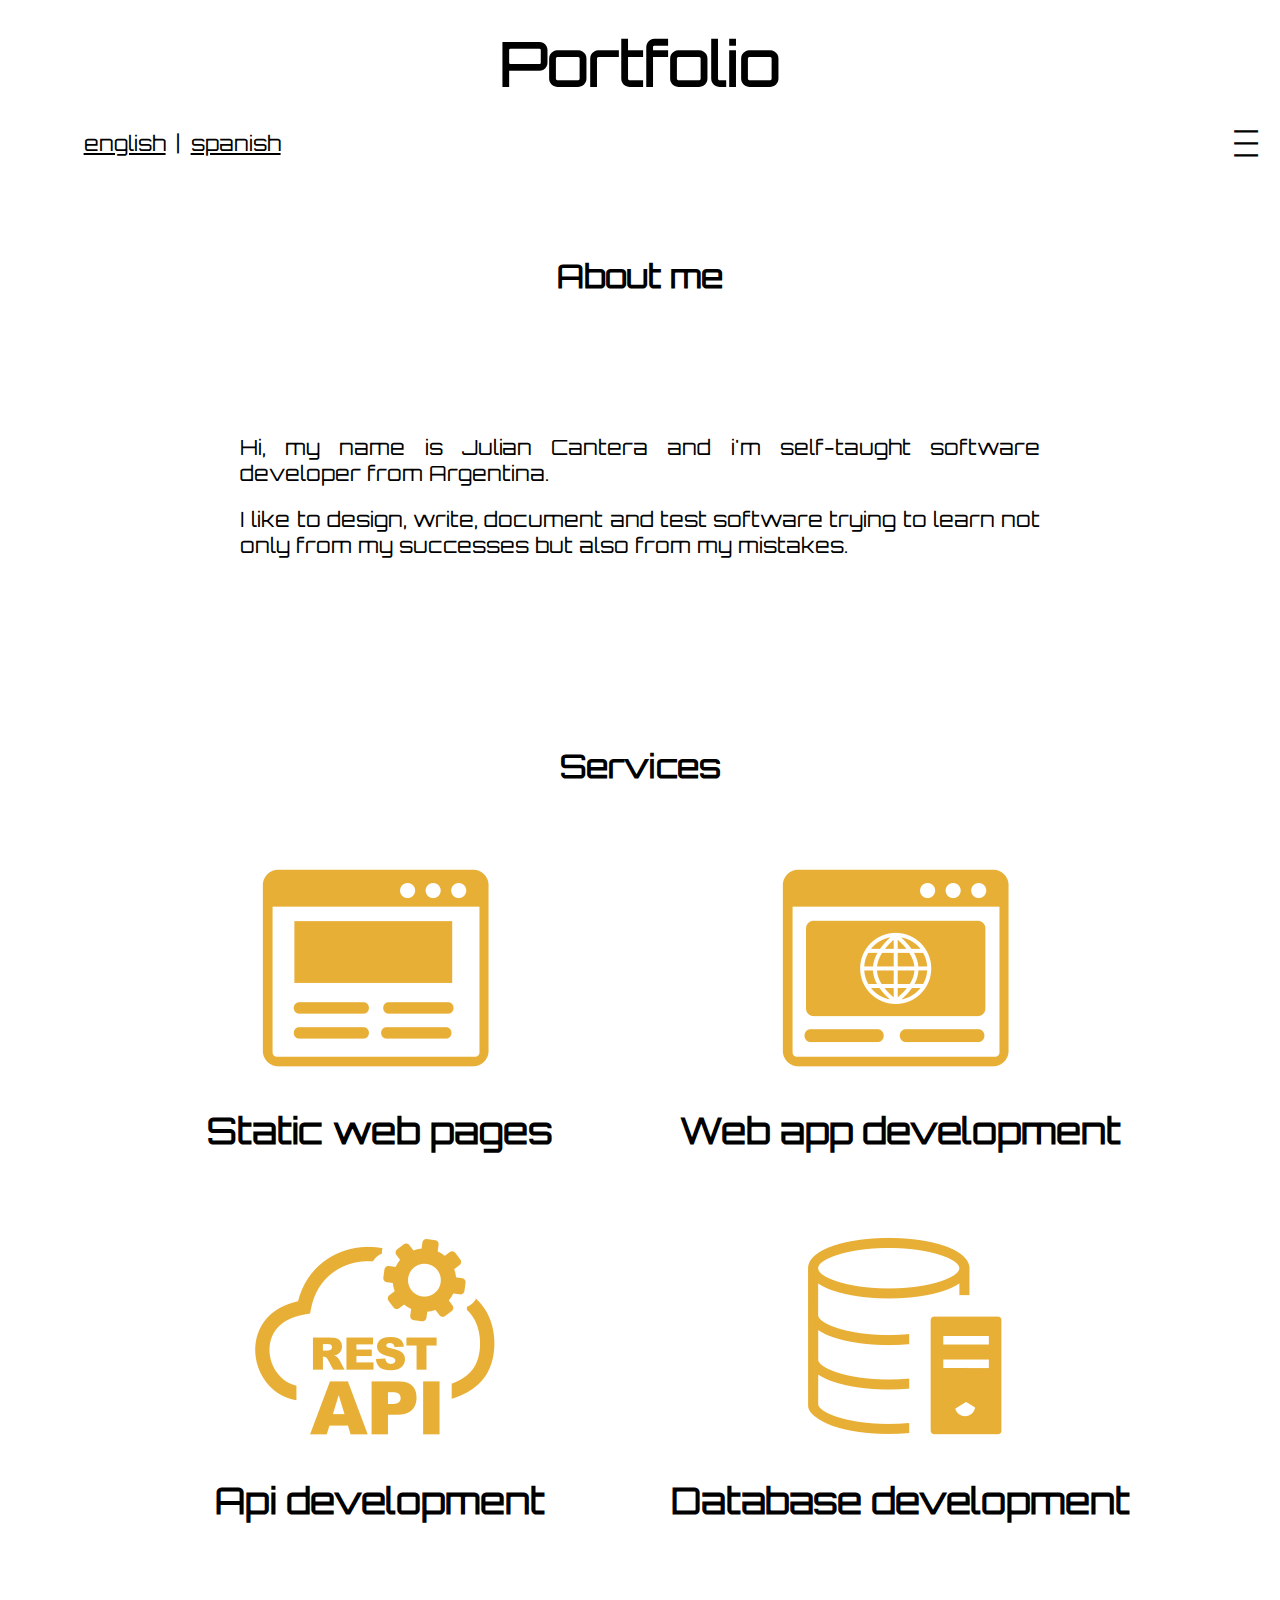
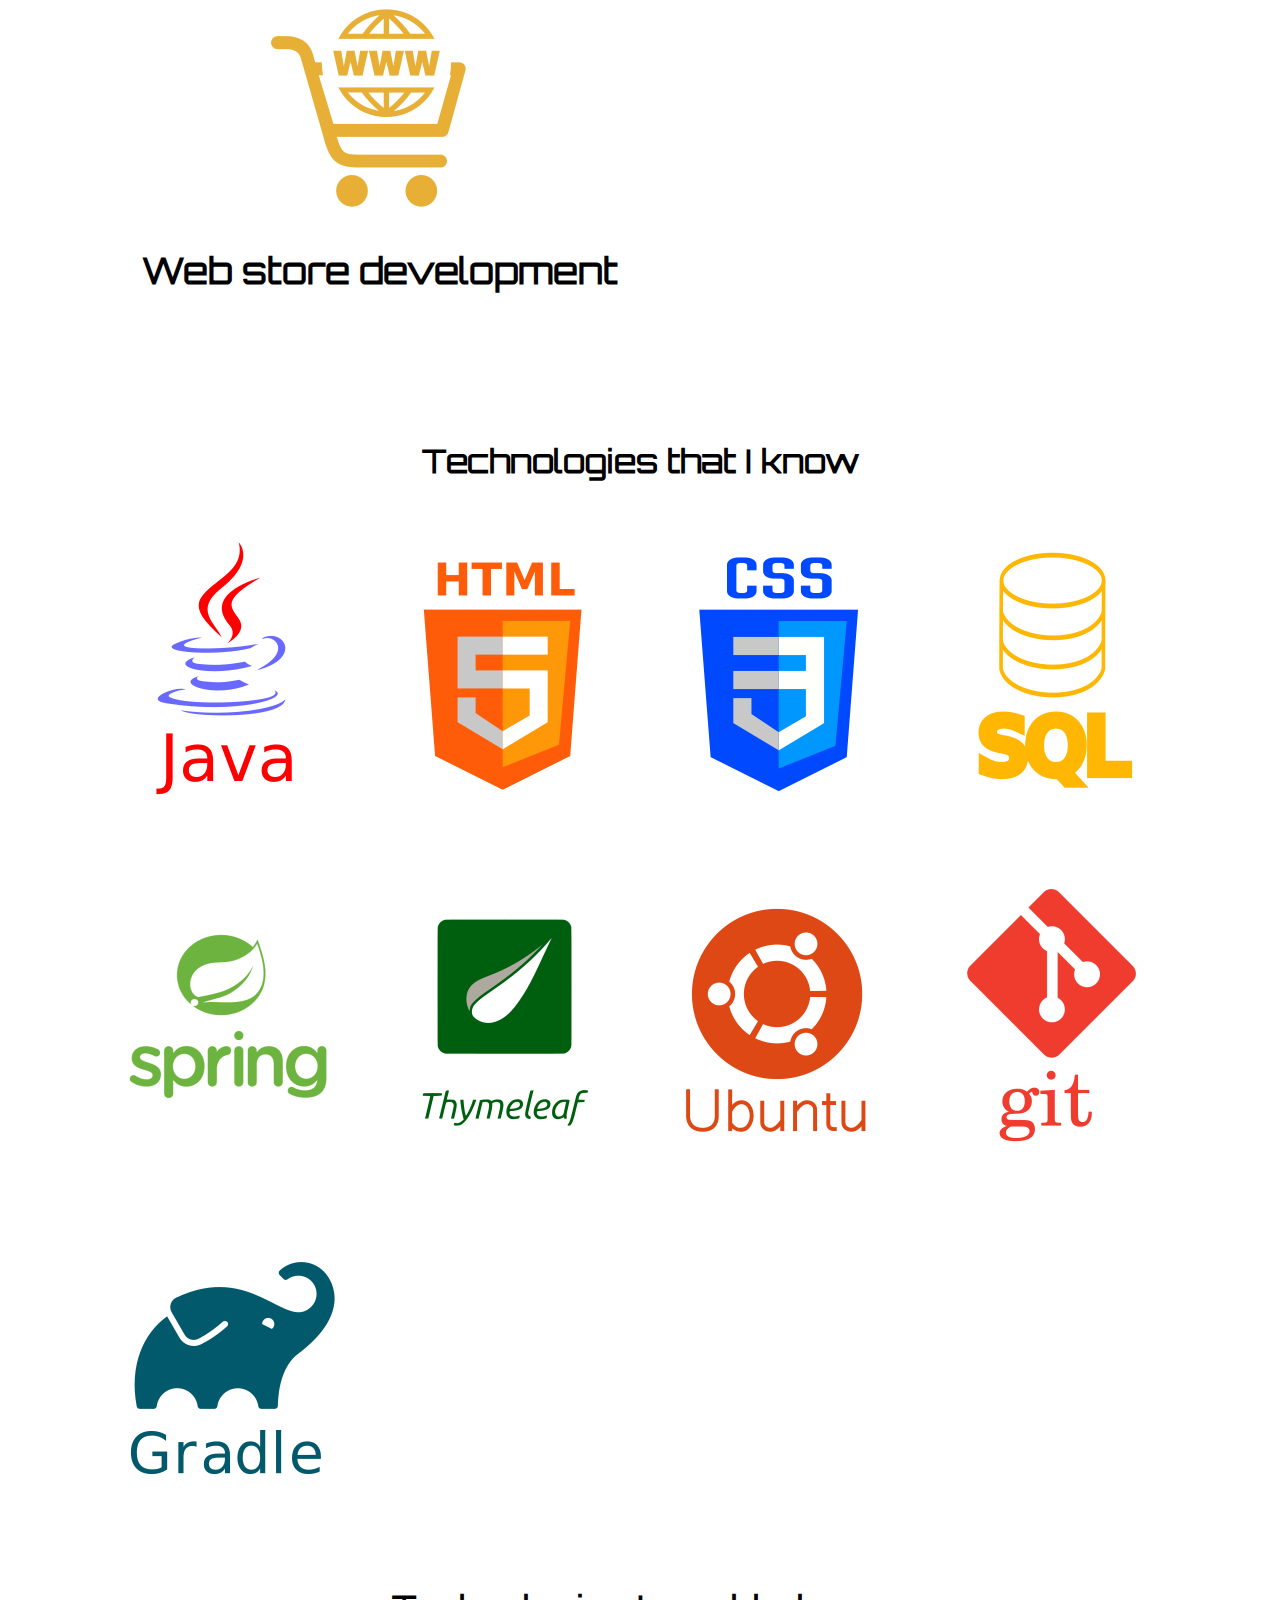
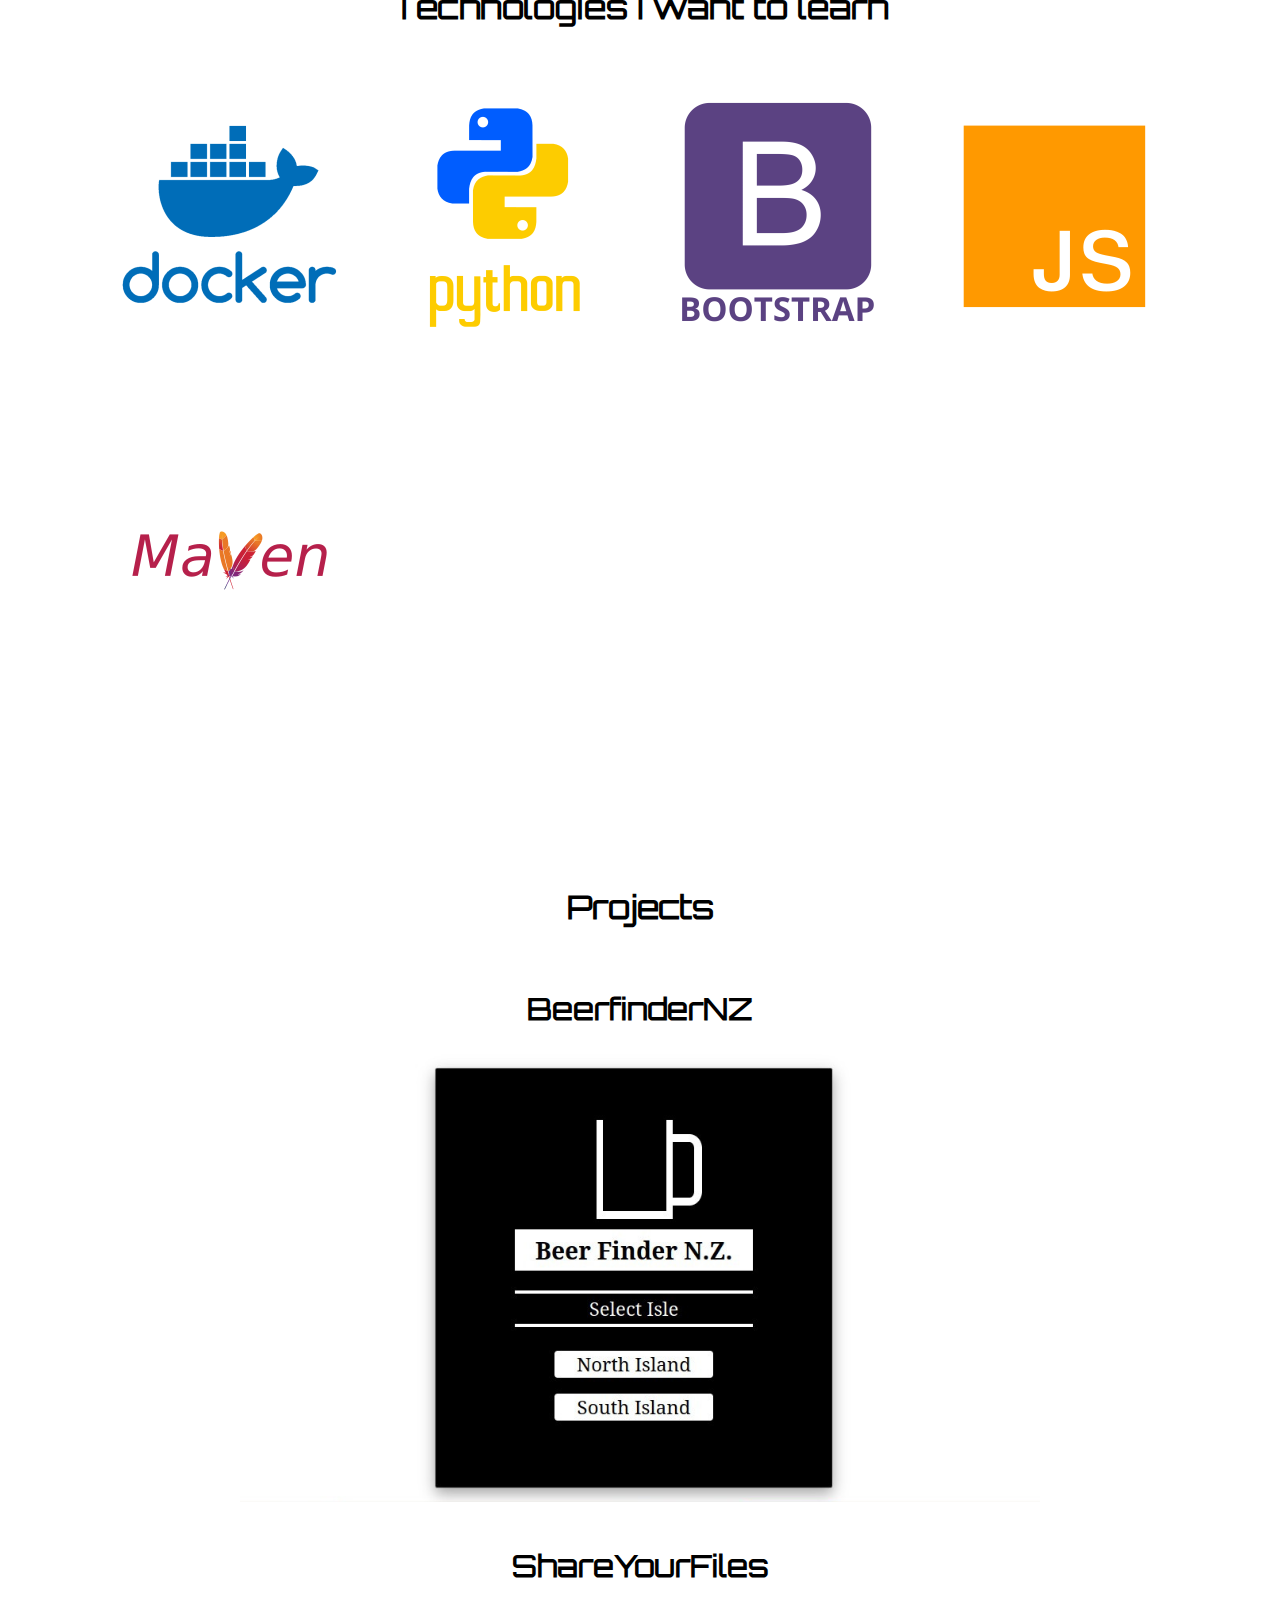
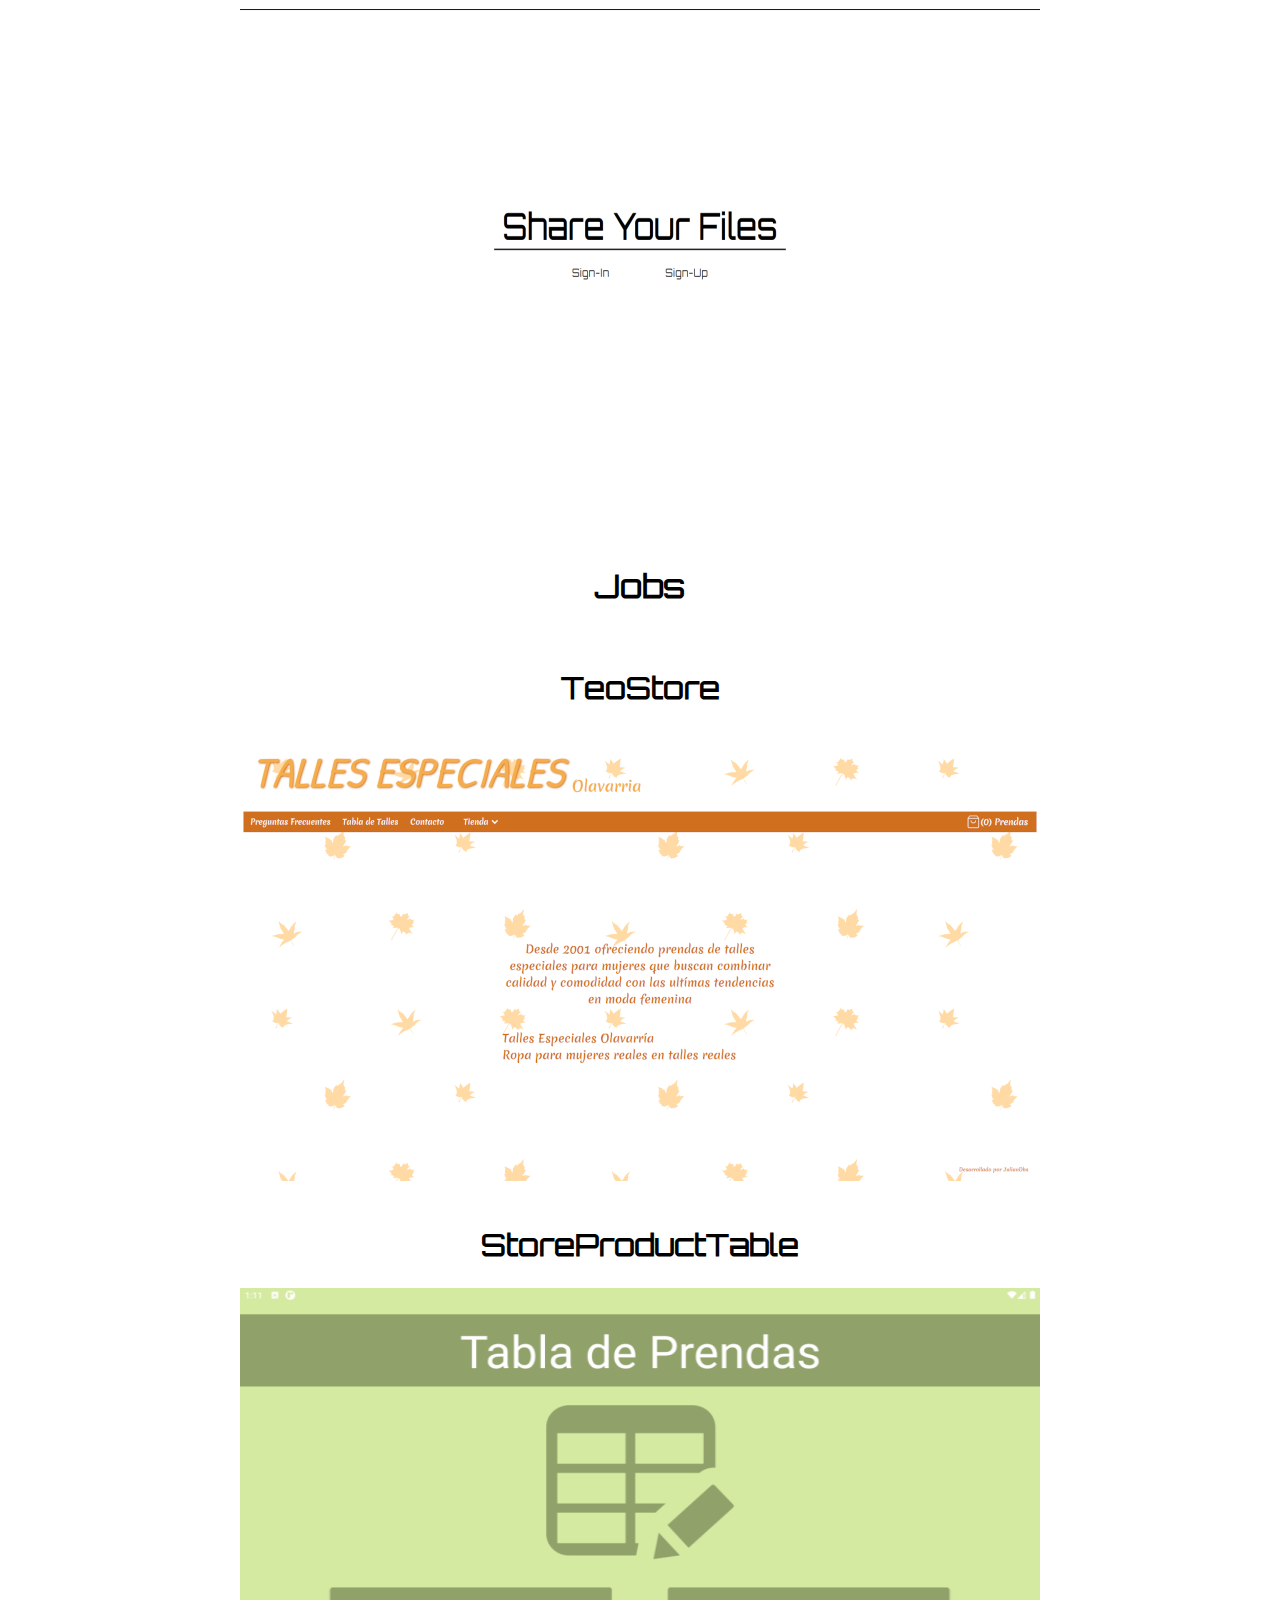
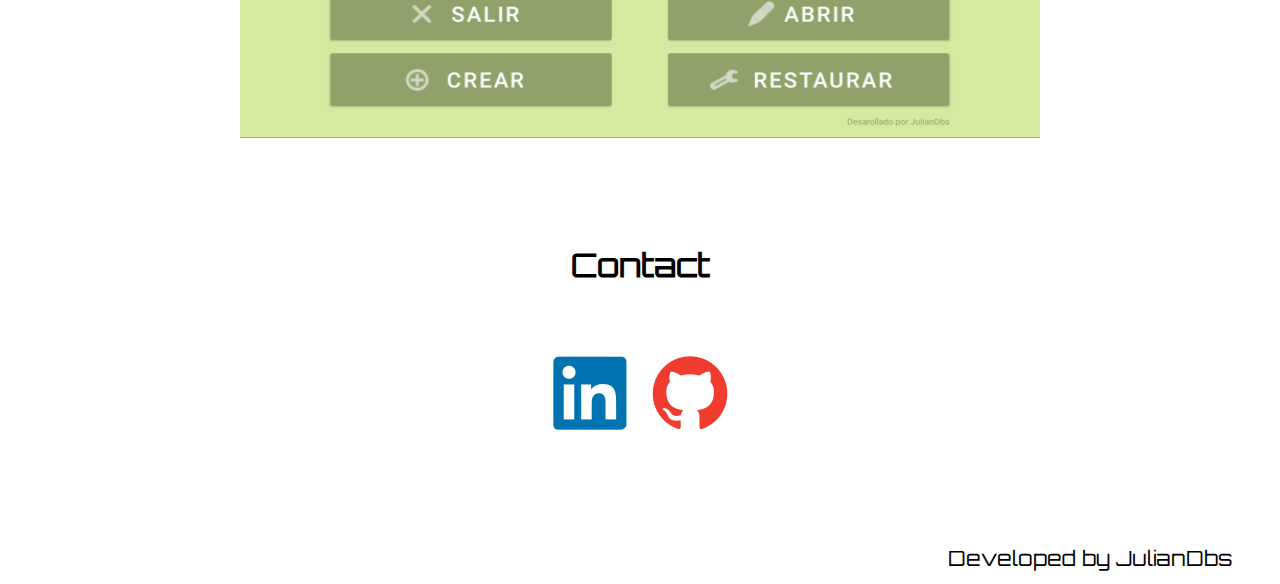
<file: index.html>
<!DOCTYPE html>
<html lang="en">
<heade>
    <meta name="viewport" content="width=device-width, initial-scale=1.0">
    <meta name="color-scheme" content="light dark"></meta>
    <link href="/styles/style.css" rel="stylesheet" type="text/css">
    <link href="/icons/icon.png" rel="icon" type="image/png">
    <title>Loading</title>
</heade>
<body>
    <hader></hader>
    <nav></nav>
    <main class="start__main">
        <div class="start-loading-div">
            <div class="start-loading-div-circle-a"></div>
            <div class="start-loading-div-circle-b"></div>
        </div>
    </main>
    <footer></footer>
    <script>
        window.onload = function() {
            const currentTheme = localStorage.getItem("theme");
            if (currentTheme == null ||  currentTheme != "dark" && currentTheme != "light") {
                localStorage.setItem("theme", "light");
            }
            switch (localStorage.getItem("theme")) {
                case "dark":
                    document.body.classList.toggle("dark-theme");
                    break;
                case "light":
                    document.body.classList.toggle("light-theme");
                    break;
                default:
                    document.body.classList.toggle("dark-theme");
                    break;                        
            }
        };
    </script>
    <script>
        window.onload = ()=> {
            const lang = navigator.language.toLowerCase();
            if (lang.startsWith("es")) {
                window.location.replace("/es/");
            } else {
                window.location.replace("/en/");
            }
        };
    </script>
</body>
</html>
</file>
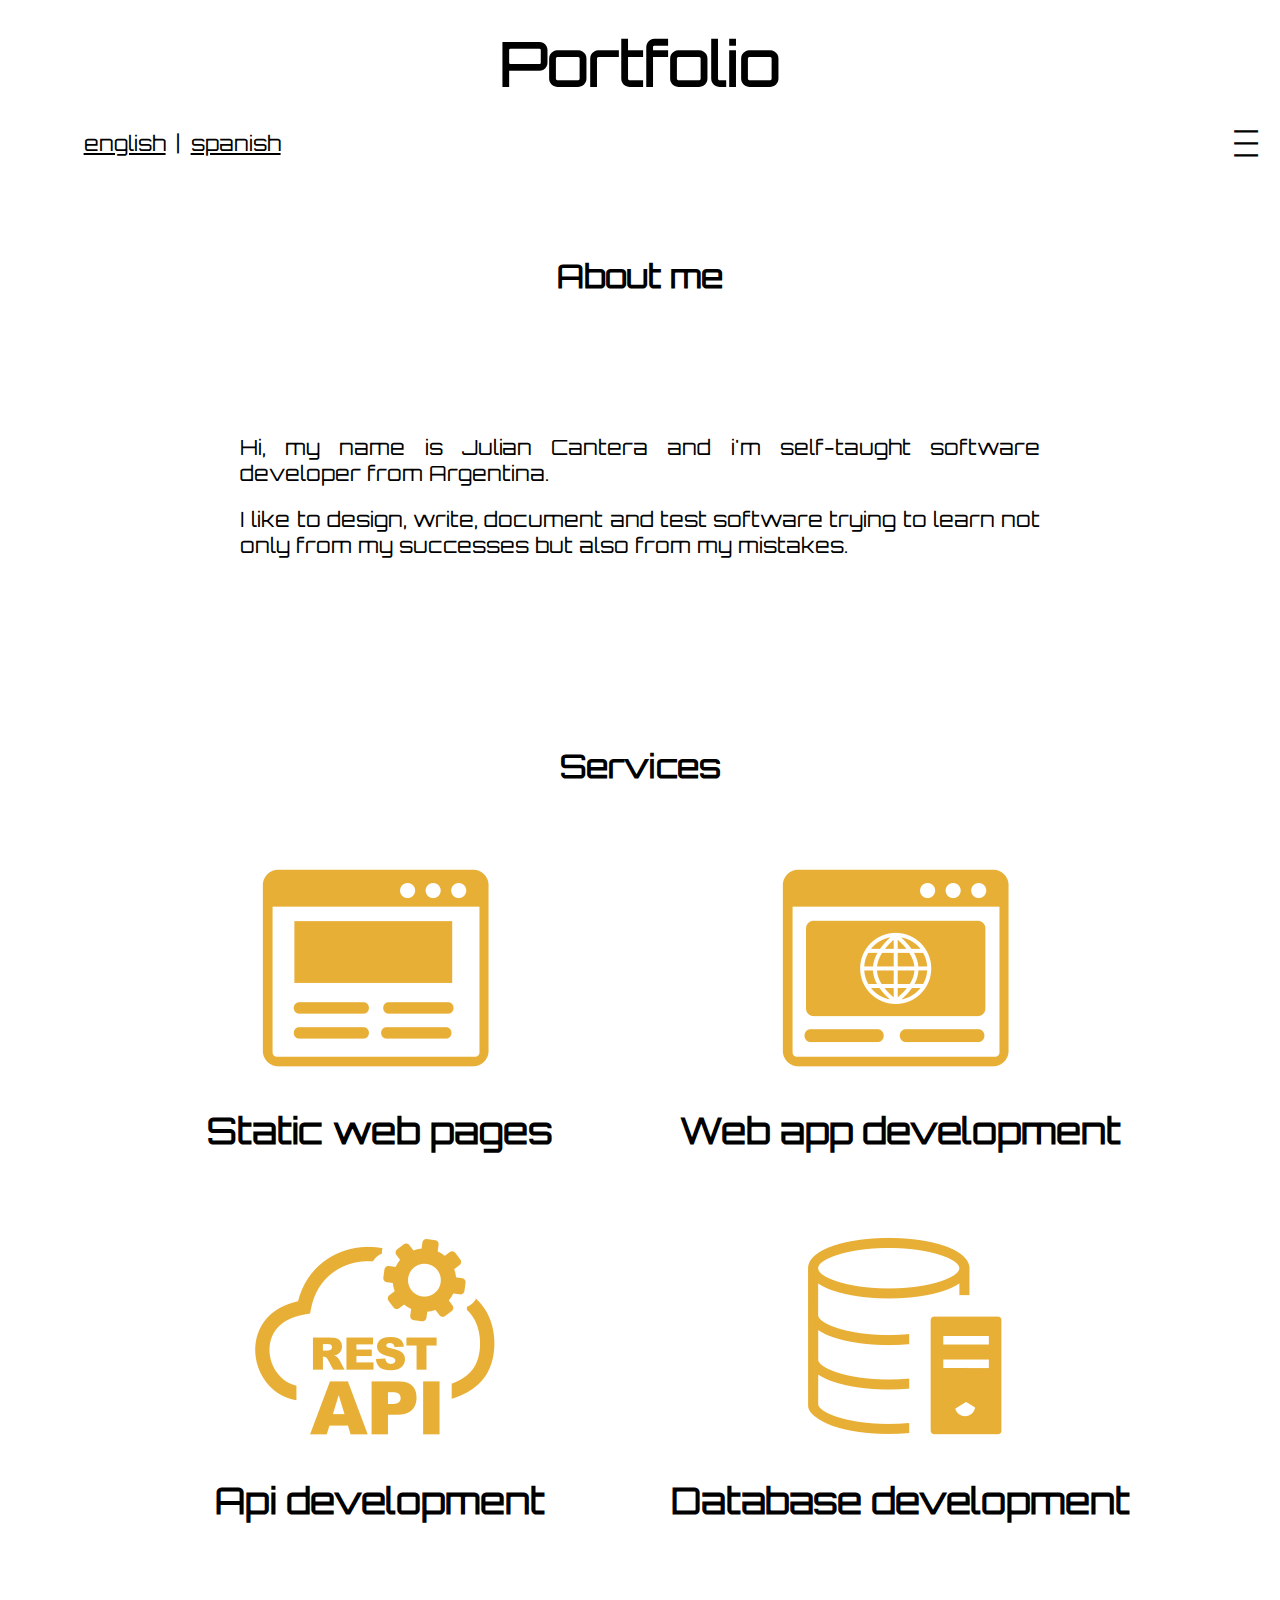
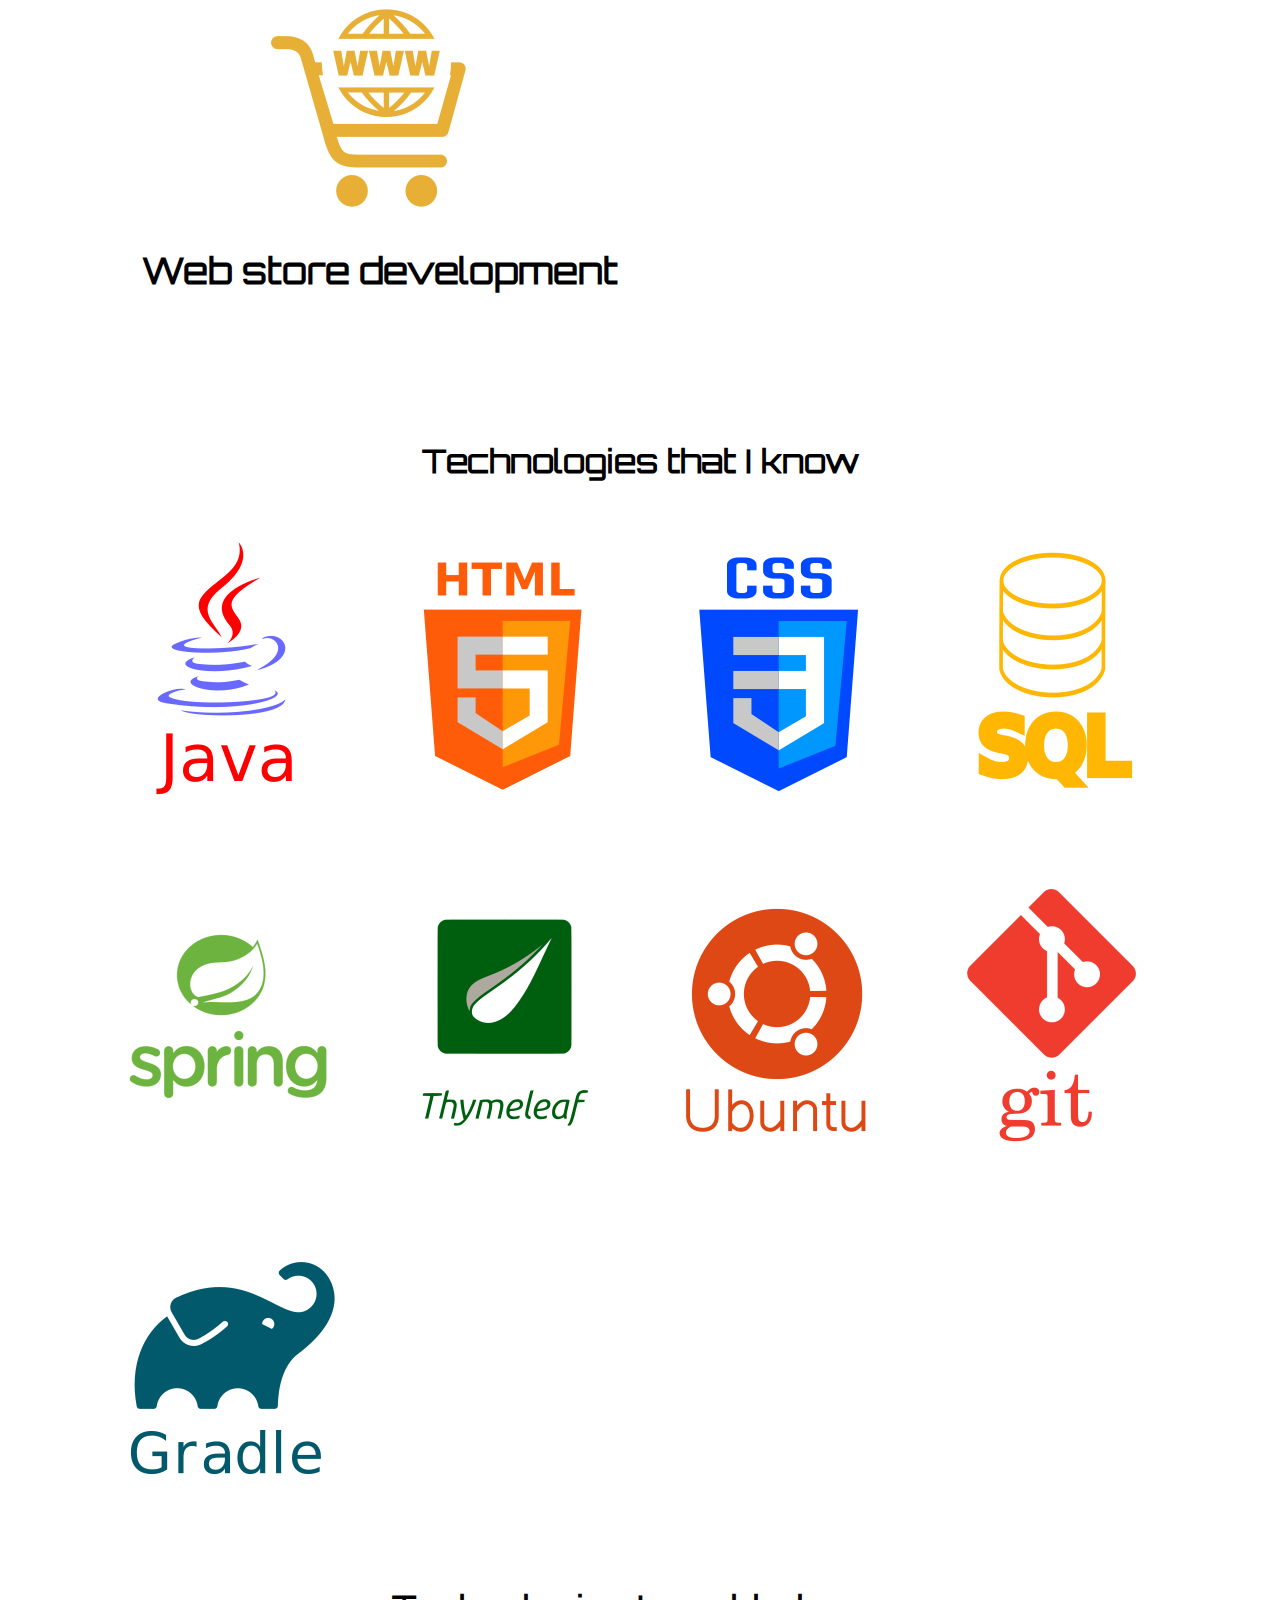
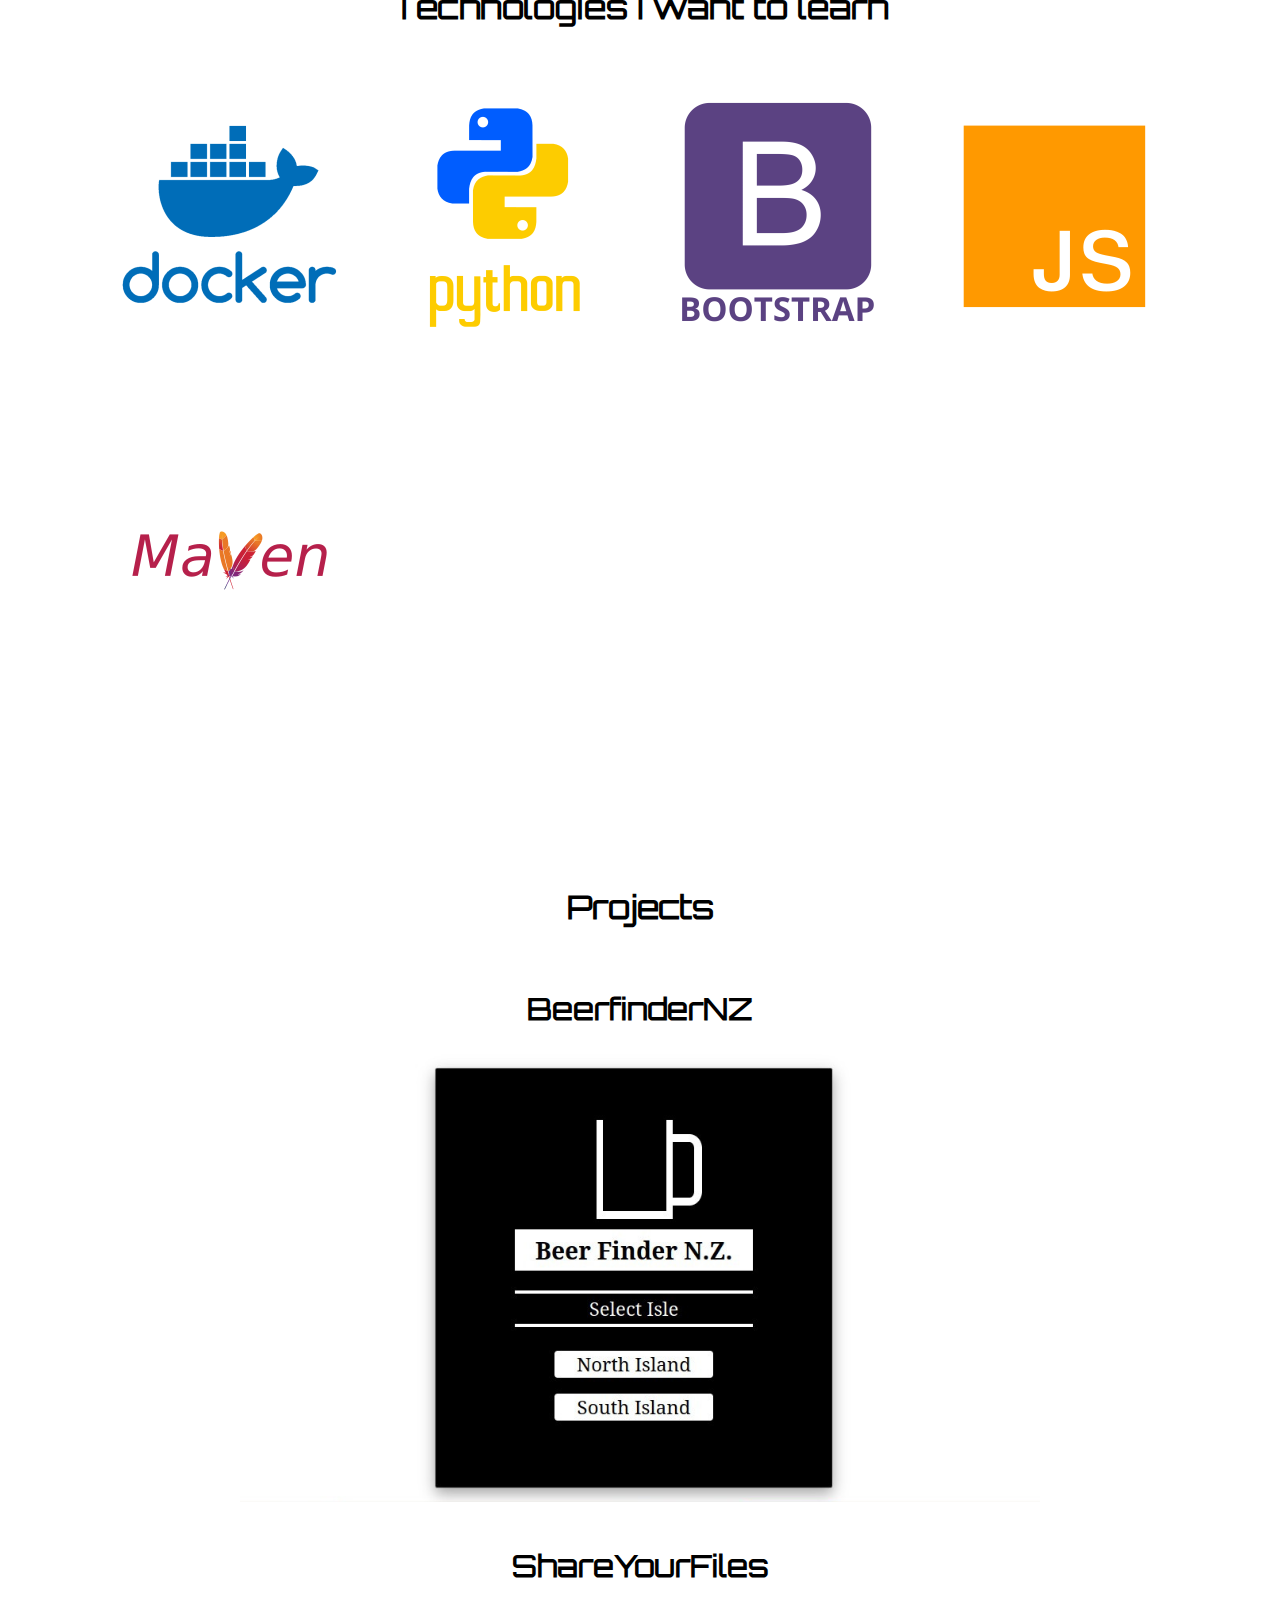
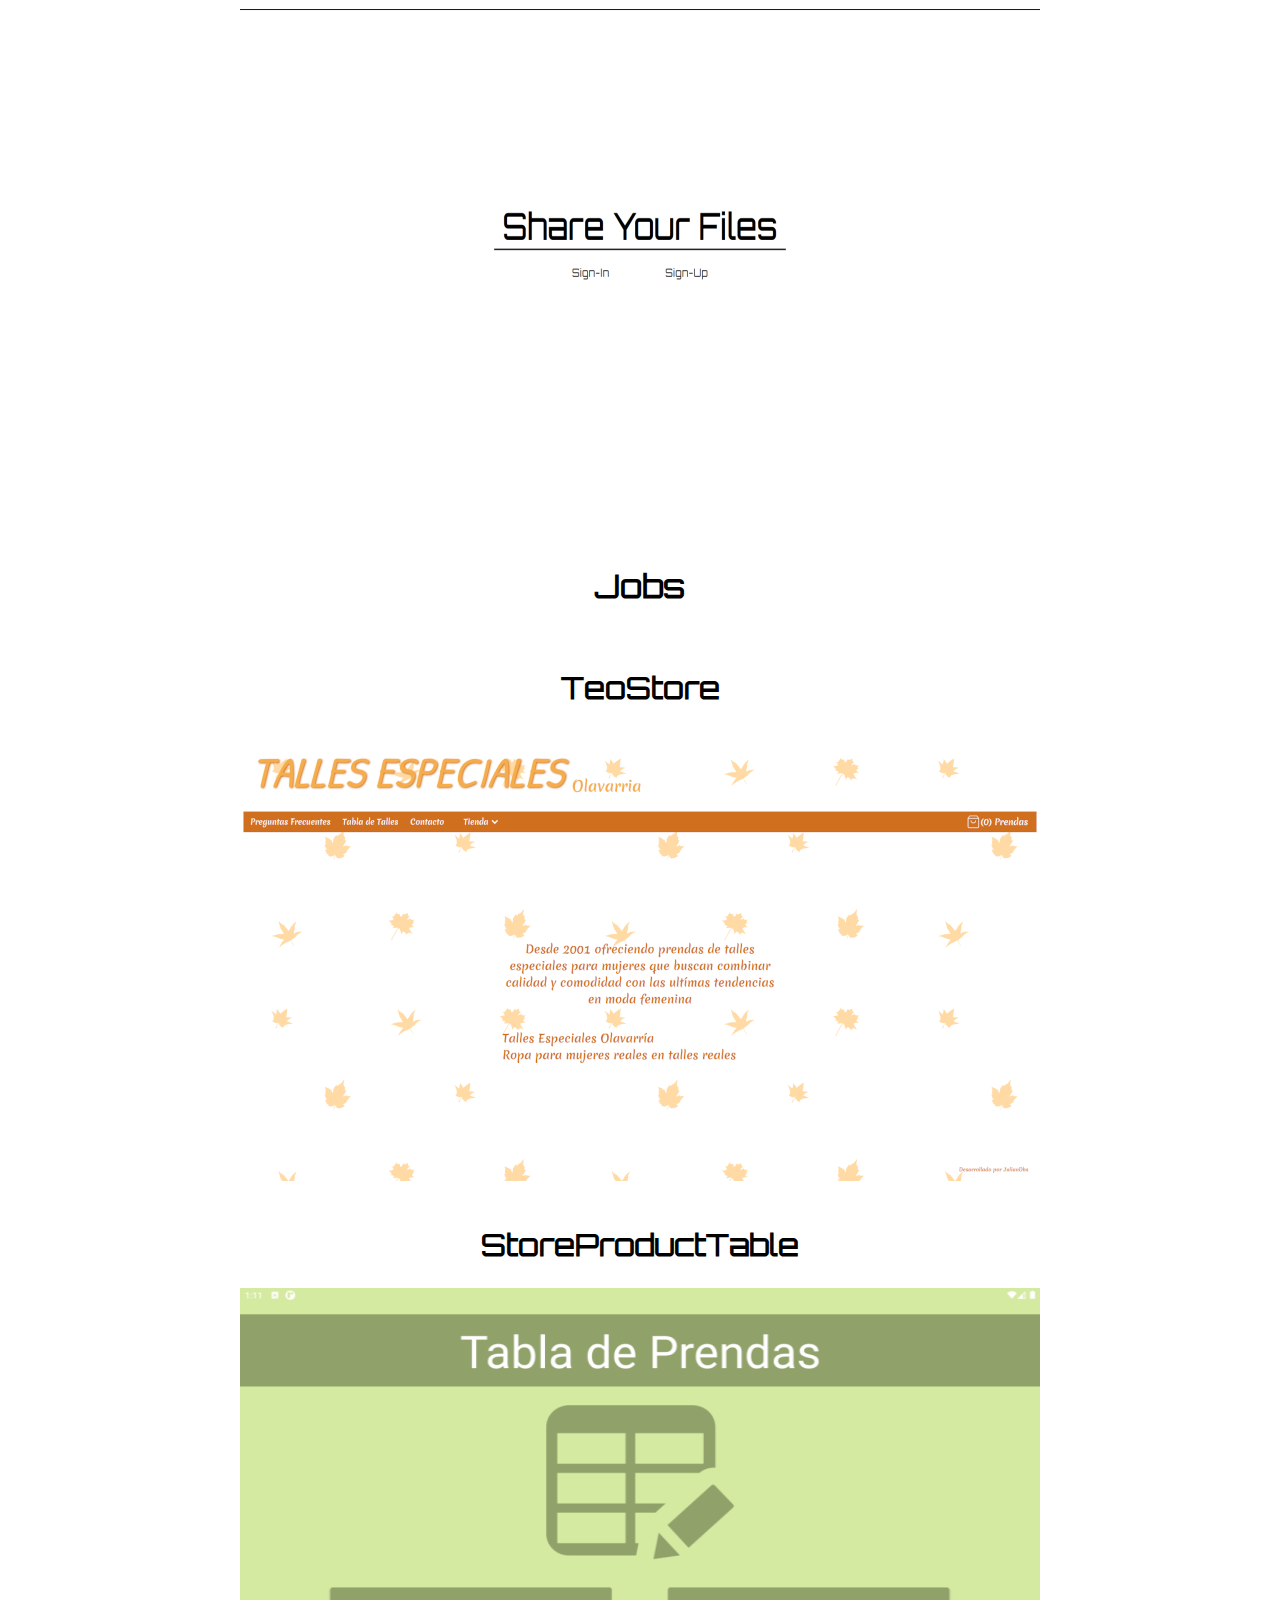
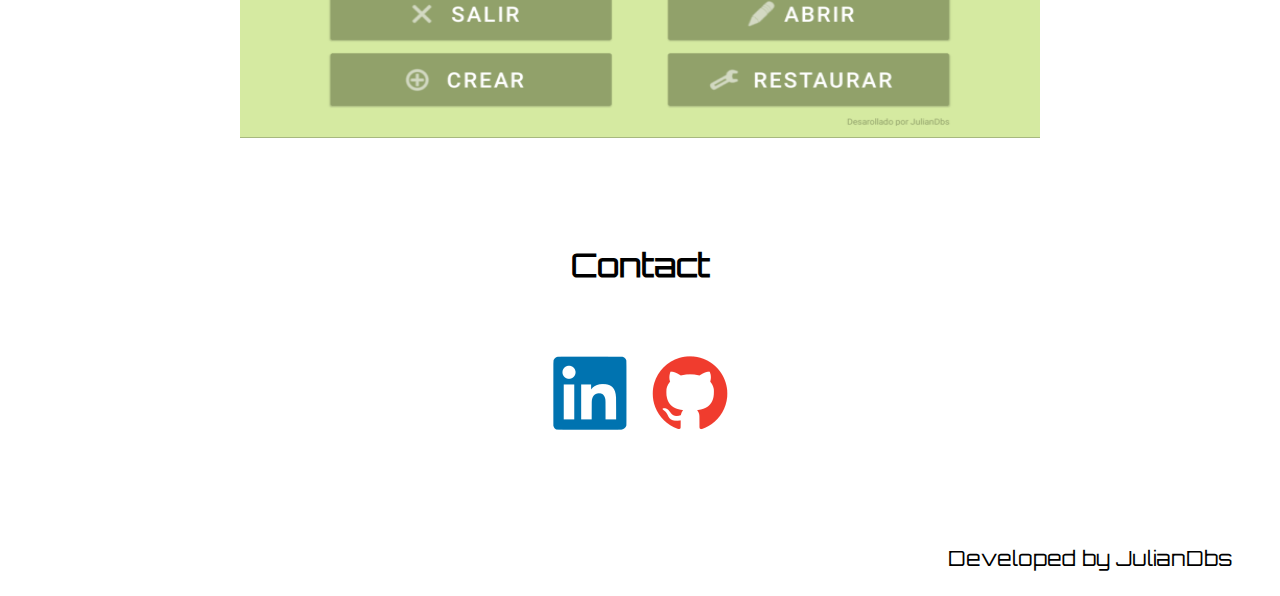
<file: en/index.html>
<!DOCTYPE html>
<html lang="en">
    <head>
        <meta name="viewport" content="width=device-width, initial-scale=1.0">
        <meta name="color-scheme" content="light dark"></meta>
        <link href="/styles/style.css" rel="stylesheet" type="text/css">
        <link href="/icons/icon.png" rel="icon" type="image/png">
        <title>Portfolio</title>
    </head>
    <body>
        <header class="home__header" id="header-bar">
            <h1 class="home-header__h1" >Portfolio</h1>
        </header>
        <nav class="home__nav" id="nav-bar">
            <ul class="home-nav__ul">
                <button class="home-nav__b" style="width:40px; height:40px;" id="home-nav-theme-button"></button>
                <hr class="home-nav__hr"/>
                <a href="#about-me" class="home-nav__a">About me</a>
                <hr class="home-nav__hr"/>
                <a href="#services" class="home-nav__a">Services</a>
                <hr class="home-nav__hr"/>
                <a href="#tech" class="home-nav__a">Technologies</a>
                <hr class="home-nav__hr"/>
                <a href="#projects" class="home-nav__a">Projects</a>
                <hr class="home-nav__hr"/>
                <a href="#jobs" class="home-nav__a">Jobs</a>
                <hr class="home-nav__hr"/>
                <a href="#contact" class="home-nav__a">Contact</a>
                <hr class="home-nav__hr"/>
                <div class="home-nav__div-lang">
                    <a class="home-nav__a-lang" href="/en/">english</a>
                    <p class="home-nav__p-lang"> | </p>
                    <a class="home-nav__a-lang" href="/es/">spanish</a>
                </div>
            </ul>        
            <ul class="home-nav__ul-mobile" style="display: none;">
                <button class="home-nav-mobile__b" style="width:40px; height:40px;" id="home-nav-mobile-theme-button"></button>
                <div class="home-nav-mobile__div-lang">
                    <a class="home-nav-mobile__a-lang" href="/en/">english</a>
                    <p class="home-nav-mobile__p-lang"> | </p>
                    <a class="home-nav-mobile__a-lang" href="/es/">spanish</a>
                </div>
                <div class="home-nav-ul-mobile__div-b" id="home-nav-bar-ul-mobile-button">
                    <p class="home-nav-ul-mobile__p">| | |</p>
                </div>
                <div class="home-nav-ul-mobile__div-background" style="display: none;" id="home-nav-ul-mobile-menu-background" onclick="closeMobileMenu()"></div>
                <div class="home-nav-ul-mobile__div" style="display: none;" id="home-nav-ul-mobile-menu">
                    <a href="#about-me" class="home-nav-ul-mobile__a" onclick="closeMobileMenu()">About me</a>
                    <a href="#services" class="home-nav-ul-mobile__a" onclick="closeMobileMenu()">Services</a>
                    <a href="#tech" class="home-nav-ul-mobile__a" onclick="closeMobileMenu()">Technologies</a>
                    <a href="#projects" class="home-nav-ul-mobile__a" onclick="closeMobileMenu()">Projects</a>
                    <a href="#jobs" class="home-nav-ul-mobile__a" onclick="closeMobileMenu()">Jobs</a>
                    <a href="#contact" class="home-nav-ul-mobile__a" onclick="closeMobileMenu()">Contact</a>
                </div>
                <script>
                    const navBar = document.getElementById("nav-bar");
                    const navBarOffset = navBar.offsetTop;
                    window.onscroll = function() {
                        if (window.pageYOffset >  navBarOffset) {
                            navBar.classList.add("sticky-nav-bar");
                        } else {
                            navBar.classList.remove("sticky-nav-bar");
                        }
                    };
                    const themeButton = document.getElementById("home-nav-theme-button");
                    themeButton.addEventListener("click", function() {
                        let currentTheme = localStorage.getItem("theme");
                        switch (currentTheme) {
                            case "dark":
                                localStorage.setItem("theme", "light");
                                location.reload();
                                break;
                            case "light":
                                localStorage.setItem("theme", "dark");
                                location.reload();
                                break;
                        }
                    });
                    const mobileThemeButton = document.getElementById("home-nav-mobile-theme-button");
                    mobileThemeButton.addEventListener("click", function() {
                        let currentTheme = localStorage.getItem("theme");
                        switch (currentTheme) {
                            case "dark":
                                localStorage.setItem("theme", "light");
                                location.reload();
                                break;
                            case "light":
                                localStorage.setItem("theme", "dark");
                                location.reload();
                                break;
                        }
                    });
                </script>

            </ul>
        </nav>
        <main class="home__main">
            
            <section class="home__section about-me__section" id="about-me">
                <div class="home-section__div-t">
                    <h1 class="home-section__h1">About me</h1>
                </div>
                <article class="home-section__article home-about-me__article">
                    <p class="about-me-article__p">
                        Hi, my name is Julian Cantera and i'm self-taught software developer from Argentina.
                    </p>
                    <p class="about-me-article__p">
                        I like to design, write, document and test software trying to learn not only from my successes but also from my mistakes.
                    </p>
                </article>
            </section>

            <section class="home__section home-services__section" id="services">
                <div class="home-section__div-t">
                    <h1 class="home-section__h1">Services</h1>
                </div>
                <article class="home-section__article home-services__article">
                    <div class="services-article__div">
                        <img class="services-article__img" src="/logos/static-web-page-logo.png"></img>
                        <h1 class="services_article__h1">Static web pages</h1>
                    </div>
                    <div class="services-article__div">
                        <img class="services-article__img" src="/logos/web-app-development-logo.png"></img>
                        <h1 class="services_article__h1">Web app development</h1>
                    </div>
                    <div class="services-article__div">
                        <img class="services-article__img" src="/logos/api-development-logo.png"></img>
                        <h1 class="services_article__h1">Api development</h1>
                    </div>
                    <div class="services-article__div">
                        <img class="services-article__img" src="/logos/database-development-logo.png"></img>
                        <h1 class="services_article__h1">Database development</h1>
                    </div>
                    <div class="services-article__div">
                        <img class="services-article__img" src="/logos/web-store-development-logo.png"></img>
                        <h1 class="services_article__h1">Web store development</h1>
                    </div>
                </article>
            </section>

            <section class="home__section" id="tech">
                <article class="home-section__article home-tech__article">
                    <div class="tech-article__div-h1">
                        <h1 class="tech-article__h1">Technologies that I know</h1>
                    </div>
                    <div class="tech-article__div">
                        <picture class="tech-article__picture">
                            <img src="/logos/java-logo.png" style="width: 250px; height: 300px;" class="tech-article__img">
                        </picture>
                        <picture class="tech-article__picture">
                            <img src="/logos/html-logo.png" style="width: 250px; height: 300px;" class="tech-article__img">
                        </picture>
                        <picture class="tech-article__picture">
                            <img src="/logos/css-logo.png" style="width: 250px; height: 300px;" class="tech-article__img">
                        </picture>
                        <picture class="tech-article__picture">
                            <img src="/logos/sql-logo.png" style="width: 250px; height: 300px;" class="tech-article__img">
                        </picture>
                        <picture class="tech-article__picture">
                            <img src="/logos/spring-logo.png" style="width: 250px; height: 300px;" class="tech-article__img">
                        </picture>
                        <picture class="tech-article__picture">
                            <img src="/logos/thymeleaf-logo.png" style="width: 250px; height: 300px;" class="tech-article__img">
                        </picture>
                        <picture class="tech-article__picture">
                            <img src="/logos/ubuntu-logo.png" style="width: 250px; height: 300px;" class="tech-article__img">
                        </picture>
                        <picture class="tech-article__picture">
                            <img src="/logos/git-logo.png" style="width: 250px; height: 300px;" class="tech-article__img">
                        </picture>
                        <picture class="tech-article__picture">
                            <img src="/logos/gradle-logo.png" style="width: 250px; height: 300px;" class="tech-article__img">
                        </picture>
                    </div>
                    <div class="tech-article__div-h1">
                        <h1 class="tech-article__h1">Technologies I want to learn</h1>
                    </div>
                    <div class="tech-article__div">
                        <picture class="tech-article__picture">
                            <img src="/logos/docker-logo.png" style="width: 250px; height: 300px;" class="tech-article__img">
                        </picture>
                        <picture class="tech-article__picture">
                            <img src="/logos/python-logo.png" style="width: 250px; height: 300px;" class="tech-article__img">
                        </picture>
                        <picture class="tech-article__picture">
                            <img src="/logos/bootstrap-logo.png" style="width: 250px; height: 300px;" class="tech-article__img">
                        </picture>
                        <picture class="tech-article__picture">
                            <img src="/logos/javascript-logo.png" style="width: 250px; height: 300px;" class="tech-article__img">
                        </picture>
                        <picture class="tech-article__picture">
                            <img src="/logos/maven-logo.png" style="width: 250px; height: 300px;" class="tech-article__img">
                        </picture>
                    </div>
                </article>
            </section>
    
            <section class="home__section" id="projects">
                <div class="home-section__div-t">
                    <h1 class="home-section__h1">Projects</h1>
                </div>
                <div class="projects-section__div">
                    <article class="home-section__article home-projects__article">
                        <a href="/en/project/beerfindernz/" class="home-projects-article__a">
                            <h1 class="projects-article__h1" >BeerfinderNZ</h1>
                            <picture class="projects-article__picture">
                                <img class="projects-article__img" src="/logos/beerfindernz-logo.png" style="width: 800px; height: auto;">
                            </picture>
                        </a>
                    </article>
                    <article class="home-section__article home-projects__article">
                        <a href="/en/project/shareyourfiles/" class="home-projects-article__a">
                            <h1 class="projects-article__h1">ShareYourFiles</h1>
                            <picture class="projects-article__picture">
                                <img class="projects-article__img" src="/logos/share-your-files-logo.png" style="width: 800px; height: auto;">
                            </picture>
                        </a>
                    </article>
                </div>
            </section>
    
            <section class="home__section home-jobs__section" id="jobs">
                <div class="home-section__div-t">
                    <h1 class="home-section__h1">Jobs</h1>
                </div>
                <div class="jobs-section__div">
                    <article class="home-section__article home-jobs__article">
                        <a href="/en/job/teostore/" class="home-jobs-article__a">
                            <h1 class="jobs-article__h1">TeoStore</h1>
                            <picture class="jobs-article__picture">
                                <img class="projects-article__img" src="/logos/teostore-logo.png" style="width: 800px; height: auto;">
                            </picture>
                        </a>
                    </article>
                    <article class="home-section__article home-jobs__article">
                        <a href="/en/job/storeproducttable/" class="home-jobs-article__a">
                            <h1 class="jobs-article__h1">StoreProductTable</h1>
                            <picture class="jobs-article__picture">
                                <img class="projects-article__img" src="/logos/store-product-table-logo.png" style="width: 800px; max-height: 450px; height: auto;">
                            </picture>
                        </a>
                    </article>
                </div>
            </section>

            <section class="home__section contact__section" id="contact">
                <div class="home-section__div-t">
                    <h1 class="home-section__h1">Contact</h1>
                </div>
                <article class="home-section__article social-links__article">
                    <div class="social-links-article__div">
                        <a class="social-links-article__a" href="https://www.linkedin.com/in/julian-cantera">
                            <img class="social-links-article__img" src="/logos/linkedin-logo.png" style="width: 80px; height: 80px;">
                        </a>
                        <a class="social-links-article__a" href="https://github.com/JulianDbs">
                            <img class="social-links-article__img" src="/logos/github-logo.png" style="width: 80px; height: 80px;">
                        </a>
                    </div>
                </article>
            </section>
        </main>
        <footer class="home__footer">
            <div class="home-footer__div">
                <p class="home-footer__p">Developed by JulianDbs</p>
            </div>
        </footer>
        <script>
            const button = document.getElementById("home-nav-bar-ul-mobile-button");
            const menuMobile = document.getElementById("home-nav-ul-mobile-menu");
            const menuMobileBackground = document.getElementById("home-nav-ul-mobile-menu-background");
            button.addEventListener("click", function() {
                button.classList.toggle("ul-mobile__pressed");
                menuMobile.classList.toggle("show-mobile-menu");
                menuMobileBackground.classList.toggle("show-mobile-menu");
            });
            function closeMobileMenu() {
                button.classList.toggle("ul-mobile__pressed");
                menuMobile.classList.toggle("show-mobile-menu");
                menuMobileBackground.classList.toggle("show-mobile-menu");
            }
        </script>

        <script>
            window.onload = function() {
                const currentTheme = localStorage.getItem("theme");
                if (currentTheme == null ||  currentTheme != "dark" && currentTheme != "light") {
                    localStorage.setItem("theme", "light");
                }
                switch (localStorage.getItem("theme")) {
                    case "dark":
                        document.body.classList.toggle("dark-theme");
                        break;
                    case "light":
                        document.body.classList.toggle("light-theme");
                        break;
                    default:
                        document.body.classList.toggle("dark-theme");
                        break;                        
                }
            };
        </script>
    </body>
</html>
</file>
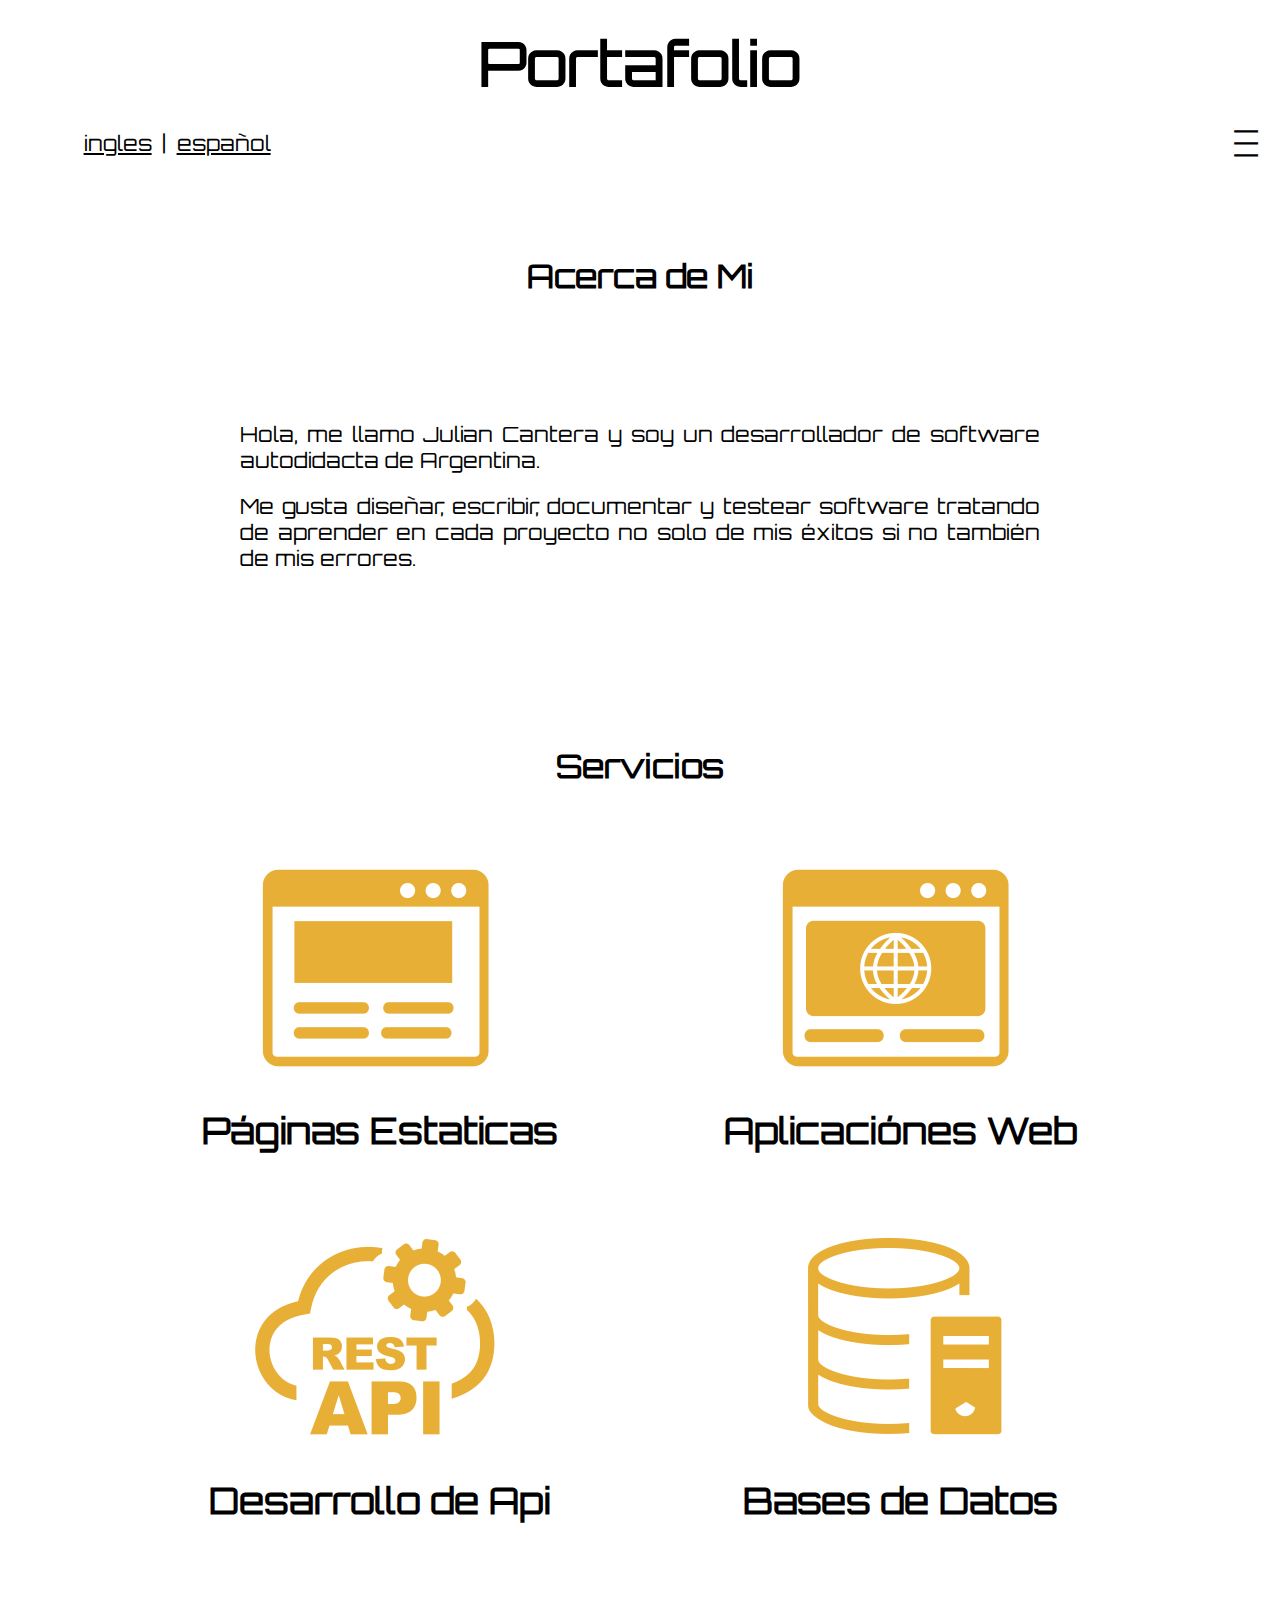
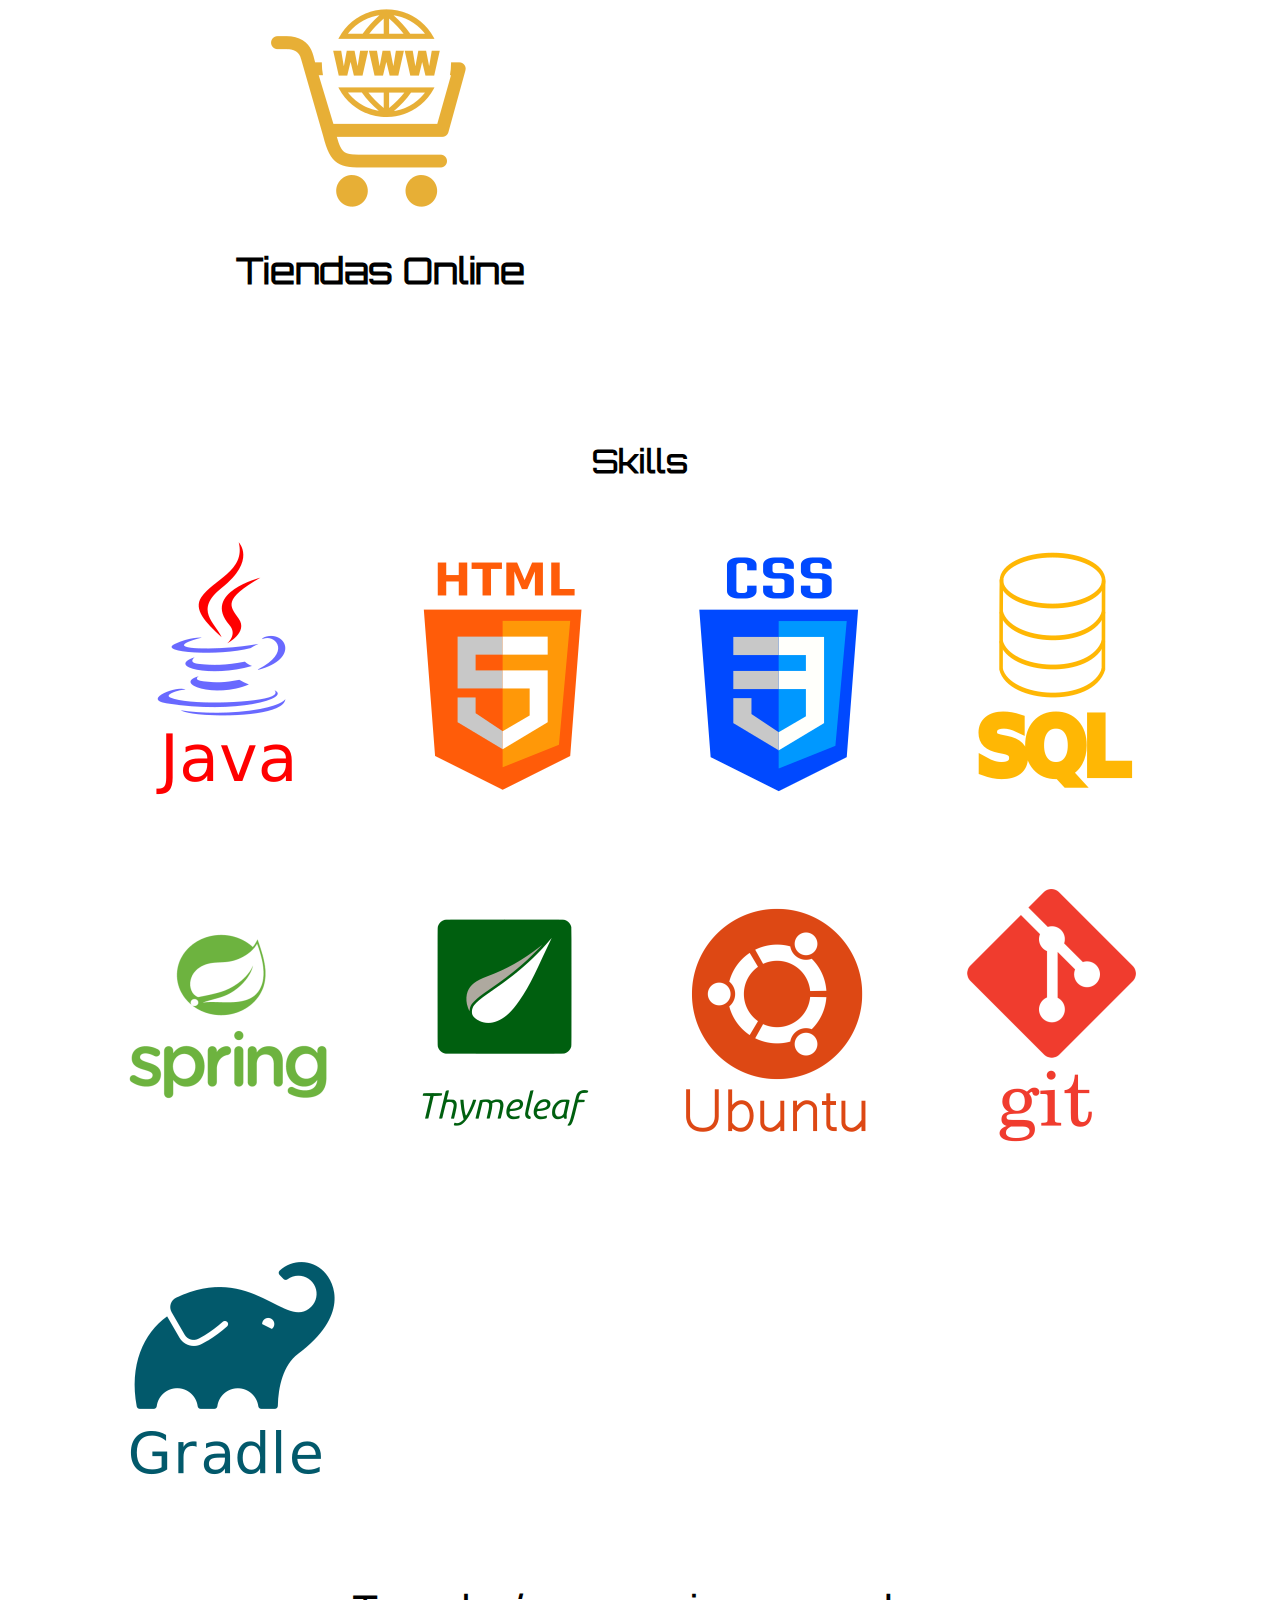
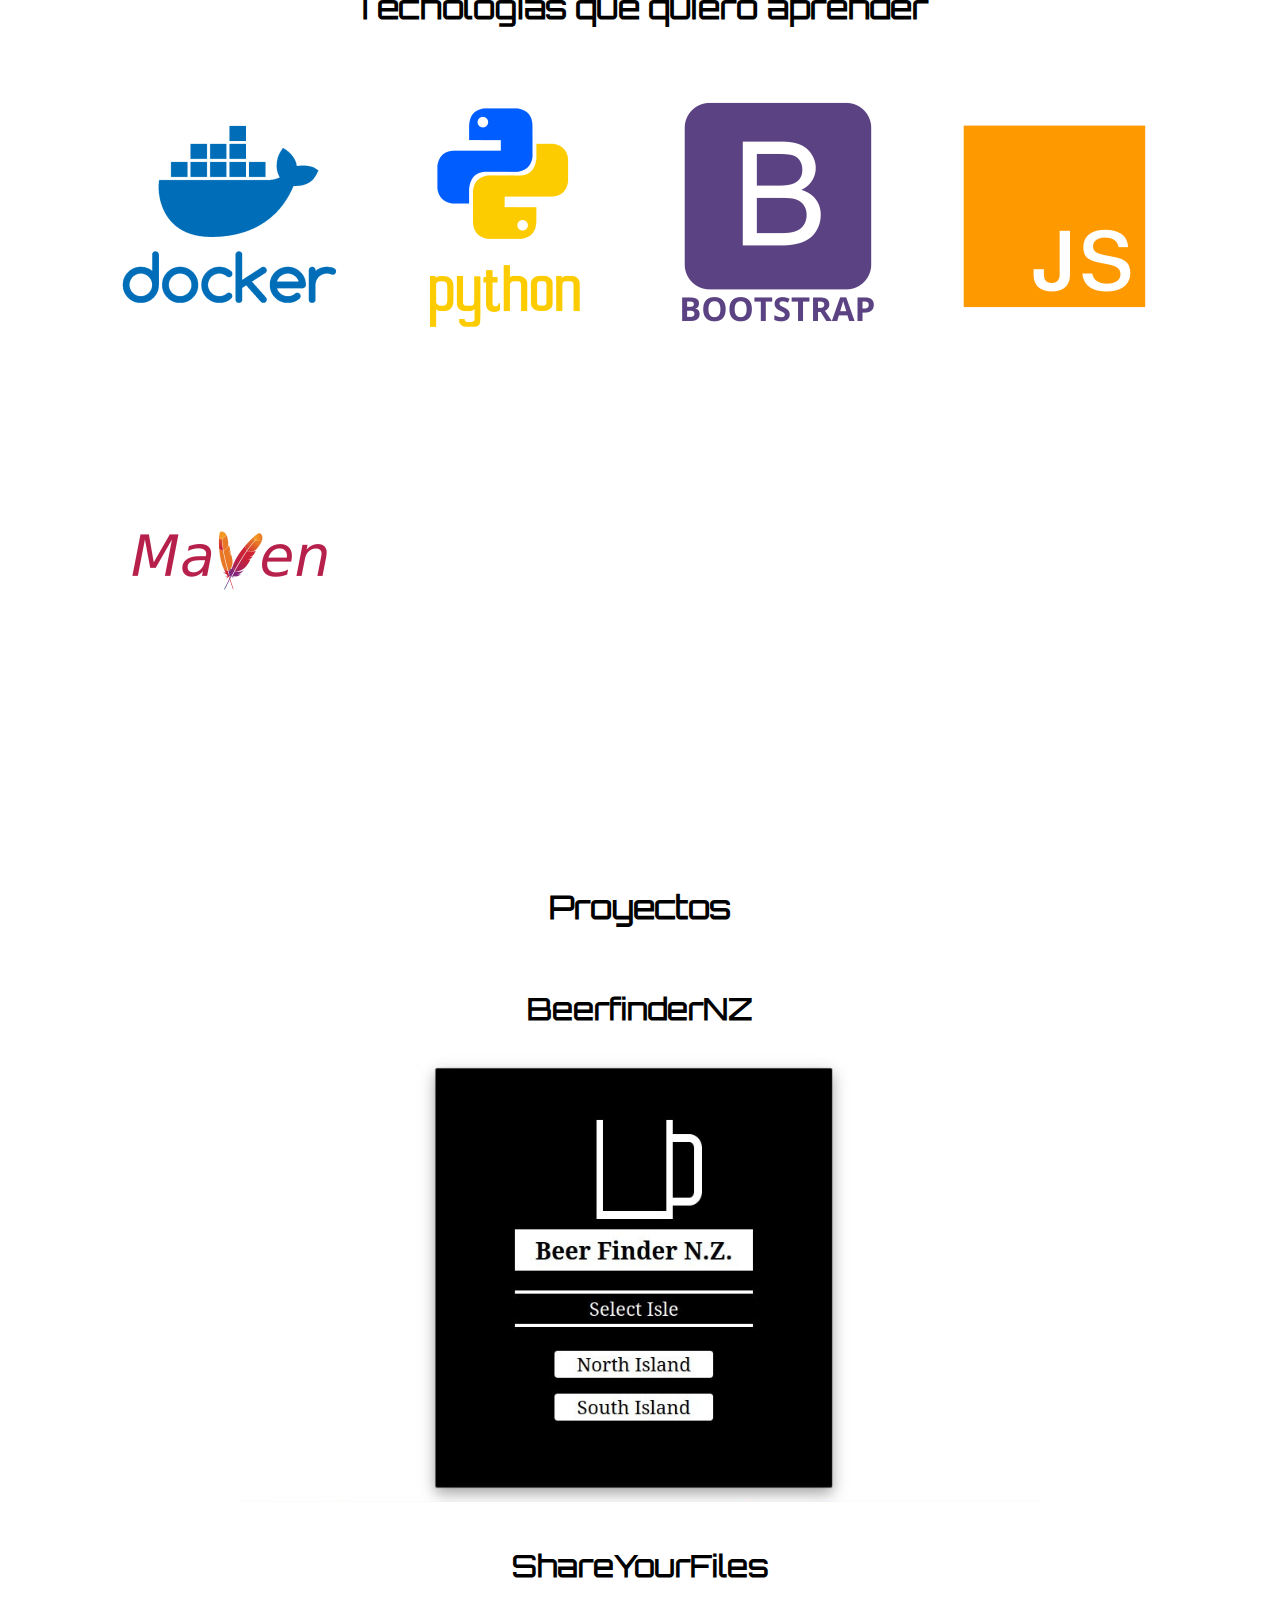
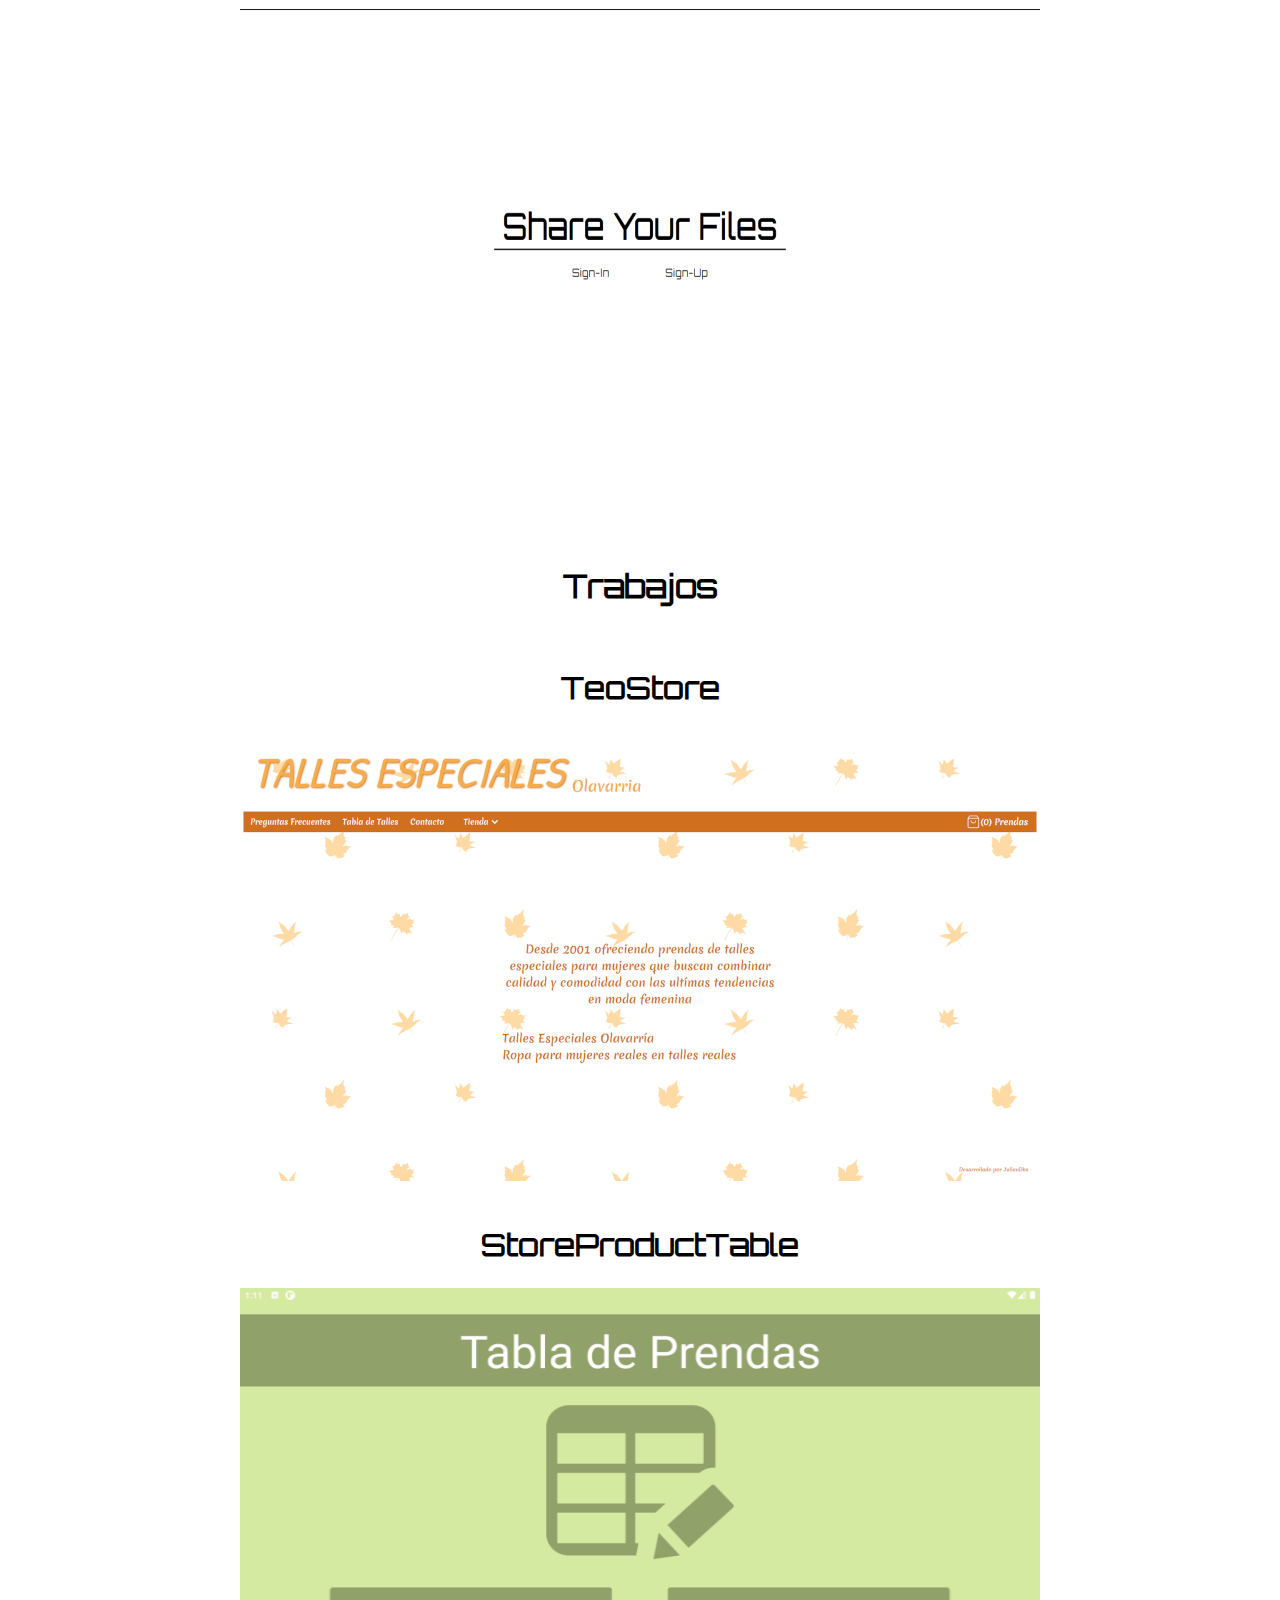
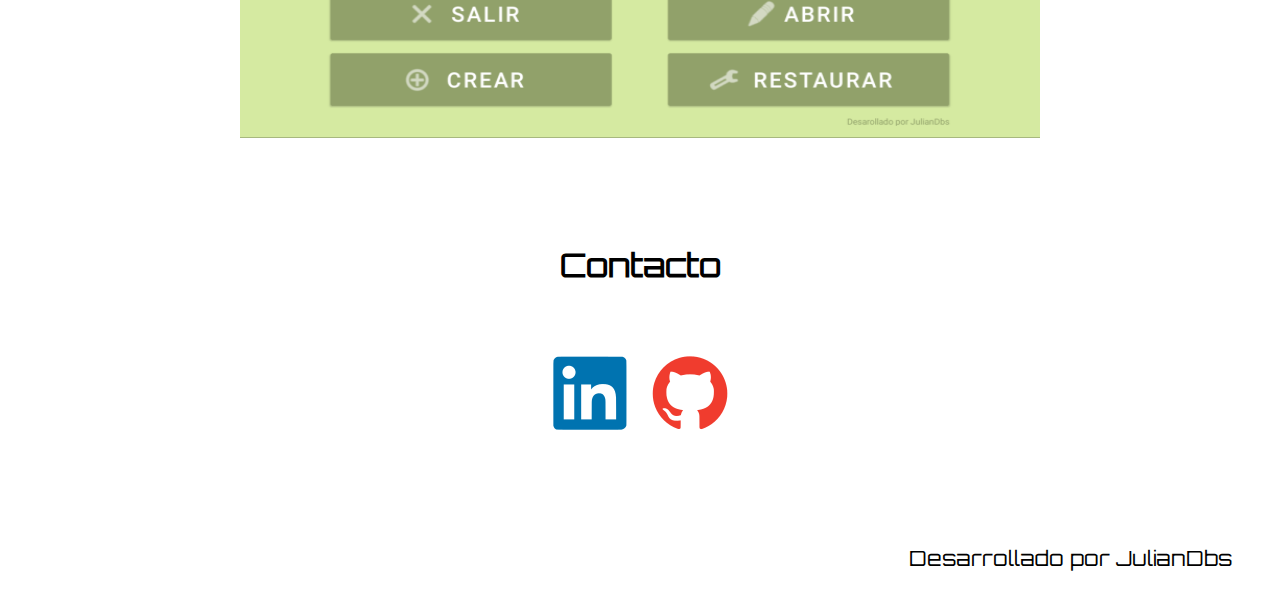
<file: es/index.html>
<!DOCTYPE html>
<html lang="en">
    <head>
        <meta name="viewport" content="width=device-width, initial-scale=1.0">
        <meta name="color-scheme" content="light dark"></meta>
        <link href="/styles/style.css" rel="stylesheet" type="text/css">
        <link href="/icons/icon.png" rel="icon" type="image/png">
        <title>Portafolio</title>
    </head>
    <body>
        <header class="home__header" id="header-bar">
            <h1 class="home-header__h1" >Portafolio</h1>
        </header>
        <nav class="home__nav" id="nav-bar">
            <ul class="home-nav__ul">
                <button class="home-nav__b" style="width:40px; height:40px;" id="home-nav-theme-button"></button>
                <hr class="home-nav__hr"/>
                <a href="#about-me" class="home-nav__a">Acerca de Mi</a>
                <hr class="home-nav__hr"/>
                <a href="#services" class="home-nav__a">Servicios</a>
                <hr class="home-nav__hr"/>
                <a href="#tech" class="home-nav__a">Skills</a>
                <hr class="home-nav__hr"/>
                <a href="#projects" class="home-nav__a">Proyectos</a>
                <hr class="home-nav__hr"/>
                <a href="#jobs" class="home-nav__a">Trabajos</a>
                <hr class="home-nav__hr"/>
                <a href="#contact" class="home-nav__a">Contacto</a>
                <hr class="home-nav__hr"/>
                <div class="home-nav__div-lang">
                    <a class="home-nav__a-lang" href="/en/">ingles</a>
                    <p class="home-nav__p-lang"> | </p>
                    <a class="home-nav__a-lang" href="/es/">español</a>
                </div>
            </ul>        
            <ul class="home-nav__ul-mobile" style="display: none;">
                <button class="home-nav-mobile__b" style="width:40px; height:40px;" id="home-nav-mobile-theme-button"></button>
                <div class="home-nav-mobile__div-lang">
                    <a class="home-nav-mobile__a-lang" href="/en/">ingles</a>
                    <p class="home-nav-mobile__p-lang"> | </p>
                    <a class="home-nav-mobile__a-lang" href="/es/">español</a>
                </div>
                <div class="home-nav-ul-mobile__div-b" id="home-nav-bar-ul-mobile-button">
                    <p class="home-nav-ul-mobile__p">| | |</p>
                </div>
                <div class="home-nav-ul-mobile__div-background" style="display: none;" id="home-nav-ul-mobile-menu-background" onclick="closeMobileMenu()"></div>
                <div class="home-nav-ul-mobile__div" style="display: none;" id="home-nav-ul-mobile-menu">
                    <a href="#about-me" class="home-nav-ul-mobile__a" onclick="closeMobileMenu()">Acerca de Mi</a>
                    <a href="#services" class="home-nav-ul-mobile__a" onclick="closeMobileMenu()">Servicios</a>
                    <a href="#tech" class="home-nav-ul-mobile__a" onclick="closeMobileMenu()">Skills</a>
                    <a href="#projects" class="home-nav-ul-mobile__a" onclick="closeMobileMenu()">Proyectos</a>
                    <a href="#jobs" class="home-nav-ul-mobile__a" onclick="closeMobileMenu()">Trabajos</a>
                    <a href="#contact" class="home-nav-ul-mobile__a" onclick="closeMobileMenu()">Contacto</a>
                </div>
                <script>
                    const navBar = document.getElementById("nav-bar");
                    const navBarOffset = navBar.offsetTop;
                    window.onscroll = function() {
                        if (window.pageYOffset >  navBarOffset) {
                            navBar.classList.add("sticky-nav-bar");
                        } else {
                            navBar.classList.remove("sticky-nav-bar");
                        }
                    };
                    const themeButton = document.getElementById("home-nav-theme-button");
                    themeButton.addEventListener("click", function() {
                        let currentTheme = localStorage.getItem("theme");
                        switch (currentTheme) {
                            case "dark":
                                localStorage.setItem("theme", "light");
                                location.reload();
                                break;
                            case "light":
                                localStorage.setItem("theme", "dark");
                                location.reload();
                                break;
                        }
                    });
                    const mobileThemeButton = document.getElementById("home-nav-mobile-theme-button");
                    mobileThemeButton.addEventListener("click", function() {
                        let currentTheme = localStorage.getItem("theme");
                        switch (currentTheme) {
                            case "dark":
                                localStorage.setItem("theme", "light");
                                location.reload();
                                break;
                            case "light":
                                localStorage.setItem("theme", "dark");
                                location.reload();
                                break;
                        }
                    });
                </script>

            </ul>
        </nav>
        <main class="home__main">
            
            <section class="home__section about-me__section" id="about-me">
                <div class="home-section__div-t">
                    <h1 class="home-section__h1">Acerca de Mi</h1>
                </div>
                <article class="home-section__article home-about-me__article">
                    <p class="about-me-article__p">
                        Hola, me llamo Julian Cantera y soy un desarrollador de software autodidacta de Argentina.
                    </h1>
                    <p class="about-me-article__p">
                        Me gusta diseñar, escribir, documentar y testear software tratando de aprender en cada proyecto no solo de mis éxitos si no también de mis errores.     
                    </p>
                </article>
            </section>

            <section class="home__section home-services__section" id="services">
                <div class="home-section__div-t">
                    <h1 class="home-section__h1">Servicios</h1>
                </div>
                <article class="home-section__article home-services__article">
                    <div class="services-article__div">
                        <img class="services-article__img" src="/logos/static-web-page-logo.png"></img>
                        <h1 class="services_article__h1">Páginas Estaticas</h1>
                    </div>
                    <div class="services-article__div">
                        <img class="services-article__img" src="/logos/web-app-development-logo.png"></img>
                        <h1 class="services_article__h1">Aplicaciónes Web</h1>
                    </div>
                    <div class="services-article__div">
                        <img class="services-article__img" src="/logos/api-development-logo.png"></img>
                        <h1 class="services_article__h1">Desarrollo de Api</h1>
                    </div>
                    <div class="services-article__div">
                        <img class="services-article__img" src="/logos/database-development-logo.png"></img>
                        <h1 class="services_article__h1">Bases de Datos</h1>
                    </div>
                    <div class="services-article__div">
                        <img class="services-article__img" src="/logos/web-store-development-logo.png"></img>
                        <h1 class="services_article__h1">Tiendas Online</h1>
                    </div>
                </article>
            </section>

            <section class="home__section" id="tech">
                <article class="home-section__article home-tech__article">
                    <div class="tech-article__div-h1">
                        <h1 class="tech-article__h1">Skills</h1>
                    </div>
                    <div class="tech-article__div">
                        <picture class="tech-article__picture">
                            <img src="/logos/java-logo.png" style="width: 250px; height: 300px;" class="tech-article__img">
                        </picture>
                        <picture class="tech-article__picture">
                            <img src="/logos/html-logo.png" style="width: 250px; height: 300px;" class="tech-article__img">
                        </picture>
                        <picture class="tech-article__picture">
                            <img src="/logos/css-logo.png" style="width: 250px; height: 300px;" class="tech-article__img">
                        </picture>
                        <picture class="tech-article__picture">
                            <img src="/logos/sql-logo.png" style="width: 250px; height: 300px;" class="tech-article__img">
                        </picture>
                        <picture class="tech-article__picture">
                            <img src="/logos/spring-logo.png" style="width: 250px; height: 300px;" class="tech-article__img">
                        </picture>
                        <picture class="tech-article__picture">
                            <img src="/logos/thymeleaf-logo.png" style="width: 250px; height: 300px;" class="tech-article__img">
                        </picture>
                        <picture class="tech-article__picture">
                            <img src="/logos/ubuntu-logo.png" style="width: 250px; height: 300px;" class="tech-article__img">
                        </picture>
                        <picture class="tech-article__picture">
                            <img src="/logos/git-logo.png" style="width: 250px; height: 300px;" class="tech-article__img">
                        </picture>
                        <picture class="tech-article__picture">
                            <img src="/logos/gradle-logo.png" style="width: 250px; height: 300px;" class="tech-article__img">
                        </picture>
                    </div>
                    <div class="tech-article__div-h1">
                        <h1 class="tech-article__h1">Tecnologías que quiero aprender</h1>
                    </div>
                    <div class="tech-article__div">
                        <picture class="tech-article__picture">
                            <img src="/logos/docker-logo.png" style="width: 250px; height: 300px;" class="tech-article__img">
                        </picture>
                        <picture class="tech-article__picture">
                            <img src="/logos/python-logo.png" style="width: 250px; height: 300px;" class="tech-article__img">
                        </picture>
                        <picture class="tech-article__picture">
                            <img src="/logos/bootstrap-logo.png" style="width: 250px; height: 300px;" class="tech-article__img">
                        </picture>
                        <picture class="tech-article__picture">
                            <img src="/logos/javascript-logo.png" style="width: 250px; height: 300px;" class="tech-article__img">
                        </picture>
                        <picture class="tech-article__picture">
                            <img src="/logos/maven-logo.png" style="width: 250px; height: 300px;" class="tech-article__img">
                        </picture>
                    </div>
                </article>
            </section>
    
            <section class="home__section" id="projects">
                <div class="home-section__div-t">
                    <h1 class="home-section__h1">Proyectos</h1>
                </div>
                <div class="projects-section__div">
                    <article class="home-section__article home-projects__article">
                        <a href="/es/project/beerfindernz/" class="home-projects-article__a">
                            <h1 class="projects-article__h1" >BeerfinderNZ</h1>
                            <picture class="projects-article__picture">
                                <img class="projects-article__img" src="/logos/beerfindernz-logo.png" style="width: 800px; height: auto;">
                            </picture>
                        </a>
                    </article>
                    <article class="home-section__article home-projects__article">
                        <a href="/es/project/shareyourfiles/" class="home-projects-article__a">
                            <h1 class="projects-article__h1">ShareYourFiles</h1>
                            <picture class="projects-article__picture">
                                <img class="projects-article__img" src="/logos/share-your-files-logo.png" style="width: 800px; height: auto;">
                            </picture>
                        </a>
                    </article>
                </div>
            </section>
    
            <section class="home__section home-jobs__section" id="jobs">
                <div class="home-section__div-t">
                    <h1 class="home-section__h1">Trabajos</h1>
                </div>
                <div class="jobs-section__div">
                    <article class="home-section__article home-jobs__article">
                        <a href="/es/job/teostore/" class="home-jobs-article__a">
                            <h1 class="jobs-article__h1">TeoStore</h1>
                            <picture class="jobs-article__picture">
                                <img class="projects-article__img" src="/logos/teostore-logo.png" style="width: 800px; height: auto;">
                            </picture>
                        </a>
                    </article>
                    <article class="home-section__article home-jobs__article">
                        <a href="/es/job/storeproducttable/" class="home-jobs-article__a">
                            <h1 class="jobs-article__h1">StoreProductTable</h1>
                            <picture class="jobs-article__picture">
                                <img class="projects-article__img" src="/logos/store-product-table-logo.png" style="width: 800px; max-height: 450px; height: auto;">
                            </picture>
                        </a>
                    </article>
                </div>
            </section>

            <section class="home__section contact__section" id="contact">
                <div class="home-section__div-t">
                    <h1 class="home-section__h1">Contacto</h1>
                </div>
                <article class="home-section__article social-links__article">
                    <div class="social-links-article__div">
                        <a class="social-links-article__a" href="https://www.linkedin.com/in/julian-cantera">
                            <img class="social-links-article__img" src="/logos/linkedin-logo.png" style="width: 80px; height: 80px;">
                        </a>
                        <a class="social-links-article__a" href="https://github.com/JulianDbs">
                            <img class="social-links-article__img" src="/logos/github-logo.png" style="width: 80px; height: 80px;">
                        </a>
                    </div>
                </article>
            </section>
        </main>
        <footer class="home__footer">
            <div class="home-footer__div">
                <p class="home-footer__p">Desarrollado por JulianDbs</p>
            </div>
        </footer>
        <script>
            const button = document.getElementById("home-nav-bar-ul-mobile-button");
            const menuMobile = document.getElementById("home-nav-ul-mobile-menu");
            const menuMobileBackground = document.getElementById("home-nav-ul-mobile-menu-background");
            button.addEventListener("click", function() {
                button.classList.toggle("ul-mobile__pressed");
                menuMobile.classList.toggle("show-mobile-menu");
                menuMobileBackground.classList.toggle("show-mobile-menu");
            });
            function closeMobileMenu() {
                button.classList.toggle("ul-mobile__pressed");
                menuMobile.classList.toggle("show-mobile-menu");
                menuMobileBackground.classList.toggle("show-mobile-menu");
            }
        </script>

        <script>
            window.onload = function() {
                const currentTheme = localStorage.getItem("theme");
                if (currentTheme == null ||  currentTheme != "dark" && currentTheme != "light") {
                    localStorage.setItem("theme", "light");
                }
                switch (localStorage.getItem("theme")) {
                    case "dark":
                        document.body.classList.toggle("dark-theme");
                        break;
                    case "light":
                        document.body.classList.toggle("light-theme");
                        break;
                    default:
                        document.body.classList.toggle("dark-theme");
                        break;                        
                }
            };
        </script>
    </body>
</html>
</file>
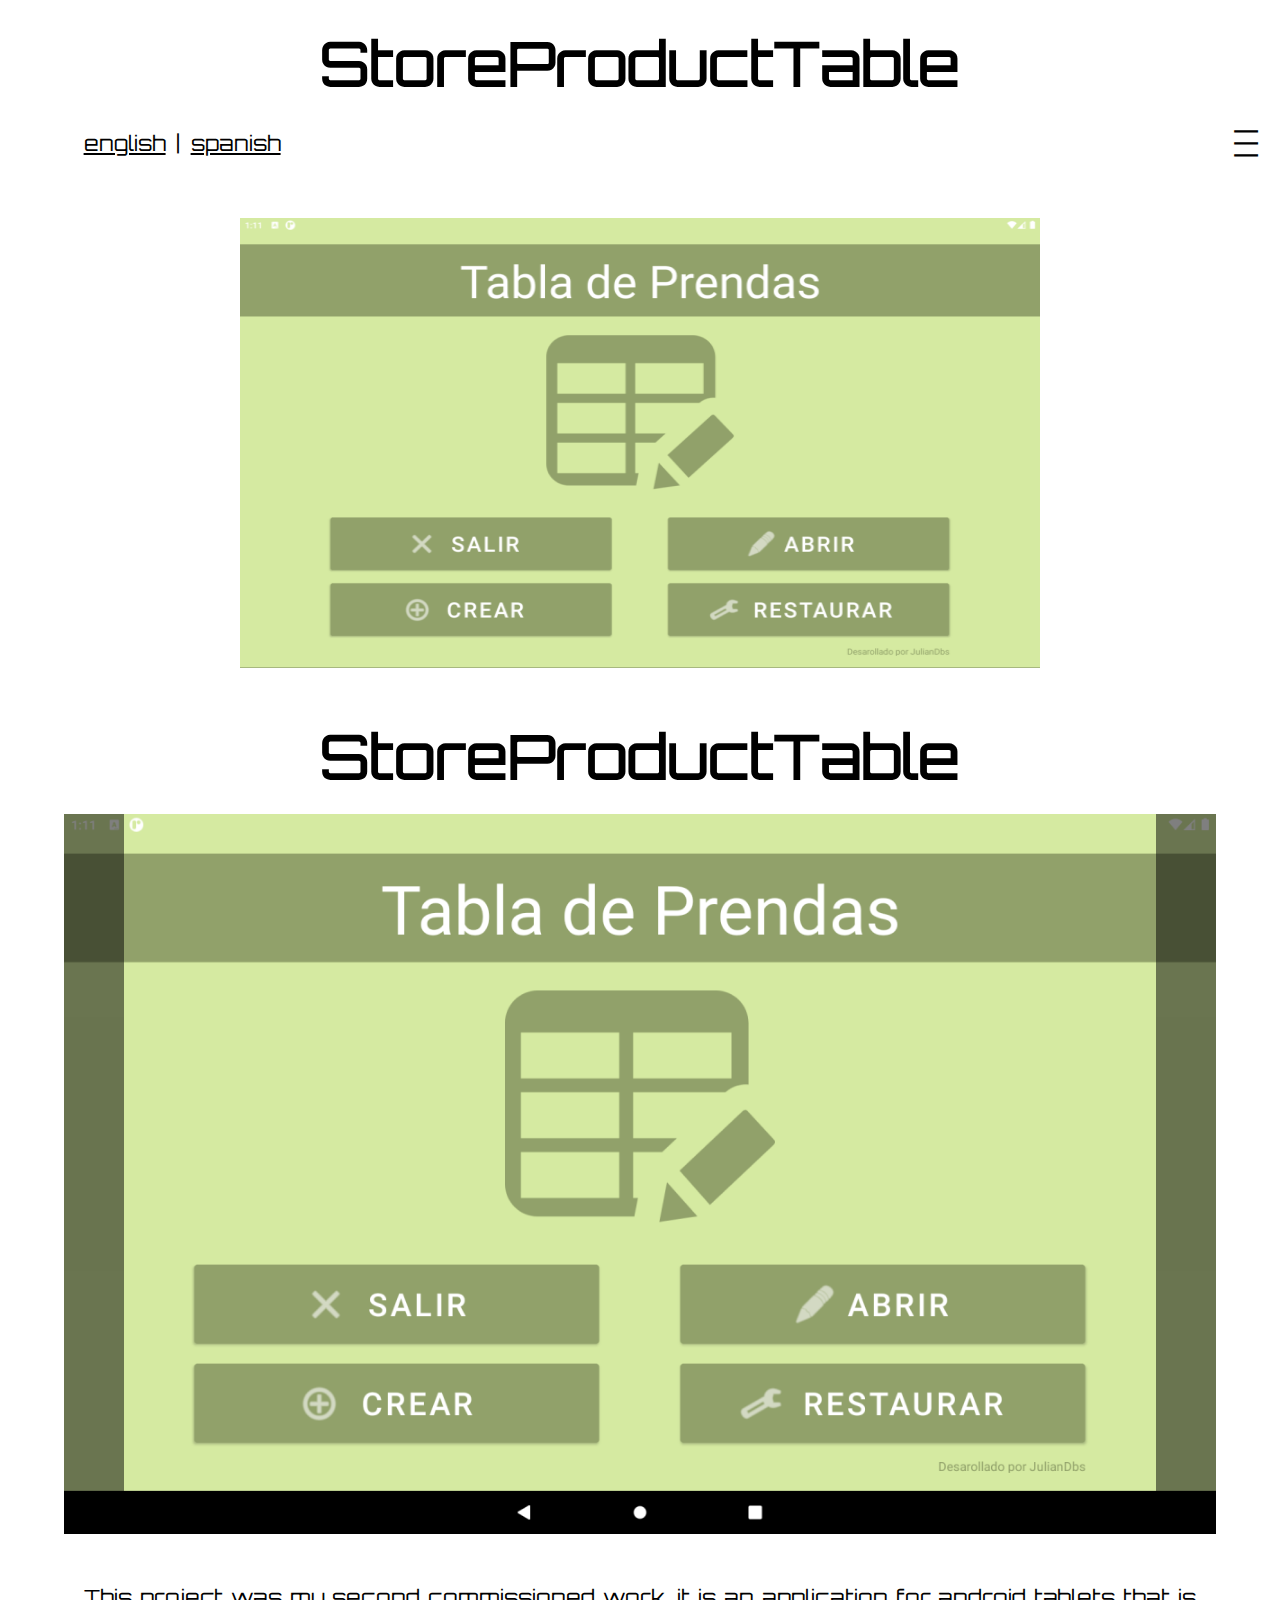
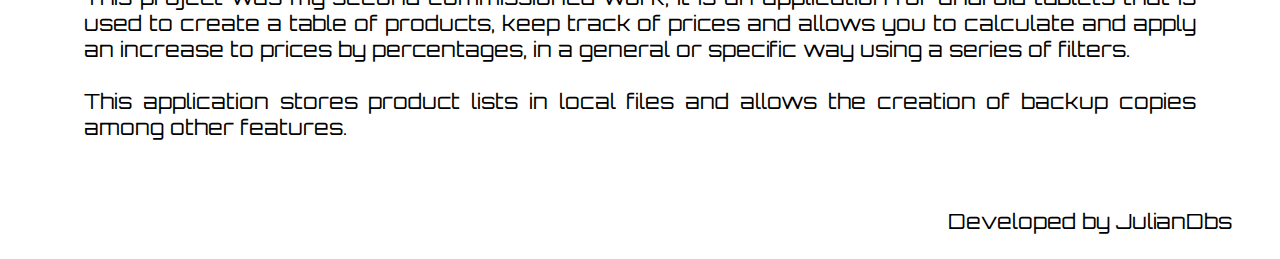
<file: en/job/storeproducttable/index.html>
<!DOCTYPE html>
<html lang="en">
    <head>
        <meta name="viewport" content="width=device-width, initial-scale=1.0">
        <meta name="color-scheme" content="light dark"></meta>
        <link href="/styles/style.css" rel="stylesheet" type="text/css">
        <link href="/icons/icon.png" rel="icon" type="image/png">
        <title>StoreProductTable</title>
    </head>
    <body>
        <header class="job__header" id="header-bar">
            <h1 class="job-header__h1">StoreProductTable</h1>
        </header>
        <nav class="job__nav" id="nav-bar">
            <ul class="job-nav__ul">
                <button class="job-nav__b" style="width:40px; height:40px;" id="job-nav-theme-button"></button>
                <hr class="job-nav__hr"/>
                <a href="/en/" class="home-nav__a">Home</a>
                <hr class="job-nav__hr"/>
                <div class="job-nav__div-lang">
                    <a class="job-nav__a-lang" href="/en/job/storeproducttable/">english</a>
                    <p class="job-nav__p-lang"> | </p>
                    <a class="job-nav__a-lang" href="/es/job/storeproducttable/">spanish</a>
                </div>
            </ul>
            <ul class="job-nav__ul-mobile" style="display: none;">
                <button class="job-nav-mobile__b" style="width:40px; height:40px;" id="job-nav-mobile-theme-button"></button>
                <div class="job-nav-mobile__div-lang">
                    <a class="job-nav-mobile__a-lang" href="/en/job/storeproducttable/">english</a>
                    <p class="job-nav-mobile__p-lang"> | </p>
                    <a class="job-nav-mobile__a-lang" href="/es/job/storeproducttable/">spanish</a>
                </div>
                <div class="job-nav-ul-mobile__div-b" id="job-nav-bar-ul-mobile-button">
                    <p class="job-nav-ul-mobile__p">| | |</p>
                </div>
                <div class="job-nav-ul-mobile__div-background" style="display: none;" id="job-nav-ul-mobile-menu-background" onclick="closeMobileMenu()"></div>
                <div class="job-nav-ul-mobile__div" style="display: none;" id="job-nav-ul-mobile-menu">
                    <a href="/en/" class="job-nav-ul-mobile__a" onclick="closeMobileMenu()">Home</a>
                </div>
                <script>
                    const button = document.getElementById("job-nav-bar-ul-mobile-button");
                    const menuMobile = document.getElementById("job-nav-ul-mobile-menu");
                    const menuMobileBackground = document.getElementById("job-nav-ul-mobile-menu-background");
                    button.addEventListener("click", function() {
                        button.classList.toggle("ul-mobile__pressed");
                        menuMobile.classList.toggle("show-mobile-menu");
                        menuMobileBackground.classList.toggle("show-mobile-menu");
                    });
                    function closeMobileMenu() {
                        button.classList.toggle("ul-mobile__pressed");
                        menuMobile.classList.toggle("show-mobile-menu");
                        menuMobileBackground.classList.toggle("show-mobile-menu");
                    }
                </script>
            </ul>
        </nav>

        <main class="job__main">
            <section class="job__section">
                <article class="job__article">
                    <div class="job-article__div">
                        <picture class="job-article-div__picture-logo">
                            <img class="job-article-div__img-logo" src="/logos/store-product-table-logo.png" style="width: 800px; height: 450px;">
                        </picture>
                        <h1 class="job-article__h1">StoreProductTable</h1>
                    </div>
                    <div class="job-article__div-ig">
                        <button class="job-article-div-ig__button-l" id="job-article-div-ig-button-l">&#60;</button>
                        <div class="job-article-div-ig__div-image">
                            <picture class="job-article-div-ig-div-image__picture" id="job-article-div-ig-div-image-picture-0">
                                <img class="job-article-div-ig-div-image__img" style="width: 1336px; height: auto;" src="/screenshots/storeproducttable-0.png">
                            </picture>
                            <picture class="job-article-div-ig-div-image__picture" style="display:none;" id="job-article-div-ig-div-image-picture-1">
                                <img class="job-article-div-ig-div-image__img" style="width: 1336px; height: auto;" src="/screenshots/storeproducttable-1.png">
                            </picture>
                            <picture class="job-article-div-ig-div-image__picture" style="display:none;" id="job-article-div-ig-div-image-picture-2">
                                <img class="job-article-div-ig-div-image__img" style="width: 1336px; height: auto;" src="/screenshots/storeproducttable-2.png">
                            </picture>
                            <picture class="job-article-div-ig-div-image__picture" style="display:none;" id="job-article-div-ig-div-image-picture-3">
                                <img class="job-article-div-ig-div-image__img" style="width: 1336px; height: auto;" src="/screenshots/storeproducttable-3.png">
                            </picture>
                            <picture class="job-article-div-ig-div-image__picture" style="display:none;" id="job-article-div-ig-div-image-picture-4">
                                <img class="job-article-div-ig-div-image__img" style="width: 1336px; height: auto;" src="/screenshots/storeproducttable-4.png">
                            </picture>
                            <picture class="job-article-div-ig-div-image__picture" style="display:none;" id="job-article-div-ig-div-image-picture-5">
                                <img class="job-article-div-ig-div-image__img" style="width: 1336px; height: auto;" src="/screenshots/storeproducttable-5.png">
                            </picture>
                            <picture class="job-article-div-ig-div-image__picture" style="display:none;" id="job-article-div-ig-div-image-picture-6">
                                <img class="job-article-div-ig-div-image__img" style="width: 1336px; height: auto;" src="/screenshots/storeproducttable-6.png">
                            </picture>
                            <picture class="job-article-div-ig-div-image__picture" style="display:none;" id="job-article-div-ig-div-image-picture-7">
                                <img class="job-article-div-ig-div-image__img" style="width: 1336px; height: auto;" src="/screenshots/storeproducttable-7.png">
                            </picture>
                            <picture class="job-article-div-ig-div-image__picture" style="display:none;" id="job-article-div-ig-div-image-picture-8">
                                <img class="job-article-div-ig-div-image__img" style="width: 1336px; height: auto;" src="/screenshots/storeproducttable-8.png">
                            </picture>
                            <picture class="job-article-div-ig-div-image__picture" style="display:none;" id="job-article-div-ig-div-image-picture-9">
                                <img class="job-article-div-ig-div-image__img" style="width: 1336px; height: auto;" src="/screenshots/storeproducttable-9.png">
                            </picture>
                            <picture class="job-article-div-ig-div-image__picture" style="display:none;" id="job-article-div-ig-div-image-picture-10">
                                <img class="job-article-div-ig-div-image__img" style="width: 1336px; height: auto;" src="/screenshots/storeproducttable-10.png">
                            </picture>
                            <picture class="job-article-div-ig-div-image__picture" style="display:none;" id="job-article-div-ig-div-image-picture-11">
                                <img class="job-article-div-ig-div-image__img" style="width: 1336px; height: auto;" src="/screenshots/storeproducttable-11.png">
                            </picture>
                            <picture class="job-article-div-ig-div-image__picture" style="display:none;" id="job-article-div-ig-div-image-picture-12">
                                <img class="job-article-div-ig-div-image__img" style="width: 1336px; height: auto;" src="/screenshots/storeproducttable-12.png">
                            </picture>
                            <picture class="job-article-div-ig-div-image__picture" style="display:none;" id="job-article-div-ig-div-image-picture-13">
                                <img class="job-article-div-ig-div-image__img" style="width: 1336px; height: auto;" src="/screenshots/storeproducttable-13.png">
                            </picture>
                            <picture class="job-article-div-ig-div-image__picture" style="display:none;" id="job-article-div-ig-div-image-picture-14">
                                <img class="job-article-div-ig-div-image__img" style="width: 1336px; height: auto;" src="/screenshots/storeproducttable-14.png">
                            </picture>
                            <picture class="job-article-div-ig-div-image__picture" style="display:none;" id="job-article-div-ig-div-image-picture-15">
                                <img class="job-article-div-ig-div-image__img" style="width: 1336px; height: auto;" src="/screenshots/storeproducttable-15.png">
                            </picture>
                        </div>
                        <button class="job-article-div-ig__button-r" id="job-article-div-ig-button-r">&#62;</button>
                        <script>
                            let imageCount = 0;
                            const igButtonL = document.getElementById("job-article-div-ig-button-l");
                            const imageList = [
                                document.getElementById("job-article-div-ig-div-image-picture-0"),
                                document.getElementById("job-article-div-ig-div-image-picture-1"),
                                document.getElementById("job-article-div-ig-div-image-picture-2"),
                                document.getElementById("job-article-div-ig-div-image-picture-3"),
                                document.getElementById("job-article-div-ig-div-image-picture-4"),
                                document.getElementById("job-article-div-ig-div-image-picture-5"),
                                document.getElementById("job-article-div-ig-div-image-picture-6"),
                                document.getElementById("job-article-div-ig-div-image-picture-7"),
                                document.getElementById("job-article-div-ig-div-image-picture-8"),
                                document.getElementById("job-article-div-ig-div-image-picture-9"),
                                document.getElementById("job-article-div-ig-div-image-picture-10"),
                                document.getElementById("job-article-div-ig-div-image-picture-11"),
                                document.getElementById("job-article-div-ig-div-image-picture-12"),
                                document.getElementById("job-article-div-ig-div-image-picture-13"),
                                document.getElementById("job-article-div-ig-div-image-picture-14"),
                                document.getElementById("job-article-div-ig-div-image-picture-15")
                            ];
                            igButtonL.addEventListener("click", function() {
                                if (imageCount > 0) {
                                    imageCount -= 1;
                                    showImageOnGallery(imageCount);
                                }
                            });
                            const igButtonR = document.getElementById("job-article-div-ig-button-r");
                            igButtonR.addEventListener("click", function() {
                                if (imageCount < 15) {
                                    imageCount += 1;
                                    showImageOnGallery(imageCount);
                                }
                            });
                            function showImageOnGallery(imageNumber) {
                                for (let i = 0; i < imageList.length; i++) {
                                    if (i == imageNumber) {
                                        imageList[i].style.display = "flex";
                                    } else {
                                        imageList[i].style.display = "none";
                                    }
                                }
                            }
                        </script>
                    </div>
                    <div class="job-article__div-info">
                        <p class="job-article-div-info__p">
                            This project was my second commissioned work, it is an application for android tablets that is used to create a table of products, 
                            keep track of prices and allows you to calculate and apply an increase to prices by percentages, in a general or specific way using a 
                            series of filters.
                            <br></br>
                            This application stores product lists in local files and allows the creation of backup copies among other features.
                        </p>
                    </div>
                </article>
            </section>
        </main>
        <footer class="job__footer">
            <div class="job-footer__div">
                <p class="job-footer__p">Developed by JulianDbs</p>
            </div>
        </footer>

        <script>
            const navBar = document.getElementById("nav-bar");
            const navBarOffset = navBar.offsetTop;
            window.onscroll = function() {
                if (window.pageYOffset >  navBarOffset) {
                    navBar.classList.add("sticky-nav-bar");
                } else {
                    navBar.classList.remove("sticky-nav-bar");
                }
            };
            const themeButton = document.getElementById("job-nav-theme-button");
            themeButton.addEventListener("click", function() {
                let currentTheme = localStorage.getItem("theme");
                switch (currentTheme) {
                    case "dark":
                        localStorage.setItem("theme", "light");
                        location.reload();
                        break;
                    case "light":
                        localStorage.setItem("theme", "dark");
                        location.reload();
                        break;
                }
            });
            const mobileThemeButton = document.getElementById("job-nav-mobile-theme-button");
            mobileThemeButton.addEventListener("click", function() {
                let currentTheme = localStorage.getItem("theme");
                switch (currentTheme) {
                    case "dark":
                        localStorage.setItem("theme", "light");
                        location.reload();
                        break;
                    case "light":
                        localStorage.setItem("theme", "dark");
                        location.reload();
                        break;
                }
            });
        </script>

        <script>
            window.onload = function() {
                const currentTheme = localStorage.getItem("theme");
                if (currentTheme == null ||  currentTheme != "dark" && currentTheme != "light") {
                    localStorage.setItem("theme", "light");
                }
                switch (localStorage.getItem("theme")) {
                    case "dark":
                        document.body.classList.toggle("dark-theme");
                        break;
                    case "light":
                        document.body.classList.toggle("light-theme");
                        break;
                    default:
                        document.body.classList.toggle("dark-theme");
                        break;                        
                }
            };
        </script>
    </body>
</html>
</file>
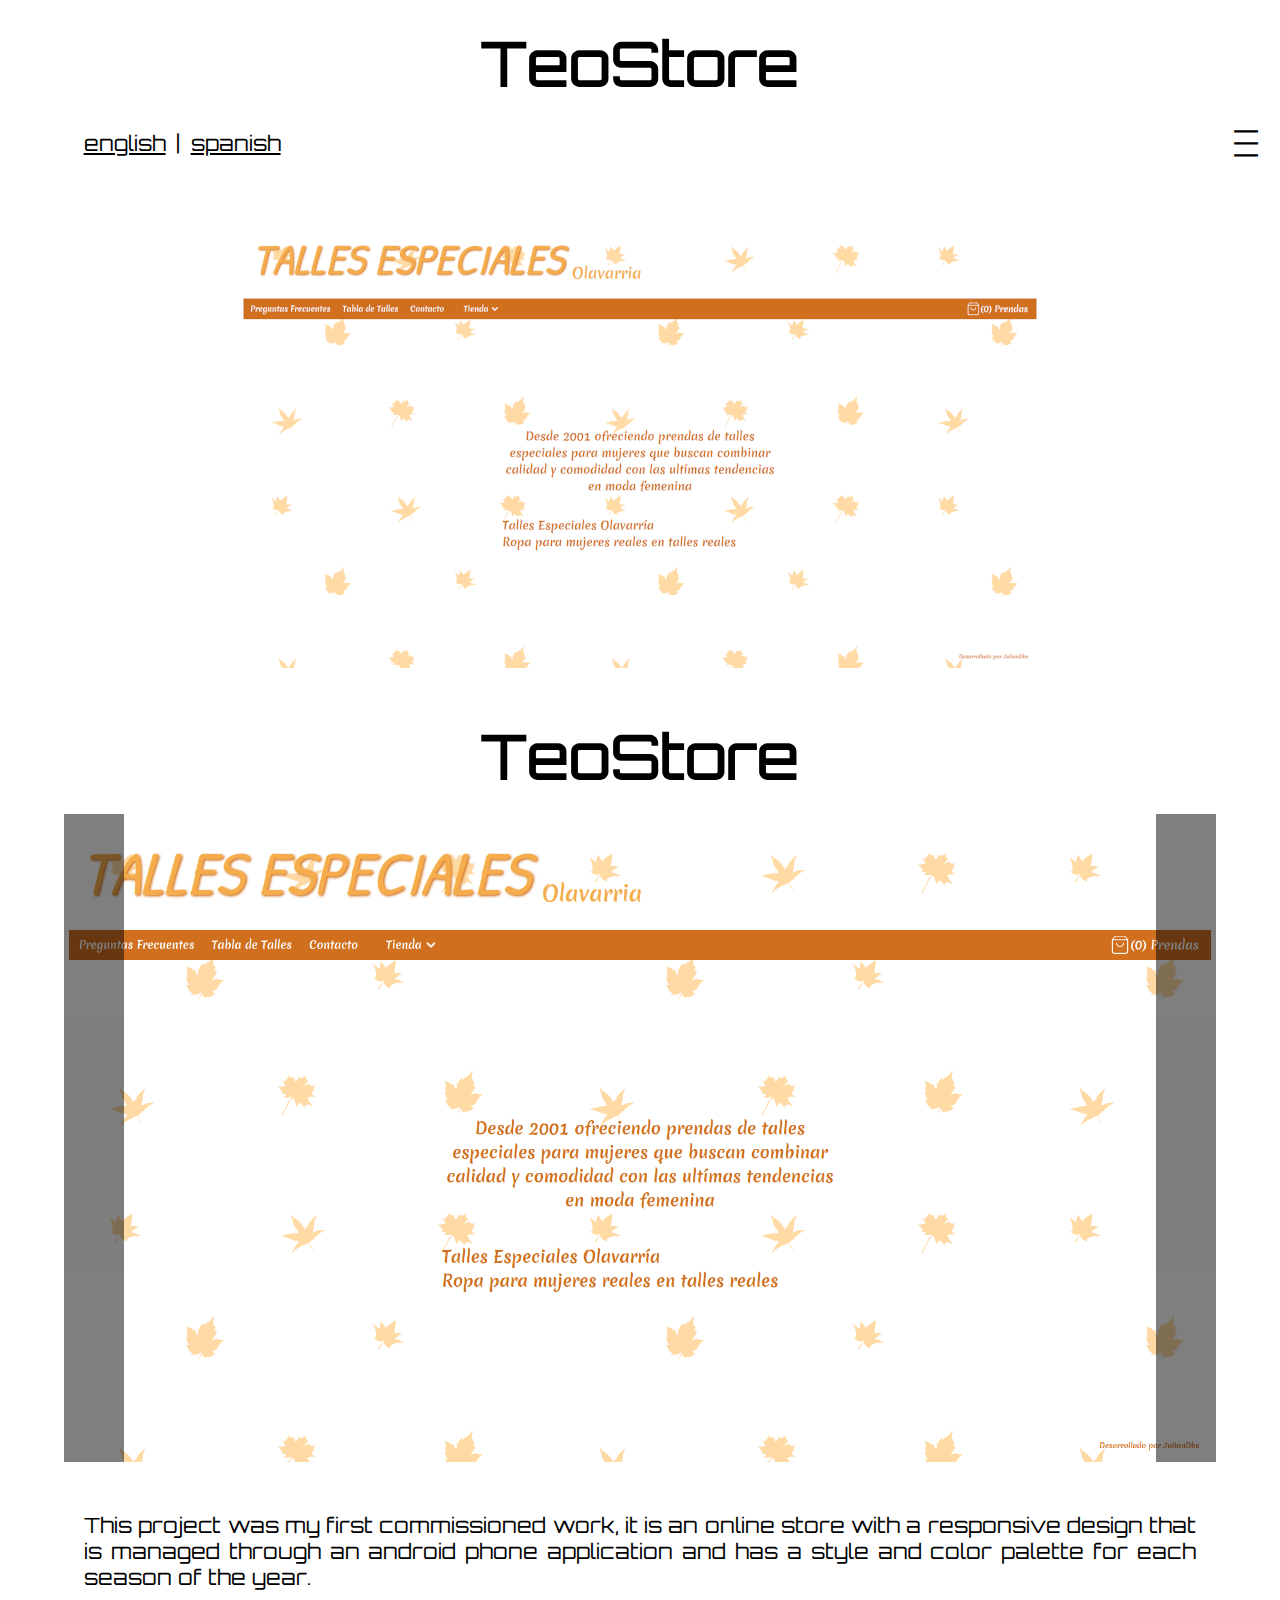
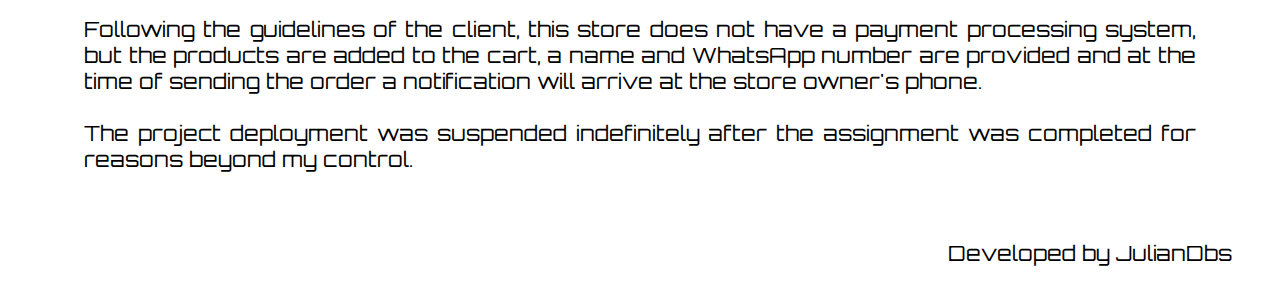
<file: en/job/teostore/index.html>
<!DOCTYPE html>
<html lang="en">
    <head>
        <meta name="viewport" content="width=device-width, initial-scale=1.0">
        <meta name="color-scheme" content="light dark"></meta>
        <link href="/styles/style.css" rel="stylesheet" type="text/css">
        <link href="/icons/icon.png" rel="icon" type="image/png">
        <title>TeoStore</title>
    </head>
    <body>
        <header class="job__header" id="header-bar">
            <h1 class="job-header__h1">TeoStore</h1>
        </header>
        <nav class="job__nav" id="nav-bar">
            <ul class="job-nav__ul">
                <button class="job-nav__b" style="width:40px; height:40px;" id="job-nav-theme-button"></button>
                <hr class="job-nav__hr"/>
                <a href="/en/" class="home-nav__a">Home</a>
                <hr class="job-nav__hr"/>
                <div class="job-nav__div-lang">
                    <a class="job-nav__a-lang" href="/en/job/teostore/">english</a>
                    <p class="job-nav__p-lang"> | </p>
                    <a class="job-nav__a-lang" href="/es/job/teostore/">spanish</a>
                </div>
            </ul>
            <ul class="job-nav__ul-mobile" style="display: none;">
                <button class="job-nav-mobile__b" style="width:40px; height:40px;" id="job-nav-mobile-theme-button"></button>
                <div class="job-nav-mobile__div-lang">
                    <a class="job-nav-mobile__a-lang" href="/en/job/teostore/">english</a>
                    <p class="job-nav-mobile__p-lang"> | </p>
                    <a class="job-nav-mobile__a-lang" href="/es/job/teostore/">spanish</a>
                </div>
                <div class="job-nav-ul-mobile__div-b" id="job-nav-bar-ul-mobile-button">
                    <p class="job-nav-ul-mobile__p">| | |</p>
                </div>
                <div class="job-nav-ul-mobile__div-background" style="display: none;" id="job-nav-ul-mobile-menu-background" onclick="closeMobileMenu()"></div>
                <div class="job-nav-ul-mobile__div" style="display: none;" id="job-nav-ul-mobile-menu">
                    <a href="/en/" class="job-nav-ul-mobile__a" onclick="closeMobileMenu()">Home</a>
                </div>
                <script>
                    const button = document.getElementById("job-nav-bar-ul-mobile-button");
                    const menuMobile = document.getElementById("job-nav-ul-mobile-menu");
                    const menuMobileBackground = document.getElementById("job-nav-ul-mobile-menu-background");
                    button.addEventListener("click", function() {
                        button.classList.toggle("ul-mobile__pressed");
                        menuMobile.classList.toggle("show-mobile-menu");
                        menuMobileBackground.classList.toggle("show-mobile-menu");
                    });
                    function closeMobileMenu() {
                        button.classList.toggle("ul-mobile__pressed");
                        menuMobile.classList.toggle("show-mobile-menu");
                        menuMobileBackground.classList.toggle("show-mobile-menu");
                    }
                </script>
            </ul>
        </nav>

        <main class="job__main">
            <section class="job__section">
                <article class="job__article">
                    <div class="job-article__div">
                        <picture class="job-article-div__picture-logo">
                            <img class="job-article-div__img-logo" src="/logos/teostore-logo.png" style="width: 800px; height: 450px;">
                        </picture>
                        <h1 class="job-article__h1">TeoStore</h1>
                    </div>
                    <div class="job-article__div-ig">
                        <button class="job-article-div-ig__button-l" id="job-article-div-ig-button-l">&#60;</button>
                        <div class="job-article-div-ig__div-image">
                            <picture class="job-article-div-ig-div-image__picture" id="job-article-div-ig-div-image-picture-0">
                                <img class="job-article-div-ig-div-image__img" style="width: 1336px; height: auto;" src="/screenshots/teostore-0.png">
                            </picture>
                            <picture class="job-article-div-ig-div-image__picture" style="display:none;" id="job-article-div-ig-div-image-picture-1">
                                <img class="job-article-div-ig-div-image__img" style="width: 1336px; height: auto;" src="/screenshots/teostore-1.png">
                            </picture>
                            <picture class="job-article-div-ig-div-image__picture" style="display:none;" id="job-article-div-ig-div-image-picture-2">
                                <img class="job-article-div-ig-div-image__img" style="width: 1336px; height: auto;" src="/screenshots/teostore-2.png">
                            </picture>
                            <picture class="job-article-div-ig-div-image__picture" style="display:none;" id="job-article-div-ig-div-image-picture-3">
                                <img class="job-article-div-ig-div-image__img" style="width: 1336px; height: auto;" src="/screenshots/teostore-3.png">
                            </picture>
                            <picture class="job-article-div-ig-div-image__picture" style="display:none;" id="job-article-div-ig-div-image-picture-4">
                                <img class="job-article-div-ig-div-image__img" style="width: 1336px; height: auto;" src="/screenshots/teostore-4.png">
                            </picture>
                            <picture class="job-article-div-ig-div-image__picture" style="display:none;" id="job-article-div-ig-div-image-picture-5">
                                <img class="job-article-div-ig-div-image__img" style="width: 1336px; height: auto;" src="/screenshots/teostore-5.png">
                            </picture>
                            <picture class="job-article-div-ig-div-image__picture" style="display:none;" id="job-article-div-ig-div-image-picture-6">
                                <img class="job-article-div-ig-div-image__img" style="width: 1336px; height: auto;" src="/screenshots/teostore-6.png">
                            </picture>
                            <picture class="job-article-div-ig-div-image__picture" style="display:none;" id="job-article-div-ig-div-image-picture-7">
                                <img class="job-article-div-ig-div-image__img" style="width: 1336px; height: auto;" src="/screenshots/teostore-7.png">
                            </picture>
                            <picture class="job-article-div-ig-div-image__picture" style="display:none;" id="job-article-div-ig-div-image-picture-8">
                                <img class="job-article-div-ig-div-image__img" style="width: 1336px; height: auto;" src="/screenshots/teostore-8.png">
                            </picture>
                            <picture class="job-article-div-ig-div-image__picture" style="display:none;" id="job-article-div-ig-div-image-picture-9">
                                <img class="job-article-div-ig-div-image__img" style="width: 1336px; height: auto;" src="/screenshots/teostore-9.png">
                            </picture>
                            <picture class="job-article-div-ig-div-image__picture" style="display:none;" id="job-article-div-ig-div-image-picture-10">
                                <img class="job-article-div-ig-div-image__img" style="width: 1336px; height: auto;" src="/screenshots/teostore-10.png">
                            </picture>
                            <picture class="job-article-div-ig-div-image__picture" style="display:none;" id="job-article-div-ig-div-image-picture-11">
                                <img class="job-article-div-ig-div-image__img" style="width: 1336px; height: auto;" src="/screenshots/teostore-11.png">
                            </picture>
                            <picture class="job-article-div-ig-div-image__picture" style="display:none;" id="job-article-div-ig-div-image-picture-12">
                                <img class="job-article-div-ig-div-image__img" style="width: 1336px; height: auto;" src="/screenshots/teostore-12.png">
                            </picture>
                            <picture class="job-article-div-ig-div-image__picture" style="display:none;" id="job-article-div-ig-div-image-picture-13">
                                <img class="job-article-div-ig-div-image__img" style="width: 1336px; height: auto;" src="/screenshots/teostore-13.png">
                            </picture>
                        </div>
                        <button class="job-article-div-ig__button-r" id="job-article-div-ig-button-r">&#62;</button>
                        <script>
                            let imageCount = 0;
                            const igButtonL = document.getElementById("job-article-div-ig-button-l");
                            const imageList = [
                                document.getElementById("job-article-div-ig-div-image-picture-0"),
                                document.getElementById("job-article-div-ig-div-image-picture-1"),
                                document.getElementById("job-article-div-ig-div-image-picture-2"),
                                document.getElementById("job-article-div-ig-div-image-picture-3"),
                                document.getElementById("job-article-div-ig-div-image-picture-4"),
                                document.getElementById("job-article-div-ig-div-image-picture-5"),
                                document.getElementById("job-article-div-ig-div-image-picture-6"),
                                document.getElementById("job-article-div-ig-div-image-picture-7"),
                                document.getElementById("job-article-div-ig-div-image-picture-8"),
                                document.getElementById("job-article-div-ig-div-image-picture-9"),
                                document.getElementById("job-article-div-ig-div-image-picture-10"),
                                document.getElementById("job-article-div-ig-div-image-picture-11"),
                                document.getElementById("job-article-div-ig-div-image-picture-12"),
                                document.getElementById("job-article-div-ig-div-image-picture-13")
                            ];
                            igButtonL.addEventListener("click", function() {
                                if (imageCount > 0) {
                                    imageCount -= 1;
                                    showImageOnGallery(imageCount);
                                }
                            });
                            const igButtonR = document.getElementById("job-article-div-ig-button-r");
                            igButtonR.addEventListener("click", function() {
                                if (imageCount < 13) {
                                    imageCount += 1;
                                    showImageOnGallery(imageCount);
                                }
                            });
                            function showImageOnGallery(imageNumber) {
                                for (let i = 0; i < imageList.length; i++) {
                                    if (i == imageNumber) {
                                        imageList[i].style.display = "flex";
                                    } else {
                                        imageList[i].style.display = "none";
                                    }
                                }
                            }
                        </script>
                    </div>
                    <div class="job-article__div-info">
                        <p class="job-article-div-info__p">
                            This project was my first commissioned work, it is an online store with a responsive design that is managed through an android phone application 
                            and has a style and color palette for each season of the year.
                            <br></br>
                            Following the guidelines of the client, this store does not have a payment processing system, but the products are added to the cart, a name and 
                            WhatsApp number are provided and at the time of sending the order a notification will arrive at the store owner's phone. 
                            <br></br>
                            The project deployment was suspended indefinitely after the assignment was completed for reasons beyond my control.
                        </p>
                    </div>
                </article>
            </section>
        </main>
        <footer class="job__footer">
            <div class="job-footer__div">
                <p class="job-footer__p">Developed by JulianDbs</p>
            </div>
        </footer>

        <script>
            const navBar = document.getElementById("nav-bar");
            const navBarOffset = navBar.offsetTop;
            window.onscroll = function() {
                if (window.pageYOffset >  navBarOffset) {
                    navBar.classList.add("sticky-nav-bar");
                } else {
                    navBar.classList.remove("sticky-nav-bar");
                }
            };
            const themeButton = document.getElementById("job-nav-theme-button");
            themeButton.addEventListener("click", function() {
                let currentTheme = localStorage.getItem("theme");
                switch (currentTheme) {
                    case "dark":
                        localStorage.setItem("theme", "light");
                        location.reload();
                        break;
                    case "light":
                        localStorage.setItem("theme", "dark");
                        location.reload();
                        break;
                }
            });
            const mobileThemeButton = document.getElementById("job-nav-mobile-theme-button");
            mobileThemeButton.addEventListener("click", function() {
                let currentTheme = localStorage.getItem("theme");
                switch (currentTheme) {
                    case "dark":
                        localStorage.setItem("theme", "light");
                        location.reload();
                        break;
                    case "light":
                        localStorage.setItem("theme", "dark");
                        location.reload();
                        break;
                }
            });
        </script>

        <script>
            window.onload = function() {
                const currentTheme = localStorage.getItem("theme");
                if (currentTheme == null ||  currentTheme != "dark" && currentTheme != "light") {
                    localStorage.setItem("theme", "light");
                }
                switch (localStorage.getItem("theme")) {
                    case "dark":
                        document.body.classList.toggle("dark-theme");
                        break;
                    case "light":
                        document.body.classList.toggle("light-theme");
                        break;
                    default:
                        document.body.classList.toggle("dark-theme");
                        break;                        
                }
            };
        </script>
    </body>
</html>
</file>
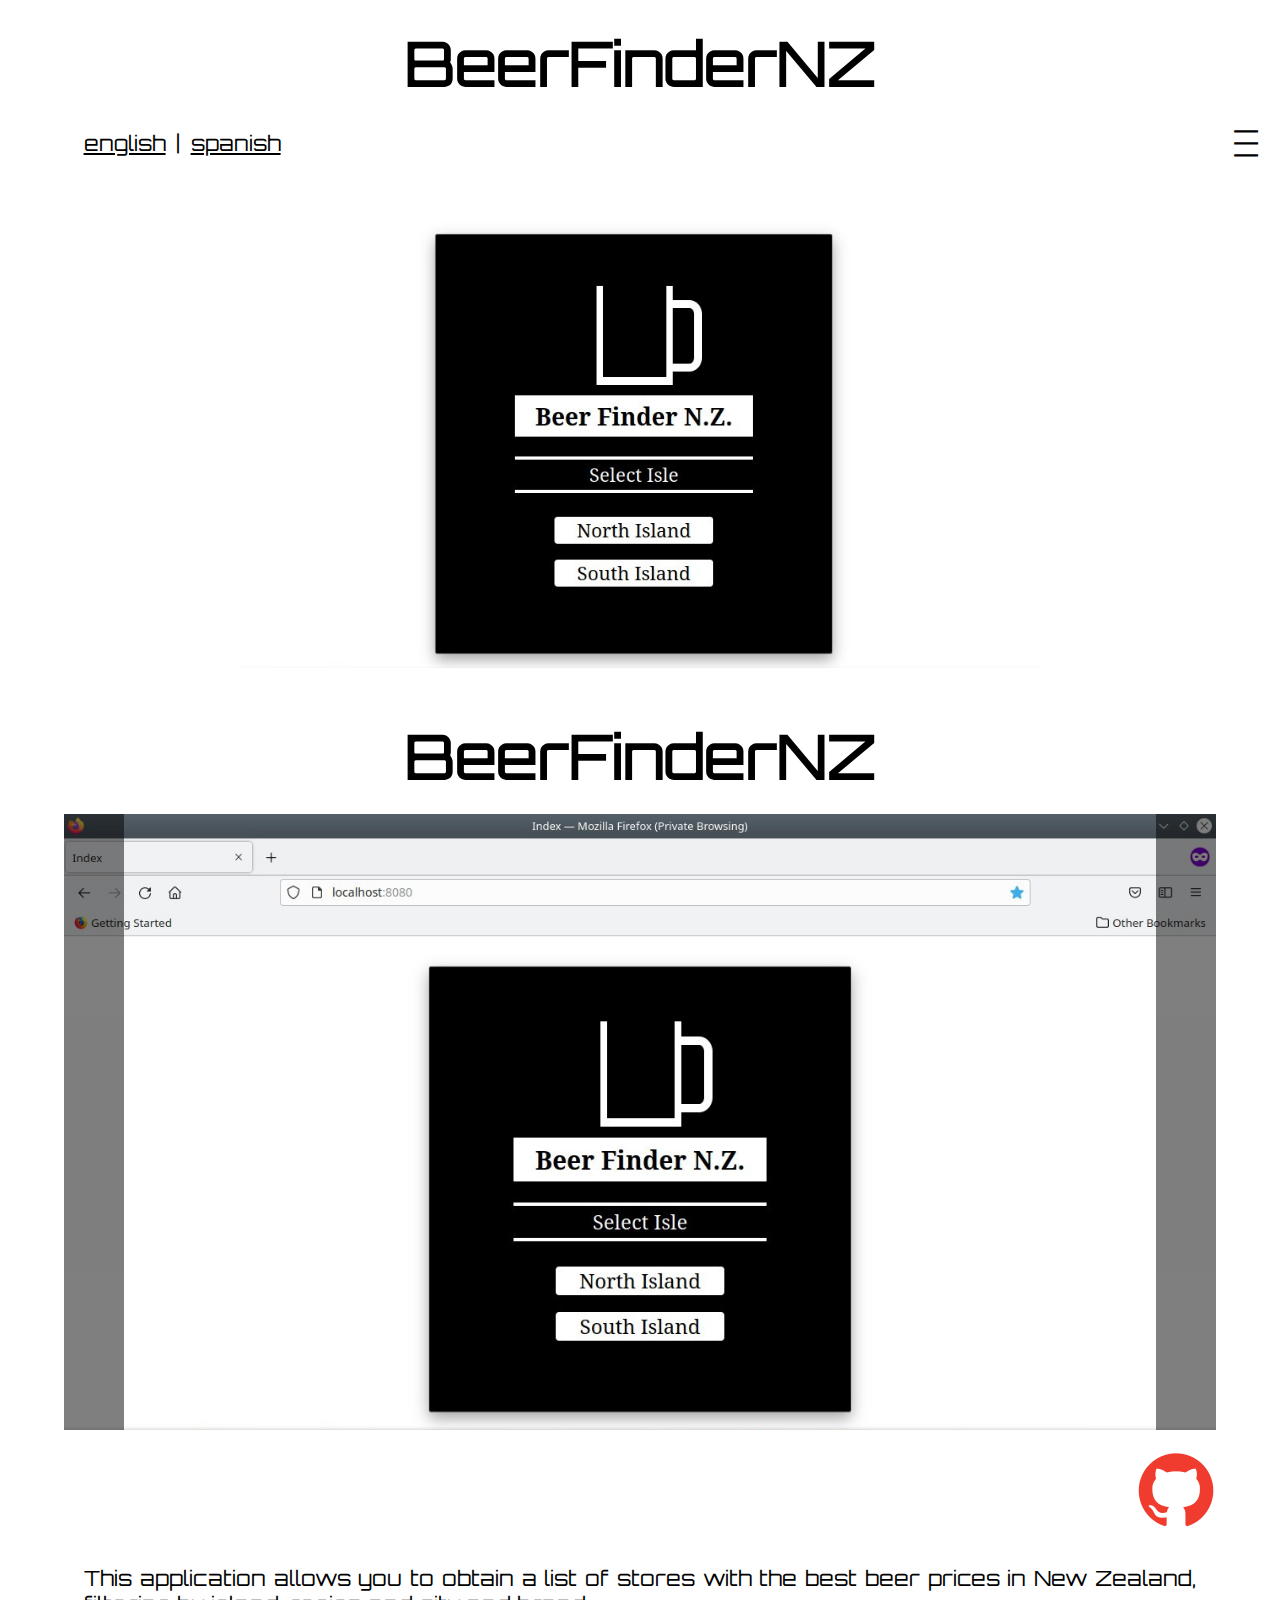
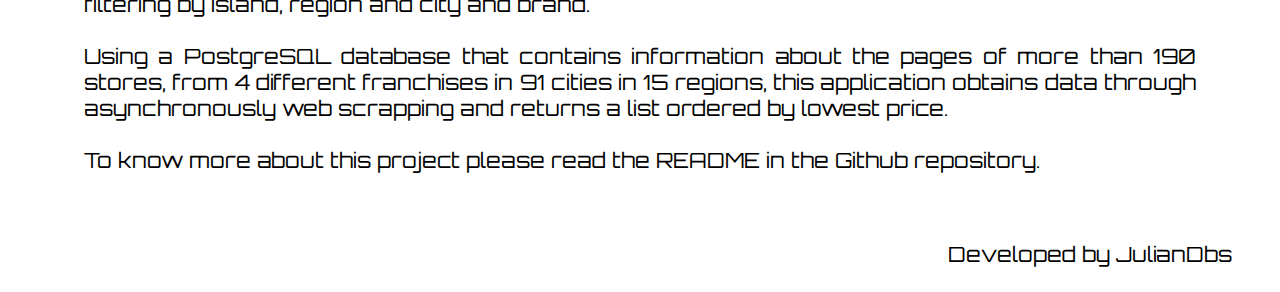
<file: en/project/beerfindernz/index.html>
<!DOCTYPE html>
<html lang="en">
    <head>
        <meta name="viewport" content="width=device-width, initial-scale=1.0">
        <meta name="color-scheme" content="light dark"></meta>
        <link href="/styles/style.css" rel="stylesheet" type="text/css">
        <link href="/icons/icon.png" rel="icon" type="image/png">
        <title>BeerFinderNZ</title>
    </head>
    <body>
        <header class="project__header" id="header-bar">
            <h1 class="project-header__h1">BeerFinderNZ</h1>
        </header>
        <nav class="project__nav" id="nav-bar">
            <ul class="project-nav__ul">
                <button class="project-nav__b" style="width:40px; height:40px;" id="project-nav-theme-button"></button>
                <hr class="project-nav__hr"/>
                <a href="/en/" class="home-nav__a">Home</a>
                <hr class="project-nav__hr"/>
                <div class="project-nav__div-lang">
                    <a class="project-nav__a-lang" href="/en/project/beerfindernz/">english</a>
                    <p class="project-nav__p-lang"> | </p>
                    <a class="project-nav__a-lang" href="/es/project/beerfindernz/">spanish</a>
                </div>
            </ul>
            <ul class="project-nav__ul-mobile" style="display: none;">
                <button class="project-nav-mobile__b" style="width:40px; height:40px;" id="project-nav-mobile-theme-button"></button>
                <div class="project-nav-mobile__div-lang">
                    <a class="project-nav-mobile__a-lang" href="/en/project/beerfindernz/">english</a>
                    <p class="project-nav-mobile__p-lang"> | </p>
                    <a class="project-nav-mobile__a-lang" href="/es/project/beerfindernz/">spanish</a>
                </div>
                <div class="project-nav-ul-mobile__div-b" id="project-nav-bar-ul-mobile-button">
                    <p class="project-nav-ul-mobile__p">| | |</p>
                </div>
                <div class="project-nav-ul-mobile__div-background" style="display: none;" id="project-nav-ul-mobile-menu-background" onclick="closeMobileMenu()"></div>
                <div class="project-nav-ul-mobile__div" style="display: none;" id="project-nav-ul-mobile-menu">
                    <a href="/en/" class="project-nav-ul-mobile__a" onclick="closeMobileMenu()">Home</a>
                </div>
                <script>
                    const navBar = document.getElementById("nav-bar");
                    const navBarOffset = navBar.offsetTop;
                    window.onscroll = function() {
                        if (window.pageYOffset >  navBarOffset) {
                            navBar.classList.add("sticky-nav-bar");
                        } else {
                            navBar.classList.remove("sticky-nav-bar");
                        }
                    };
                    const themeButton = document.getElementById("project-nav-theme-button");
                    themeButton.addEventListener("click", function() {
                        let currentTheme = localStorage.getItem("theme");
                        switch (currentTheme) {
                            case "dark":
                                localStorage.setItem("theme", "light");
                                location.reload();
                                break;
                            case "light":
                                localStorage.setItem("theme", "dark");
                                location.reload();
                                break;
                        }
                    });
                    const mobileThemeButton = document.getElementById("project-nav-mobile-theme-button");
                    mobileThemeButton.addEventListener("click", function() {
                        let currentTheme = localStorage.getItem("theme");
                        switch (currentTheme) {
                            case "dark":
                                localStorage.setItem("theme", "light");
                                location.reload();
                                break;
                            case "light":
                                localStorage.setItem("theme", "dark");
                                location.reload();
                                break;
                        }
                    });
                </script>
            </ul>
        </nav>
        <main class="project__main">
            <section class="project__section">
                <article class="project__article">
                    <div class="project-article__div">
                        <picture class="project-article-div__picture-logo">
                            <img class="project-article-div__img-logo" src="/logos/beerfindernz-logo.png" style="width:800px; height: 450px;">
                        </picture>
                        <h1 class="project-article__h1">BeerFinderNZ</h1>
                    </div>
                    <div class="project-article__div-ig">
                        <button class="project-article-div-ig__button-l" id="project-article-div-ig-button-l">&#60; </button>
                        <div class="project-article-div-ig__div-image">
                            <picture class="project-article-div-ig-div-image__picture" id="product-article-div-ig-div-image-picture-0">
                                <img class="project-article-div-ig-div-image__img" style="width: 1336px; height: auto;" src="/screenshots/beerfindernz-0.jpg">
                            </picture>
                            <picture class="project-article-div-ig-div-image__picture" style="display:none;" id="product-article-div-ig-div-image-picture-1">
                                <img class="project-article-div-ig-div-image__img" style="width: 1336px; height: auto;" src="/screenshots/beerfindernz-1.jpg">
                            </picture>
                            <picture class="project-article-div-ig-div-image__picture" style="display:none;" id="product-article-div-ig-div-image-picture-2">
                                <img class="project-article-div-ig-div-image__img" style="width: 1336px; height: auto;" src="/screenshots/beerfindernz-2.jpg">
                            </picture>
                            <picture class="project-article-div-ig-div-image__picture" style="display:none;" id="product-article-div-ig-div-image-picture-3">
                                <img class="project-article-div-ig-div-image__img" style="width: 1336px; height: auto;" src="/screenshots/beerfindernz-3.jpg">
                            </picture>
                            <picture class="project-article-div-ig-div-image__picture" style="display:none;" id="product-article-div-ig-div-image-picture-4">
                                <img class="project-article-div-ig-div-image__img" style="width: 1336px; height: auto;" src="/screenshots/beerfindernz-4.jpg">
                            </picture>
                            <picture class="project-article-div-ig-div-image__picture" style="display:none;" id="product-article-div-ig-div-image-picture-5">
                                <img class="project-article-div-ig-div-image__img" style="width: 1336px; height: auto;" src="/screenshots/beerfindernz-5.jpg">
                            </picture>
                            <picture class="project-article-div-ig-div-image__picture" style="display:none;" id="product-article-div-ig-div-image-picture-6">
                                <img class="project-article-div-ig-div-image__img" style="width: 1336px; height: auto;" src="/screenshots/beerfindernz-6.jpg">
                            </picture>
                            <picture class="project-article-div-ig-div-image__picture" style="display:none;" id="product-article-div-ig-div-image-picture-7">
                                <img class="project-article-div-ig-div-image__img" style="width: 1336px; height: auto;" src="/screenshots/beerfindernz-7.jpg">
                            </picture>
                            <picture class="project-article-div-ig-div-image__picture" style="display:none;" id="product-article-div-ig-div-image-picture-8">
                                <img class="project-article-div-ig-div-image__img" style="width: 1336px; height: auto;" src="/screenshots/beerfindernz-8.jpg">
                            </picture>
                            <picture class="project-article-div-ig-div-image__picture" style="display:none;" id="product-article-div-ig-div-image-picture-9">
                                <img class="project-article-div-ig-div-image__img" style="width: 1336px; height: auto;" src="/screenshots/beerfindernz-9.jpg">
                            </picture>
                            <picture class="project-article-div-ig-div-image__picture" style="display:none;" id="product-article-div-ig-div-image-picture-10">
                                <img class="project-article-div-ig-div-image__img" style="width: 1336px; height: auto;"src="/screenshots/beerfindernz-10.jpg">
                            </picture>
                        </div>
                        <button class="project-article-div-ig__button-r" id="project-article-div-ig-button-r">&#62;</button>
                        <script>
                            let imageCount = 0;
                            const igButtonL = document.getElementById("project-article-div-ig-button-l");
                            const imageList = [
                                document.getElementById("product-article-div-ig-div-image-picture-0"),
                                document.getElementById("product-article-div-ig-div-image-picture-1"),
                                document.getElementById("product-article-div-ig-div-image-picture-2"),
                                document.getElementById("product-article-div-ig-div-image-picture-3"),
                                document.getElementById("product-article-div-ig-div-image-picture-4"),
                                document.getElementById("product-article-div-ig-div-image-picture-5"),
                                document.getElementById("product-article-div-ig-div-image-picture-6"),
                                document.getElementById("product-article-div-ig-div-image-picture-7"),
                                document.getElementById("product-article-div-ig-div-image-picture-8"),
                                document.getElementById("product-article-div-ig-div-image-picture-9"),
                                document.getElementById("product-article-div-ig-div-image-picture-10")
                            ];
                            igButtonL.addEventListener("click", function() {
                                if (imageCount > 0) {
                                    imageCount -= 1;
                                    showImageOnGallery(imageCount);
                                }
                            });
                            const igButtonR = document.getElementById("project-article-div-ig-button-r");
                            igButtonR.addEventListener("click", function() {
                                if (imageCount < 10) {
                                    imageCount += 1;
                                    showImageOnGallery(imageCount);
                                }
                            });
                            function showImageOnGallery(imageNumber) {
                                for (let i = 0; i < imageList.length; i++) {
                                    if (i == imageNumber) {
                                        imageList[i].style.display = "flex";
                                    } else {
                                        imageList[i].style.display = "none";
                                    }
                                }
                            }
                        </script>
                    </div>
                    <div class="project-article__div-info">
                        <div class="project-article-div-info__div-links">
                            <a class="social-links-article__a" href="https://github.com/JulianDbs/BeerFinderNZ">
                                <img class="social-links-article__img" src="/logos/github-logo.png" style="width: 80px; height: 80px;">
                            </a>
                        </div>
                        <p class="project-article-div-info__p">
                            This application allows you to obtain a list of stores with the best beer prices in New Zealand, filtering by island, region and city and brand.
                            <br></br>
                            Using a PostgreSQL database that contains information about the pages of more than 190 stores, from 4 different franchises in 91 cities in 15 regions, 
                            this application obtains data through asynchronously web scrapping and returns a list ordered by lowest price. 
                            <br></br>
                            To know more about this project please read the README in the Github repository.
                        </p>
                    </div>
                </article>
            </section>
        </main>
        <footer class="project__footer">
            <div class="project-footer__div">
                <p class="project-footer__p">Developed by JulianDbs</p>
            </div>
        </footer>

        <script>
            const button = document.getElementById("project-nav-bar-ul-mobile-button");
            const menuMobile = document.getElementById("project-nav-ul-mobile-menu");
            const menuMobileBackground = document.getElementById("project-nav-ul-mobile-menu-background");
            button.addEventListener("click", function() {
                button.classList.toggle("ul-mobile__pressed");
                menuMobile.classList.toggle("show-mobile-menu");
                menuMobileBackground.classList.toggle("show-mobile-menu");
            });
            function closeMobileMenu() {
                button.classList.toggle("ul-mobile__pressed");
                menuMobile.classList.toggle("show-mobile-menu");
                menuMobileBackground.classList.toggle("show-mobile-menu");
            }
        </script>
        
        <script>
            window.onload = function() {
                const currentTheme = localStorage.getItem("theme");
                if (currentTheme == null ||  currentTheme != "dark" && currentTheme != "light") {
                    localStorage.setItem("theme", "light");
                }
                switch (localStorage.getItem("theme")) {
                    case "dark":
                        document.body.classList.toggle("dark-theme");
                        break;
                    case "light":
                        document.body.classList.toggle("light-theme");
                        break;
                    default:
                        document.body.classList.toggle("dark-theme");
                        break;                        
                }
            };
        </script>
    </body>
</html>
</file>
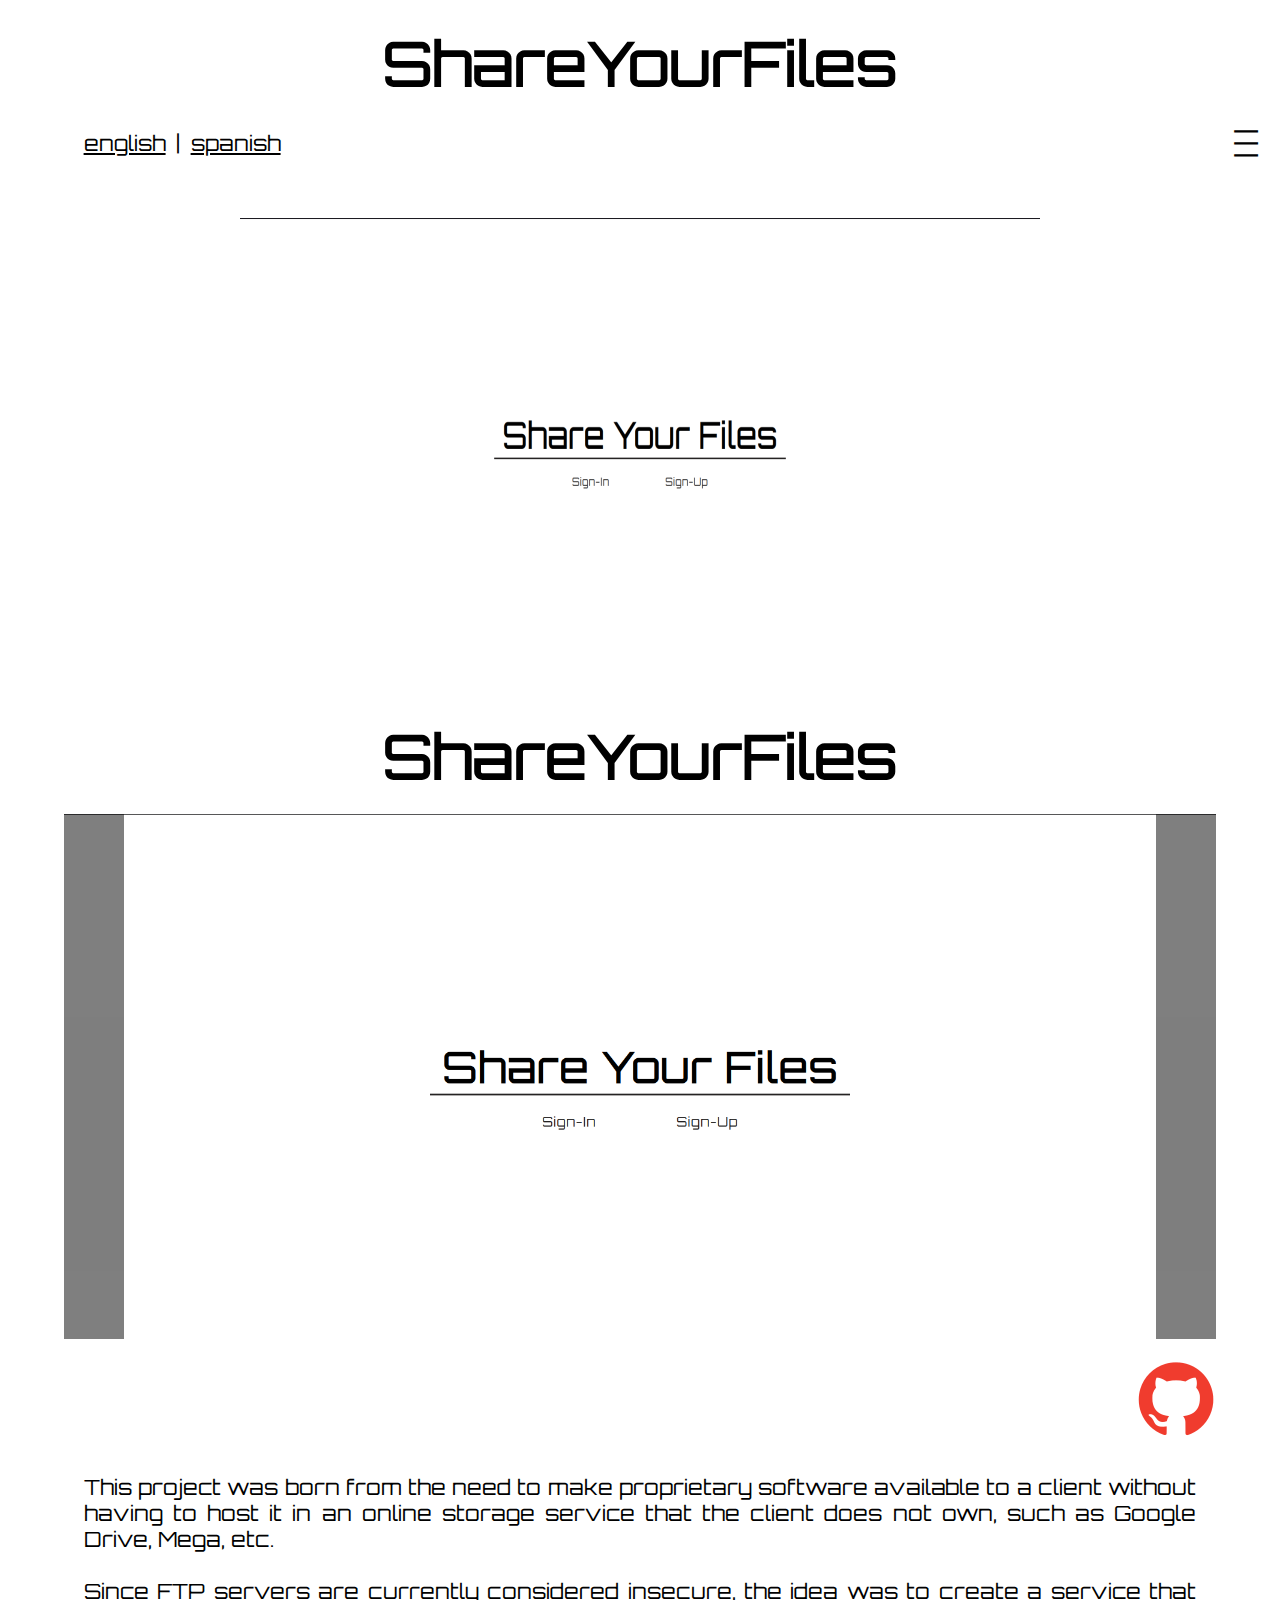
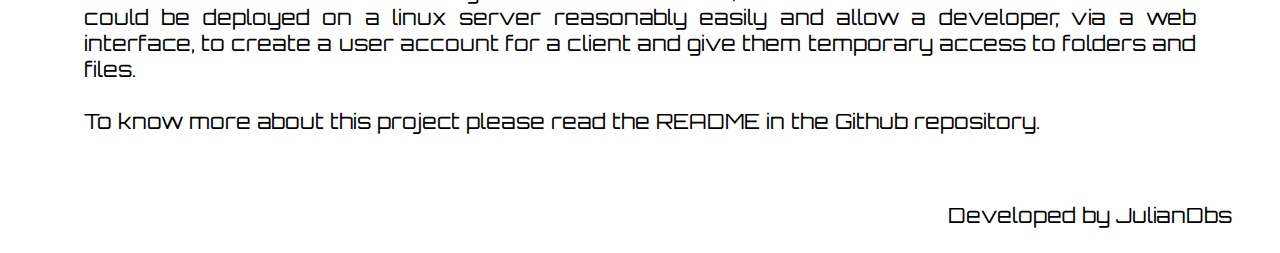
<file: en/project/shareyourfiles/index.html>
<!DOCTYPE html>
<html lang="en">
    <head>
        <meta name="viewport" content="width=device-width, initial-scale=1.0">
        <meta name="color-scheme" content="light dark"></meta>
        <link href="/styles/style.css" rel="stylesheet" type="text/css">
        <link href="/icons/icon.png" rel="icon" type="image/png">
        <title>ShareYourFiles</title>
    </head>
    <body>
        <header class="project__header" id="header-bar">
            <h1 class="project-header__h1">ShareYourFiles</h1>
        </header>
        <nav class="project__nav" id="nav-bar">
            <ul class="project-nav__ul">
                <button class="project-nav__b" style="width:40px; height:40px;" id="project-nav-theme-button"></button>
                <hr class="project-nav__hr"/>
                <a href="/en/" class="home-nav__a">Home</a>
                <hr class="project-nav__hr"/>
                <div class="project-nav__div-lang">
                    <a class="project-nav__a-lang" href="/en/project/shareyourfiles/">english</a>
                    <p class="project-nav__p-lang"> | </p>
                    <a class="project-nav__a-lang" href="/es/project/shareyourfiles/">spanish</a>
                </div>
            </ul>
            <ul class="project-nav__ul-mobile" style="display: none;">
                <button class="project-nav-mobile__b" style="width:40px; height:40px;" id="project-nav-mobile-theme-button"></button>
                <div class="project-nav-mobile__div-lang">
                    <a class="project-nav-mobile__a-lang" href="/en/project/shareyourfiles/">english</a>
                    <p class="project-nav-mobile__p-lang"> | </p>
                    <a class="project-nav-mobile__a-lang" href="/es/project/shareyourfiles/">spanish</a>
                </div>
                <div class="project-nav-ul-mobile__div-b" id="project-nav-bar-ul-mobile-button">
                    <p class="project-nav-ul-mobile__p">| | |</p>
                </div>
                <div class="project-nav-ul-mobile__div-background" style="display: none;" id="project-nav-ul-mobile-menu-background" onclick="closeMobileMenu()"></div>
                <div class="project-nav-ul-mobile__div" style="display: none;" id="project-nav-ul-mobile-menu">
                    <a href="/en/" class="project-nav-ul-mobile__a" onclick="closeMobileMenu()">Home</a>
                </div>
                <script>
                    const navBar = document.getElementById("nav-bar");
                    const navBarOffset = navBar.offsetTop;
                    window.onscroll = function() {
                        if (window.pageYOffset >  navBarOffset) {
                            navBar.classList.add("sticky-nav-bar");
                        } else {
                            navBar.classList.remove("sticky-nav-bar");
                        }
                    };
                    const themeButton = document.getElementById("project-nav-theme-button");
                    themeButton.addEventListener("click", function() {
                        let currentTheme = localStorage.getItem("theme");
                        switch (currentTheme) {
                            case "dark":
                                localStorage.setItem("theme", "light");
                                location.reload();
                                break;
                            case "light":
                                localStorage.setItem("theme", "dark");
                                location.reload();
                                break;
                        }
                    });
                    const mobileThemeButton = document.getElementById("project-nav-mobile-theme-button");
                    mobileThemeButton.addEventListener("click", function() {
                        let currentTheme = localStorage.getItem("theme");
                        switch (currentTheme) {
                            case "dark":
                                localStorage.setItem("theme", "light");
                                location.reload();
                                break;
                            case "light":
                                localStorage.setItem("theme", "dark");
                                location.reload();
                                break;
                        }
                    });
                </script>
            </ul>
        </nav>
        <main class="project__main">
            <section class="project__section">
                <article class="project__article">
                    <div class="project-article__div">
                        <picture class="project-article-div__picture-logo">
                            <img class="project-article-div__img-logo" src="/logos/share-your-files-logo.png" style="width:800px; height: 450px;">
                        </picture>
                        <h1 class="project-article__h1">ShareYourFiles</h1>
                    </div>
                    <div class="project-article__div-ig">
                        <button class="project-article-div-ig__button-l" id="project-article-div-ig-button-l">&#60; </button>
                        <div class="project-article-div-ig__div-image">
                            <picture class="project-article-div-ig-div-image__picture" id="product-article-div-ig-div-image-picture-0">
                                <img class="project-article-div-ig-div-image__img" style="width: 1336px; height: auto;" src="/screenshots/shareyourfiles-0.png">
                            </picture>
                            <picture class="project-article-div-ig-div-image__picture" style="display:none;" id="product-article-div-ig-div-image-picture-1">
                                <img class="project-article-div-ig-div-image__img" style="width: 1336px; height: auto;" src="/screenshots/shareyourfiles-1.png">
                            </picture>
                            <picture class="project-article-div-ig-div-image__picture" style="display:none;" id="product-article-div-ig-div-image-picture-2">
                                <img class="project-article-div-ig-div-image__img" style="width: 1336px; height: auto;" src="/screenshots/shareyourfiles-2.png">
                            </picture>
                            <picture class="project-article-div-ig-div-image__picture" style="display:none;" id="product-article-div-ig-div-image-picture-3">
                                <img class="project-article-div-ig-div-image__img" style="width: 1336px; height: auto;" src="/screenshots/shareyourfiles-3.png">
                            </picture>
                            <picture class="project-article-div-ig-div-image__picture" style="display:none;" id="product-article-div-ig-div-image-picture-4">
                                <img class="project-article-div-ig-div-image__img" style="width: 1336px; height: auto;" src="/screenshots/shareyourfiles-4.png">
                            </picture>
                            <picture class="project-article-div-ig-div-image__picture" style="display:none;" id="product-article-div-ig-div-image-picture-5">
                                <img class="project-article-div-ig-div-image__img" style="width: 1336px; height: auto;" src="/screenshots/shareyourfiles-5.png">
                            </picture>
                            <picture class="project-article-div-ig-div-image__picture" style="display:none;" id="product-article-div-ig-div-image-picture-6">
                                <img class="project-article-div-ig-div-image__img" style="width: 1336px; height: auto;" src="/screenshots/shareyourfiles-6.png">
                            </picture>
                            <picture class="project-article-div-ig-div-image__picture" style="display:none;" id="product-article-div-ig-div-image-picture-7">
                                <img class="project-article-div-ig-div-image__img" style="width: 1336px; height: auto;" src="/screenshots/shareyourfiles-7.png">
                            </picture>
                            <picture class="project-article-div-ig-div-image__picture" style="display:none;" id="product-article-div-ig-div-image-picture-8">
                                <img class="project-article-div-ig-div-image__img" style="width: 1336px; height: auto;" src="/screenshots/shareyourfiles-8.png">
                            </picture>
                            <picture class="project-article-div-ig-div-image__picture" style="display:none;" id="product-article-div-ig-div-image-picture-9">
                                <img class="project-article-div-ig-div-image__img" style="width: 1336px; height: auto;" src="/screenshots/shareyourfiles-9.png">
                            </picture>
                            <picture class="project-article-div-ig-div-image__picture" style="display:none;" id="product-article-div-ig-div-image-picture-10">
                                <img class="project-article-div-ig-div-image__img" style="width: 1336px; height: auto;"src="/screenshots/shareyourfiles-10.png">
                            </picture>
                            <picture class="project-article-div-ig-div-image__picture" style="display:none;" id="product-article-div-ig-div-image-picture-11">
                                <img class="project-article-div-ig-div-image__img" style="width: 1336px; height: auto;"src="/screenshots/shareyourfiles-11.png">
                            </picture>
                        </div>
                        <button class="project-article-div-ig__button-r" id="project-article-div-ig-button-r">&#62;</button>
                        <script>
                            let imageCount = 0;
                            const igButtonL = document.getElementById("project-article-div-ig-button-l");
                            const imageList = [
                                document.getElementById("product-article-div-ig-div-image-picture-0"),
                                document.getElementById("product-article-div-ig-div-image-picture-1"),
                                document.getElementById("product-article-div-ig-div-image-picture-2"),
                                document.getElementById("product-article-div-ig-div-image-picture-3"),
                                document.getElementById("product-article-div-ig-div-image-picture-4"),
                                document.getElementById("product-article-div-ig-div-image-picture-5"),
                                document.getElementById("product-article-div-ig-div-image-picture-6"),
                                document.getElementById("product-article-div-ig-div-image-picture-7"),
                                document.getElementById("product-article-div-ig-div-image-picture-8"),
                                document.getElementById("product-article-div-ig-div-image-picture-9"),
                                document.getElementById("product-article-div-ig-div-image-picture-10"),
                                document.getElementById("product-article-div-ig-div-image-picture-11")
                            ];
                            igButtonL.addEventListener("click", function() {
                                if (imageCount > 0) {
                                    imageCount -= 1;
                                    showImageOnGallery(imageCount);
                                }
                            });
                            const igButtonR = document.getElementById("project-article-div-ig-button-r");
                            igButtonR.addEventListener("click", function() {
                                if (imageCount < 11) {
                                    imageCount += 1;
                                    showImageOnGallery(imageCount);
                                }
                            });
                            function showImageOnGallery(imageNumber) {
                                for (let i = 0; i < imageList.length; i++) {
                                    if (i == imageNumber) {
                                        imageList[i].style.display = "flex";
                                    } else {
                                        imageList[i].style.display = "none";
                                    }
                                }
                            }
                        </script>
                    </div>
                    <div class="project-article__div-info">
                        <div class="project-article-div-info__div-links">
                            <a class="social-links-article__a" href="https://github.com/JulianDbs/ShareYourFiles">
                                <img class="social-links-article__img" src="/logos/github-logo.png" style="width: 80px; height: 80px;">
                            </a>
                        </div>
                        <p class="project-article-div-info__p">
                            This project was born from the need to make proprietary software available to a client without having to host it in 
                            an online storage service that the client does not own, such as Google Drive, Mega, etc.
                            <br></br>
                            Since FTP servers are currently considered insecure, the idea was to create a service that could be deployed on a 
                            linux server reasonably easily and allow a developer, via a web interface, to create a user account for a client and give 
                            them temporary access to folders and files.
                            <br></br>
                            To know more about this project please read the README in the Github repository.
                        </p>
                    </div>
                </article>
            </section>
        </main>
        <footer class="project__footer">
            <div class="project-footer__div">
                <p class="project-footer__p">Developed by JulianDbs</p>
            </div>
        </footer>

        <script>
            const button = document.getElementById("project-nav-bar-ul-mobile-button");
            const menuMobile = document.getElementById("project-nav-ul-mobile-menu");
            const menuMobileBackground = document.getElementById("project-nav-ul-mobile-menu-background");
            button.addEventListener("click", function() {
                button.classList.toggle("ul-mobile__pressed");
                menuMobile.classList.toggle("show-mobile-menu");
                menuMobileBackground.classList.toggle("show-mobile-menu");
            });
            function closeMobileMenu() {
                button.classList.toggle("ul-mobile__pressed");
                menuMobile.classList.toggle("show-mobile-menu");
                menuMobileBackground.classList.toggle("show-mobile-menu");
            }
        </script>
        
        <script>
            window.onload = function() {
                const currentTheme = localStorage.getItem("theme");
                if (currentTheme == null ||  currentTheme != "dark" && currentTheme != "light") {
                    localStorage.setItem("theme", "light");
                }
                switch (localStorage.getItem("theme")) {
                    case "dark":
                        document.body.classList.toggle("dark-theme");
                        break;
                    case "light":
                        document.body.classList.toggle("light-theme");
                        break;
                    default:
                        document.body.classList.toggle("dark-theme");
                        break;                        
                }
            };
        </script>
    </body>
</html>
</file>
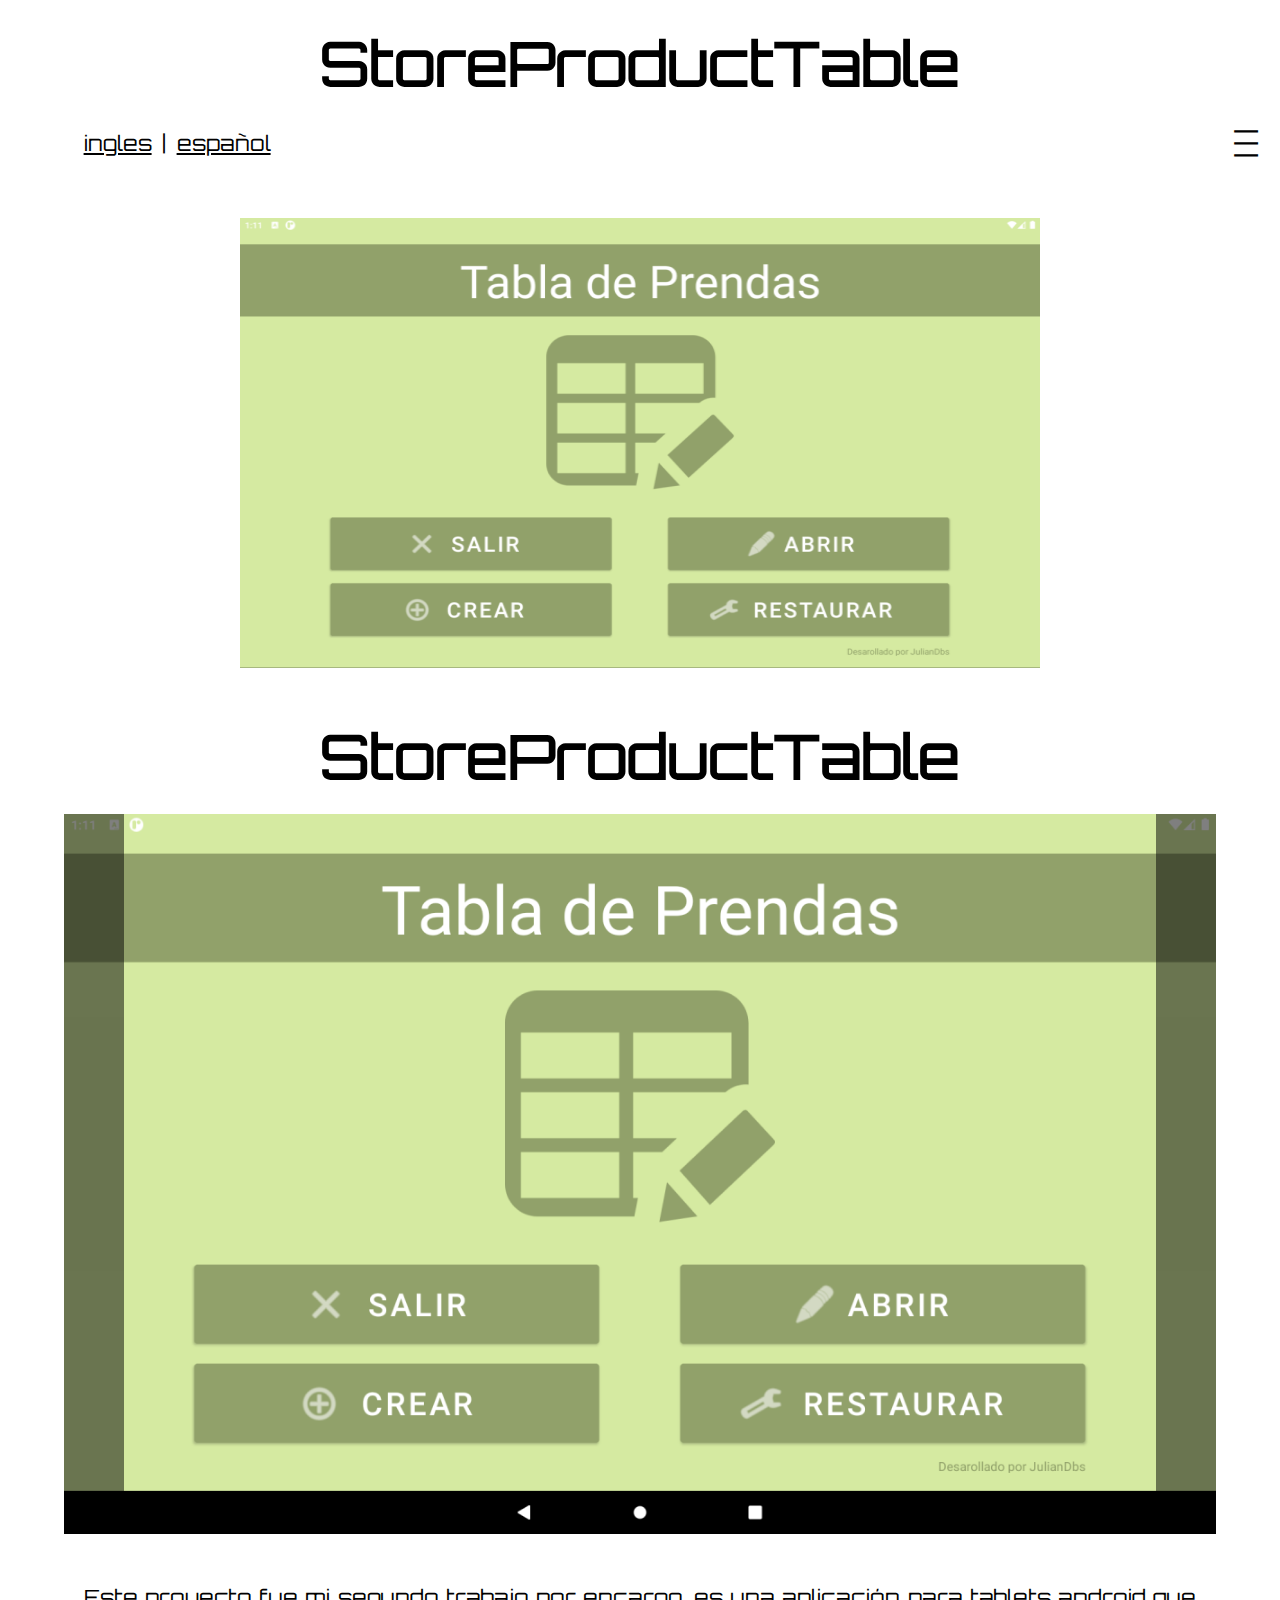
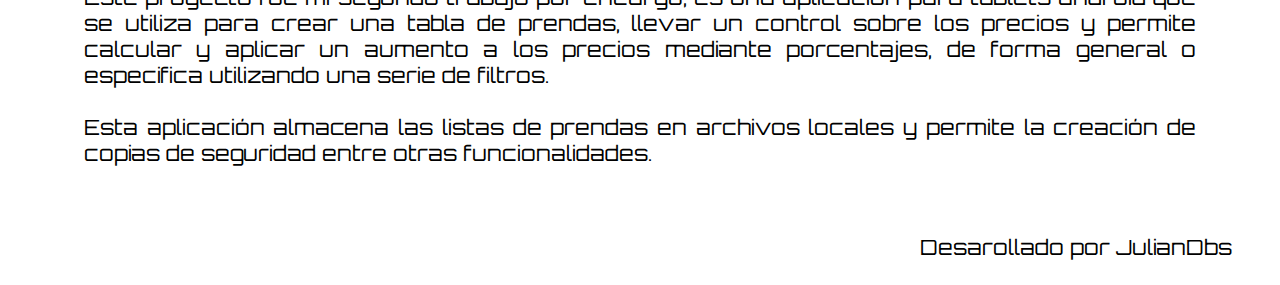
<file: es/job/storeproducttable/index.html>
<!DOCTYPE html>
<html lang="en">
    <head>
        <meta name="viewport" content="width=device-width, initial-scale=1.0">
        <meta name="color-scheme" content="light dark"></meta>
        <link href="/styles/style.css" rel="stylesheet" type="text/css">
        <link href="/icons/icon.png" rel="icon" type="image/png">
        <title>StoreProductTable</title>
    </head>
    <body>
        <header class="job__header" id="header-bar">
            <h1 class="job-header__h1">StoreProductTable</h1>
        </header>
        <nav class="job__nav" id="nav-bar">
            <ul class="job-nav__ul">
                <button class="job-nav__b" style="width:40px; height:40px;" id="job-nav-theme-button"></button>
                <hr class="job-nav__hr"/>
                <a href="/es/" class="home-nav__a">Inicio</a>
                <hr class="job-nav__hr"/>
                <div class="job-nav__div-lang">
                    <a class="job-nav__a-lang" href="/en/job/storeproducttable/">ingles</a>
                    <p class="job-nav__p-lang"> | </p>
                    <a class="job-nav__a-lang" href="/es/job/storeproducttable/">español</a>
                </div>
            </ul>
            <ul class="job-nav__ul-mobile" style="display: none;">
                <button class="job-nav-mobile__b" style="width:40px; height:40px;" id="job-nav-mobile-theme-button"></button>
                <div class="job-nav-mobile__div-lang">
                    <a class="job-nav-mobile__a-lang" href="/en/job/storeproducttable/">ingles</a>
                    <p class="job-nav-mobile__p-lang"> | </p>
                    <a class="job-nav-mobile__a-lang" href="/es/job/storeproducttable/">español</a>
                </div>
                <div class="job-nav-ul-mobile__div-b" id="job-nav-bar-ul-mobile-button">
                    <p class="job-nav-ul-mobile__p">| | |</p>
                </div>
                <div class="job-nav-ul-mobile__div-background" style="display: none;" id="job-nav-ul-mobile-menu-background" onclick="closeMobileMenu()"></div>
                <div class="job-nav-ul-mobile__div" style="display: none;" id="job-nav-ul-mobile-menu">
                    <a href="/es/" class="job-nav-ul-mobile__a" onclick="closeMobileMenu()">Inicio</a>
                </div>
                <script>
                    const button = document.getElementById("job-nav-bar-ul-mobile-button");
                    const menuMobile = document.getElementById("job-nav-ul-mobile-menu");
                    const menuMobileBackground = document.getElementById("job-nav-ul-mobile-menu-background");
                    button.addEventListener("click", function() {
                        button.classList.toggle("ul-mobile__pressed");
                        menuMobile.classList.toggle("show-mobile-menu");
                        menuMobileBackground.classList.toggle("show-mobile-menu");
                    });
                    function closeMobileMenu() {
                        button.classList.toggle("ul-mobile__pressed");
                        menuMobile.classList.toggle("show-mobile-menu");
                        menuMobileBackground.classList.toggle("show-mobile-menu");
                    }
                </script>
            </ul>
        </nav>

        <main class="job__main">
            <section class="job__section">
                <article class="job__article">
                    <div class="job-article__div">
                        <picture class="job-article-div__picture-logo">
                            <img class="job-article-div__img-logo" src="/logos/store-product-table-logo.png" style="width: 800px; height: 450px;">
                        </picture>
                        <h1 class="job-article__h1">StoreProductTable</h1>
                    </div>
                    <div class="job-article__div-ig">
                        <button class="job-article-div-ig__button-l" id="job-article-div-ig-button-l">&#60;</button>
                        <div class="job-article-div-ig__div-image">
                            <picture class="job-article-div-ig-div-image__picture" id="job-article-div-ig-div-image-picture-0">
                                <img class="job-article-div-ig-div-image__img" style="width: 1336px; height: auto;" src="/screenshots/storeproducttable-0.png">
                            </picture>
                            <picture class="job-article-div-ig-div-image__picture" style="display:none;" id="job-article-div-ig-div-image-picture-1">
                                <img class="job-article-div-ig-div-image__img" style="width: 1336px; height: auto;" src="/screenshots/storeproducttable-1.png">
                            </picture>
                            <picture class="job-article-div-ig-div-image__picture" style="display:none;" id="job-article-div-ig-div-image-picture-2">
                                <img class="job-article-div-ig-div-image__img" style="width: 1336px; height: auto;" src="/screenshots/storeproducttable-2.png">
                            </picture>
                            <picture class="job-article-div-ig-div-image__picture" style="display:none;" id="job-article-div-ig-div-image-picture-3">
                                <img class="job-article-div-ig-div-image__img" style="width: 1336px; height: auto;" src="/screenshots/storeproducttable-3.png">
                            </picture>
                            <picture class="job-article-div-ig-div-image__picture" style="display:none;" id="job-article-div-ig-div-image-picture-4">
                                <img class="job-article-div-ig-div-image__img" style="width: 1336px; height: auto;" src="/screenshots/storeproducttable-4.png">
                            </picture>
                            <picture class="job-article-div-ig-div-image__picture" style="display:none;" id="job-article-div-ig-div-image-picture-5">
                                <img class="job-article-div-ig-div-image__img" style="width: 1336px; height: auto;" src="/screenshots/storeproducttable-5.png">
                            </picture>
                            <picture class="job-article-div-ig-div-image__picture" style="display:none;" id="job-article-div-ig-div-image-picture-6">
                                <img class="job-article-div-ig-div-image__img" style="width: 1336px; height: auto;" src="/screenshots/storeproducttable-6.png">
                            </picture>
                            <picture class="job-article-div-ig-div-image__picture" style="display:none;" id="job-article-div-ig-div-image-picture-7">
                                <img class="job-article-div-ig-div-image__img" style="width: 1336px; height: auto;" src="/screenshots/storeproducttable-7.png">
                            </picture>
                            <picture class="job-article-div-ig-div-image__picture" style="display:none;" id="job-article-div-ig-div-image-picture-8">
                                <img class="job-article-div-ig-div-image__img" style="width: 1336px; height: auto;" src="/screenshots/storeproducttable-8.png">
                            </picture>
                            <picture class="job-article-div-ig-div-image__picture" style="display:none;" id="job-article-div-ig-div-image-picture-9">
                                <img class="job-article-div-ig-div-image__img" style="width: 1336px; height: auto;" src="/screenshots/storeproducttable-9.png">
                            </picture>
                            <picture class="job-article-div-ig-div-image__picture" style="display:none;" id="job-article-div-ig-div-image-picture-10">
                                <img class="job-article-div-ig-div-image__img" style="width: 1336px; height: auto;" src="/screenshots/storeproducttable-10.png">
                            </picture>
                            <picture class="job-article-div-ig-div-image__picture" style="display:none;" id="job-article-div-ig-div-image-picture-11">
                                <img class="job-article-div-ig-div-image__img" style="width: 1336px; height: auto;" src="/screenshots/storeproducttable-11.png">
                            </picture>
                            <picture class="job-article-div-ig-div-image__picture" style="display:none;" id="job-article-div-ig-div-image-picture-12">
                                <img class="job-article-div-ig-div-image__img" style="width: 1336px; height: auto;" src="/screenshots/storeproducttable-12.png">
                            </picture>
                            <picture class="job-article-div-ig-div-image__picture" style="display:none;" id="job-article-div-ig-div-image-picture-13">
                                <img class="job-article-div-ig-div-image__img" style="width: 1336px; height: auto;" src="/screenshots/storeproducttable-13.png">
                            </picture>
                            <picture class="job-article-div-ig-div-image__picture" style="display:none;" id="job-article-div-ig-div-image-picture-14">
                                <img class="job-article-div-ig-div-image__img" style="width: 1336px; height: auto;" src="/screenshots/storeproducttable-14.png">
                            </picture>
                            <picture class="job-article-div-ig-div-image__picture" style="display:none;" id="job-article-div-ig-div-image-picture-15">
                                <img class="job-article-div-ig-div-image__img" style="width: 1336px; height: auto;" src="/screenshots/storeproducttable-15.png">
                            </picture>
                        </div>
                        <button class="job-article-div-ig__button-r" id="job-article-div-ig-button-r">&#62;</button>
                        <script>
                            let imageCount = 0;
                            const igButtonL = document.getElementById("job-article-div-ig-button-l");
                            const imageList = [
                                document.getElementById("job-article-div-ig-div-image-picture-0"),
                                document.getElementById("job-article-div-ig-div-image-picture-1"),
                                document.getElementById("job-article-div-ig-div-image-picture-2"),
                                document.getElementById("job-article-div-ig-div-image-picture-3"),
                                document.getElementById("job-article-div-ig-div-image-picture-4"),
                                document.getElementById("job-article-div-ig-div-image-picture-5"),
                                document.getElementById("job-article-div-ig-div-image-picture-6"),
                                document.getElementById("job-article-div-ig-div-image-picture-7"),
                                document.getElementById("job-article-div-ig-div-image-picture-8"),
                                document.getElementById("job-article-div-ig-div-image-picture-9"),
                                document.getElementById("job-article-div-ig-div-image-picture-10"),
                                document.getElementById("job-article-div-ig-div-image-picture-11"),
                                document.getElementById("job-article-div-ig-div-image-picture-12"),
                                document.getElementById("job-article-div-ig-div-image-picture-13"),
                                document.getElementById("job-article-div-ig-div-image-picture-14"),
                                document.getElementById("job-article-div-ig-div-image-picture-15")
                            ];
                            igButtonL.addEventListener("click", function() {
                                if (imageCount > 0) {
                                    imageCount -= 1;
                                    showImageOnGallery(imageCount);
                                }
                            });
                            const igButtonR = document.getElementById("job-article-div-ig-button-r");
                            igButtonR.addEventListener("click", function() {
                                if (imageCount < 15) {
                                    imageCount += 1;
                                    showImageOnGallery(imageCount);
                                }
                            });
                            function showImageOnGallery(imageNumber) {
                                for (let i = 0; i < imageList.length; i++) {
                                    if (i == imageNumber) {
                                        imageList[i].style.display = "flex";
                                    } else {
                                        imageList[i].style.display = "none";
                                    }
                                }
                            }
                        </script>
                    </div>
                    <div class="job-article__div-info">
                        <p class="job-article-div-info__p">
                            Este proyecto fue mi segundo trabajo por encargo, es una aplicación para tablets android que se utiliza para crear una tabla de prendas, 
                            llevar un control sobre los precios y permite calcular  y aplicar un aumento a los precios mediante porcentajes, de forma general o especifica 
                            utilizando una serie de filtros.
                            <br></br>
                            Esta aplicación almacena las listas de prendas en archivos locales y permite la creación de copias de seguridad 
                            entre otras funcionalidades.
                        </p>
                    </div>
                </article>
            </section>
        </main>
        <footer class="job__footer">
            <div class="job-footer__div">
                <p class="job-footer__p">Desarollado por JulianDbs</p>
            </div>
        </footer>

        <script>
            const navBar = document.getElementById("nav-bar");
            const navBarOffset = navBar.offsetTop;
            window.onscroll = function() {
                if (window.pageYOffset >  navBarOffset) {
                    navBar.classList.add("sticky-nav-bar");
                } else {
                    navBar.classList.remove("sticky-nav-bar");
                }
            };
            const themeButton = document.getElementById("job-nav-theme-button");
            themeButton.addEventListener("click", function() {
                let currentTheme = localStorage.getItem("theme");
                switch (currentTheme) {
                    case "dark":
                        localStorage.setItem("theme", "light");
                        location.reload();
                        break;
                    case "light":
                        localStorage.setItem("theme", "dark");
                        location.reload();
                        break;
                }
            });
            const mobileThemeButton = document.getElementById("job-nav-mobile-theme-button");
            mobileThemeButton.addEventListener("click", function() {
                let currentTheme = localStorage.getItem("theme");
                switch (currentTheme) {
                    case "dark":
                        localStorage.setItem("theme", "light");
                        location.reload();
                        break;
                    case "light":
                        localStorage.setItem("theme", "dark");
                        location.reload();
                        break;
                }
            });
        </script>

        <script>
            window.onload = function() {
                const currentTheme = localStorage.getItem("theme");
                if (currentTheme == null ||  currentTheme != "dark" && currentTheme != "light") {
                    localStorage.setItem("theme", "light");
                }
                switch (localStorage.getItem("theme")) {
                    case "dark":
                        document.body.classList.toggle("dark-theme");
                        break;
                    case "light":
                        document.body.classList.toggle("light-theme");
                        break;
                    default:
                        document.body.classList.toggle("dark-theme");
                        break;                        
                }
            };
        </script>
    </body>
</html>
</file>
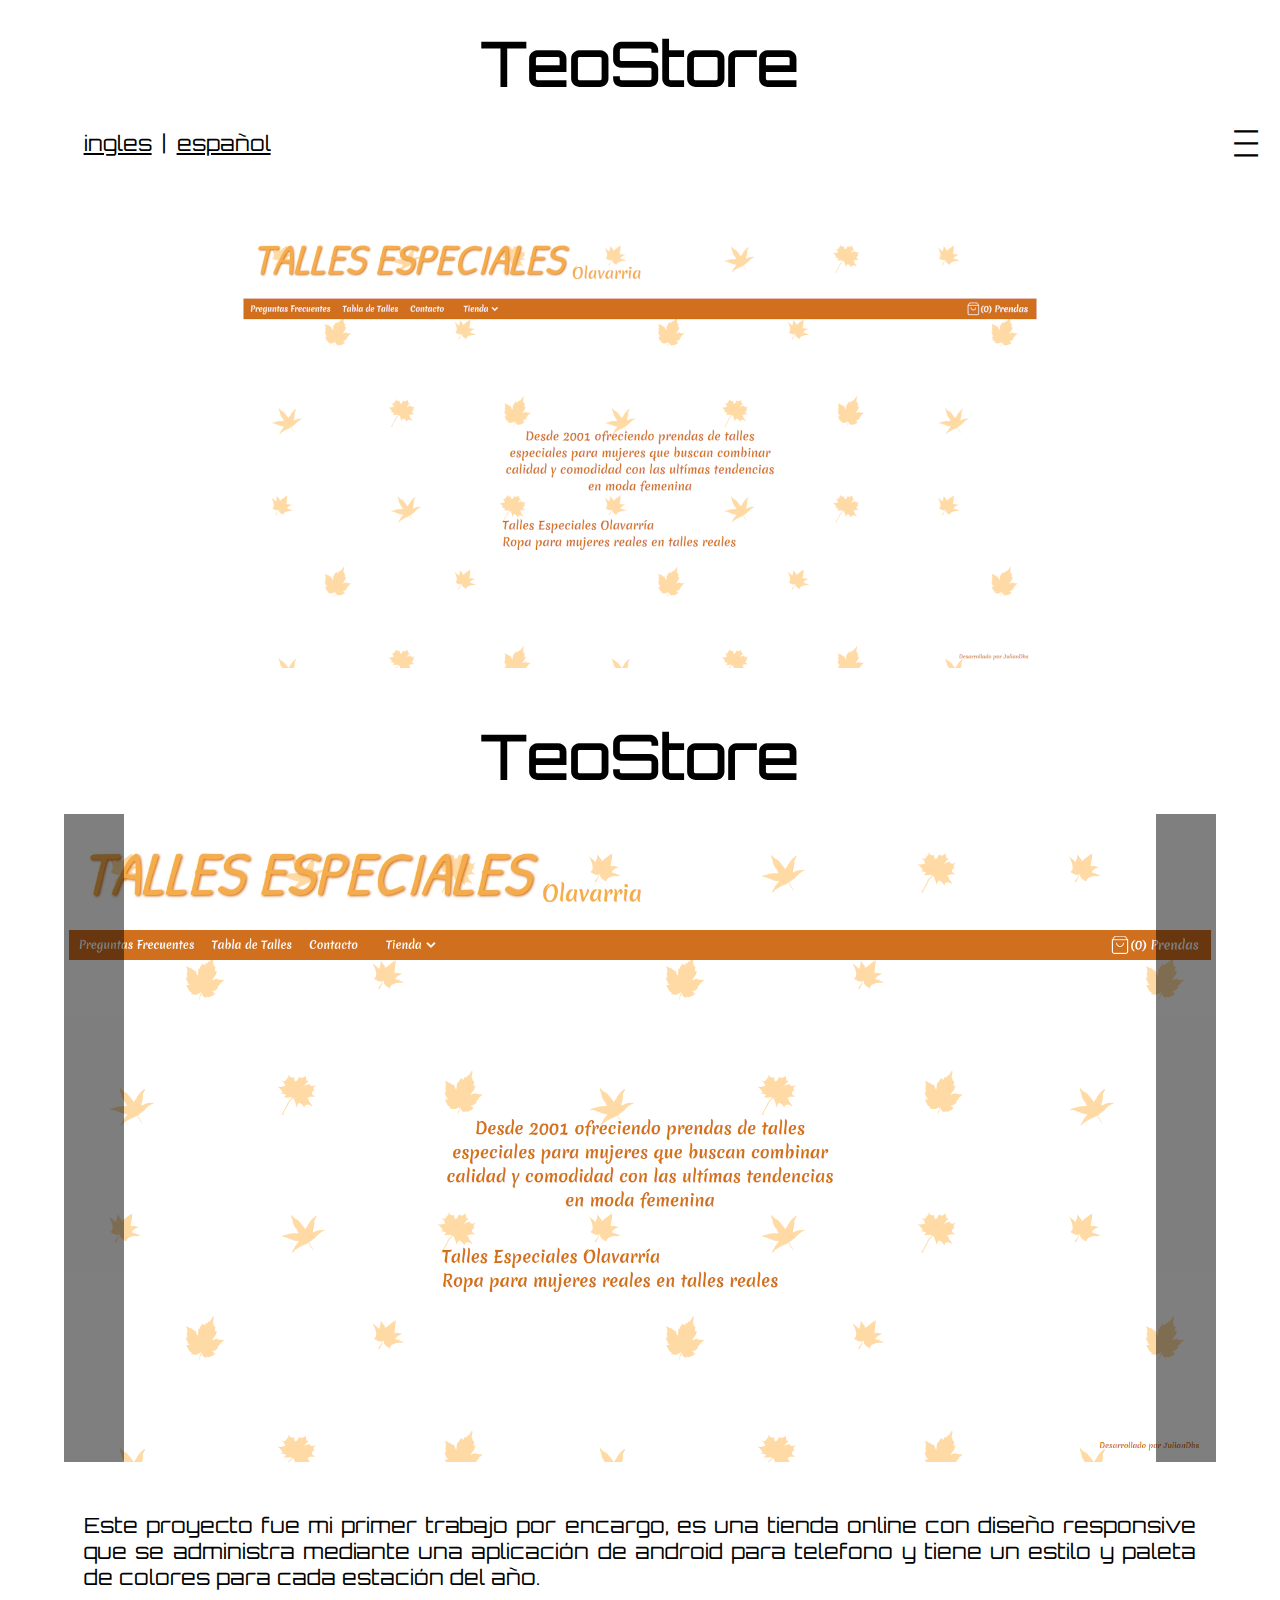
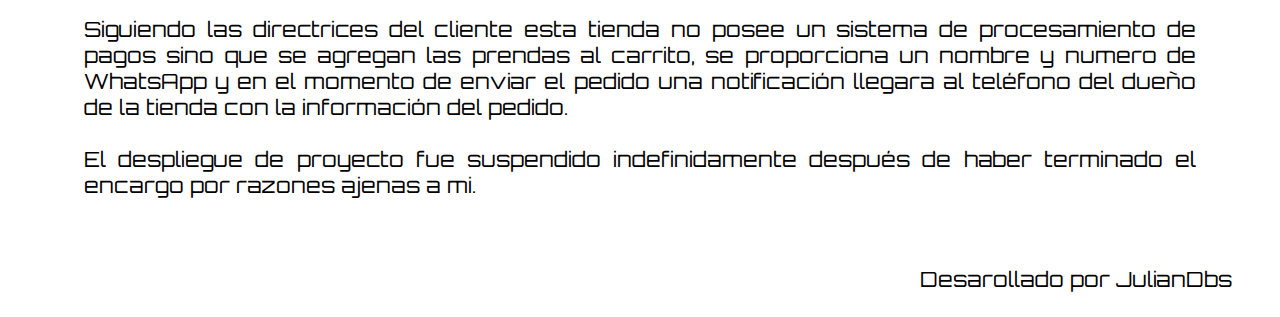
<file: es/job/teostore/index.html>
<!DOCTYPE html>
<html lang="en">
    <head>
        <meta name="viewport" content="width=device-width, initial-scale=1.0">
        <meta name="color-scheme" content="light dark"></meta>
        <link href="/styles/style.css" rel="stylesheet" type="text/css">
        <link href="/icons/icon.png" rel="icon" type="image/png">
        <title>TeoStore</title>
    </head>
    <body>
        <header class="job__header" id="header-bar">
            <h1 class="job-header__h1">TeoStore</h1>
        </header>
        <nav class="job__nav" id="nav-bar">
            <ul class="job-nav__ul">
                <button class="job-nav__b" style="width:40px; height:40px;" id="job-nav-theme-button"></button>
                <hr class="job-nav__hr"/>
                <a href="/es/" class="home-nav__a">Inicio</a>
                <hr class="job-nav__hr"/>
                <div class="job-nav__div-lang">
                    <a class="job-nav__a-lang" href="/en/job/teostore/">ingles</a>
                    <p class="job-nav__p-lang"> | </p>
                    <a class="job-nav__a-lang" href="/es/job/teostore/">español</a>
                </div>
            </ul>
            <ul class="job-nav__ul-mobile" style="display: none;">
                <button class="job-nav-mobile__b" style="width:40px; height:40px;" id="job-nav-mobile-theme-button"></button>
                <div class="job-nav-mobile__div-lang">
                    <a class="job-nav-mobile__a-lang" href="/en/job/teostore/">ingles</a>
                    <p class="job-nav-mobile__p-lang"> | </p>
                    <a class="job-nav-mobile__a-lang" href="/es/job/teostore/">español</a>
                </div>
                <div class="job-nav-ul-mobile__div-b" id="job-nav-bar-ul-mobile-button">
                    <p class="job-nav-ul-mobile__p">| | |</p>
                </div>
                <div class="job-nav-ul-mobile__div-background" style="display: none;" id="job-nav-ul-mobile-menu-background" onclick="closeMobileMenu()"></div>
                <div class="job-nav-ul-mobile__div" style="display: none;" id="job-nav-ul-mobile-menu">
                    <a href="/es/" class="job-nav-ul-mobile__a" onclick="closeMobileMenu()">Inicio</a>
                </div>
                <script>
                    const button = document.getElementById("job-nav-bar-ul-mobile-button");
                    const menuMobile = document.getElementById("job-nav-ul-mobile-menu");
                    const menuMobileBackground = document.getElementById("job-nav-ul-mobile-menu-background");
                    button.addEventListener("click", function() {
                        button.classList.toggle("ul-mobile__pressed");
                        menuMobile.classList.toggle("show-mobile-menu");
                        menuMobileBackground.classList.toggle("show-mobile-menu");
                    });
                    function closeMobileMenu() {
                        button.classList.toggle("ul-mobile__pressed");
                        menuMobile.classList.toggle("show-mobile-menu");
                        menuMobileBackground.classList.toggle("show-mobile-menu");
                    }
                </script>
            </ul>
        </nav>

        <main class="job__main">
            <section class="job__section">
                <article class="job__article">
                    <div class="job-article__div">
                        <picture class="job-article-div__picture-logo">
                            <img class="job-article-div__img-logo" src="/logos/teostore-logo.png" style="width: 800px; height: 450px;">
                        </picture>
                        <h1 class="job-article__h1">TeoStore</h1>
                    </div>
                    <div class="job-article__div-ig">
                        <button class="job-article-div-ig__button-l" id="job-article-div-ig-button-l">&#60;</button>
                        <div class="job-article-div-ig__div-image">
                            <picture class="job-article-div-ig-div-image__picture" id="job-article-div-ig-div-image-picture-0">
                                <img class="job-article-div-ig-div-image__img" style="width: 1336px; height: auto;" src="/screenshots/teostore-0.png">
                            </picture>
                            <picture class="job-article-div-ig-div-image__picture" style="display:none;" id="job-article-div-ig-div-image-picture-1">
                                <img class="job-article-div-ig-div-image__img" style="width: 1336px; height: auto;" src="/screenshots/teostore-1.png">
                            </picture>
                            <picture class="job-article-div-ig-div-image__picture" style="display:none;" id="job-article-div-ig-div-image-picture-2">
                                <img class="job-article-div-ig-div-image__img" style="width: 1336px; height: auto;" src="/screenshots/teostore-2.png">
                            </picture>
                            <picture class="job-article-div-ig-div-image__picture" style="display:none;" id="job-article-div-ig-div-image-picture-3">
                                <img class="job-article-div-ig-div-image__img" style="width: 1336px; height: auto;" src="/screenshots/teostore-3.png">
                            </picture>
                            <picture class="job-article-div-ig-div-image__picture" style="display:none;" id="job-article-div-ig-div-image-picture-4">
                                <img class="job-article-div-ig-div-image__img" style="width: 1336px; height: auto;" src="/screenshots/teostore-4.png">
                            </picture>
                            <picture class="job-article-div-ig-div-image__picture" style="display:none;" id="job-article-div-ig-div-image-picture-5">
                                <img class="job-article-div-ig-div-image__img" style="width: 1336px; height: auto;" src="/screenshots/teostore-5.png">
                            </picture>
                            <picture class="job-article-div-ig-div-image__picture" style="display:none;" id="job-article-div-ig-div-image-picture-6">
                                <img class="job-article-div-ig-div-image__img" style="width: 1336px; height: auto;" src="/screenshots/teostore-6.png">
                            </picture>
                            <picture class="job-article-div-ig-div-image__picture" style="display:none;" id="job-article-div-ig-div-image-picture-7">
                                <img class="job-article-div-ig-div-image__img" style="width: 1336px; height: auto;" src="/screenshots/teostore-7.png">
                            </picture>
                            <picture class="job-article-div-ig-div-image__picture" style="display:none;" id="job-article-div-ig-div-image-picture-8">
                                <img class="job-article-div-ig-div-image__img" style="width: 1336px; height: auto;" src="/screenshots/teostore-8.png">
                            </picture>
                            <picture class="job-article-div-ig-div-image__picture" style="display:none;" id="job-article-div-ig-div-image-picture-9">
                                <img class="job-article-div-ig-div-image__img" style="width: 1336px; height: auto;" src="/screenshots/teostore-9.png">
                            </picture>
                            <picture class="job-article-div-ig-div-image__picture" style="display:none;" id="job-article-div-ig-div-image-picture-10">
                                <img class="job-article-div-ig-div-image__img" style="width: 1336px; height: auto;" src="/screenshots/teostore-10.png">
                            </picture>
                            <picture class="job-article-div-ig-div-image__picture" style="display:none;" id="job-article-div-ig-div-image-picture-11">
                                <img class="job-article-div-ig-div-image__img" style="width: 1336px; height: auto;" src="/screenshots/teostore-11.png">
                            </picture>
                            <picture class="job-article-div-ig-div-image__picture" style="display:none;" id="job-article-div-ig-div-image-picture-12">
                                <img class="job-article-div-ig-div-image__img" style="width: 1336px; height: auto;" src="/screenshots/teostore-12.png">
                            </picture>
                            <picture class="job-article-div-ig-div-image__picture" style="display:none;" id="job-article-div-ig-div-image-picture-13">
                                <img class="job-article-div-ig-div-image__img" style="width: 1336px; height: auto;" src="/screenshots/teostore-13.png">
                            </picture>
                        </div>
                        <button class="job-article-div-ig__button-r" id="job-article-div-ig-button-r">&#62;</button>
                        <script>
                            let imageCount = 0;
                            const igButtonL = document.getElementById("job-article-div-ig-button-l");
                            const imageList = [
                                document.getElementById("job-article-div-ig-div-image-picture-0"),
                                document.getElementById("job-article-div-ig-div-image-picture-1"),
                                document.getElementById("job-article-div-ig-div-image-picture-2"),
                                document.getElementById("job-article-div-ig-div-image-picture-3"),
                                document.getElementById("job-article-div-ig-div-image-picture-4"),
                                document.getElementById("job-article-div-ig-div-image-picture-5"),
                                document.getElementById("job-article-div-ig-div-image-picture-6"),
                                document.getElementById("job-article-div-ig-div-image-picture-7"),
                                document.getElementById("job-article-div-ig-div-image-picture-8"),
                                document.getElementById("job-article-div-ig-div-image-picture-9"),
                                document.getElementById("job-article-div-ig-div-image-picture-10"),
                                document.getElementById("job-article-div-ig-div-image-picture-11"),
                                document.getElementById("job-article-div-ig-div-image-picture-12"),
                                document.getElementById("job-article-div-ig-div-image-picture-13")
                            ];
                            igButtonL.addEventListener("click", function() {
                                if (imageCount > 0) {
                                    imageCount -= 1;
                                    showImageOnGallery(imageCount);
                                }
                            });
                            const igButtonR = document.getElementById("job-article-div-ig-button-r");
                            igButtonR.addEventListener("click", function() {
                                if (imageCount < 13) {
                                    imageCount += 1;
                                    showImageOnGallery(imageCount);
                                }
                            });
                            function showImageOnGallery(imageNumber) {
                                for (let i = 0; i < imageList.length; i++) {
                                    if (i == imageNumber) {
                                        imageList[i].style.display = "flex";
                                    } else {
                                        imageList[i].style.display = "none";
                                    }
                                }
                            }
                        </script>
                    </div>
                    <div class="job-article__div-info">
                        <p class="job-article-div-info__p">
                            Este proyecto fue mi primer trabajo por encargo, es una tienda online con diseño responsive que se administra mediante una aplicación de android para 
                            telefono y tiene un estilo y paleta de colores para cada estación del año.
                            <br></br>
                            Siguiendo las directrices del cliente esta tienda no posee un sistema de procesamiento de pagos sino  que se agregan las prendas al carrito, 
                            se proporciona un nombre y numero de WhatsApp y en el momento de enviar el pedido una notificación llegara al teléfono del dueño de la tienda 
                            con la información del pedido.
                            <br></br>
                            El despliegue de proyecto fue suspendido indefinidamente después de haber terminado el encargo por razones ajenas a mi.
                        </p>
                    </div>
                </article>
            </section>
        </main>
        <footer class="job__footer">
            <div class="job-footer__div">
                <p class="job-footer__p">Desarollado por JulianDbs</p>
            </div>
        </footer>

        <script>
            const navBar = document.getElementById("nav-bar");
            const navBarOffset = navBar.offsetTop;
            window.onscroll = function() {
                if (window.pageYOffset >  navBarOffset) {
                    navBar.classList.add("sticky-nav-bar");
                } else {
                    navBar.classList.remove("sticky-nav-bar");
                }
            };
            const themeButton = document.getElementById("job-nav-theme-button");
            themeButton.addEventListener("click", function() {
                let currentTheme = localStorage.getItem("theme");
                switch (currentTheme) {
                    case "dark":
                        localStorage.setItem("theme", "light");
                        location.reload();
                        break;
                    case "light":
                        localStorage.setItem("theme", "dark");
                        location.reload();
                        break;
                }
            });
            const mobileThemeButton = document.getElementById("job-nav-mobile-theme-button");
            mobileThemeButton.addEventListener("click", function() {
                let currentTheme = localStorage.getItem("theme");
                switch (currentTheme) {
                    case "dark":
                        localStorage.setItem("theme", "light");
                        location.reload();
                        break;
                    case "light":
                        localStorage.setItem("theme", "dark");
                        location.reload();
                        break;
                }
            });
        </script>

        <script>
            window.onload = function() {
                const currentTheme = localStorage.getItem("theme");
                if (currentTheme == null ||  currentTheme != "dark" && currentTheme != "light") {
                    localStorage.setItem("theme", "light");
                }
                switch (localStorage.getItem("theme")) {
                    case "dark":
                        document.body.classList.toggle("dark-theme");
                        break;
                    case "light":
                        document.body.classList.toggle("light-theme");
                        break;
                    default:
                        document.body.classList.toggle("dark-theme");
                        break;                        
                }
            };
        </script>
    </body>
</html>
</file>
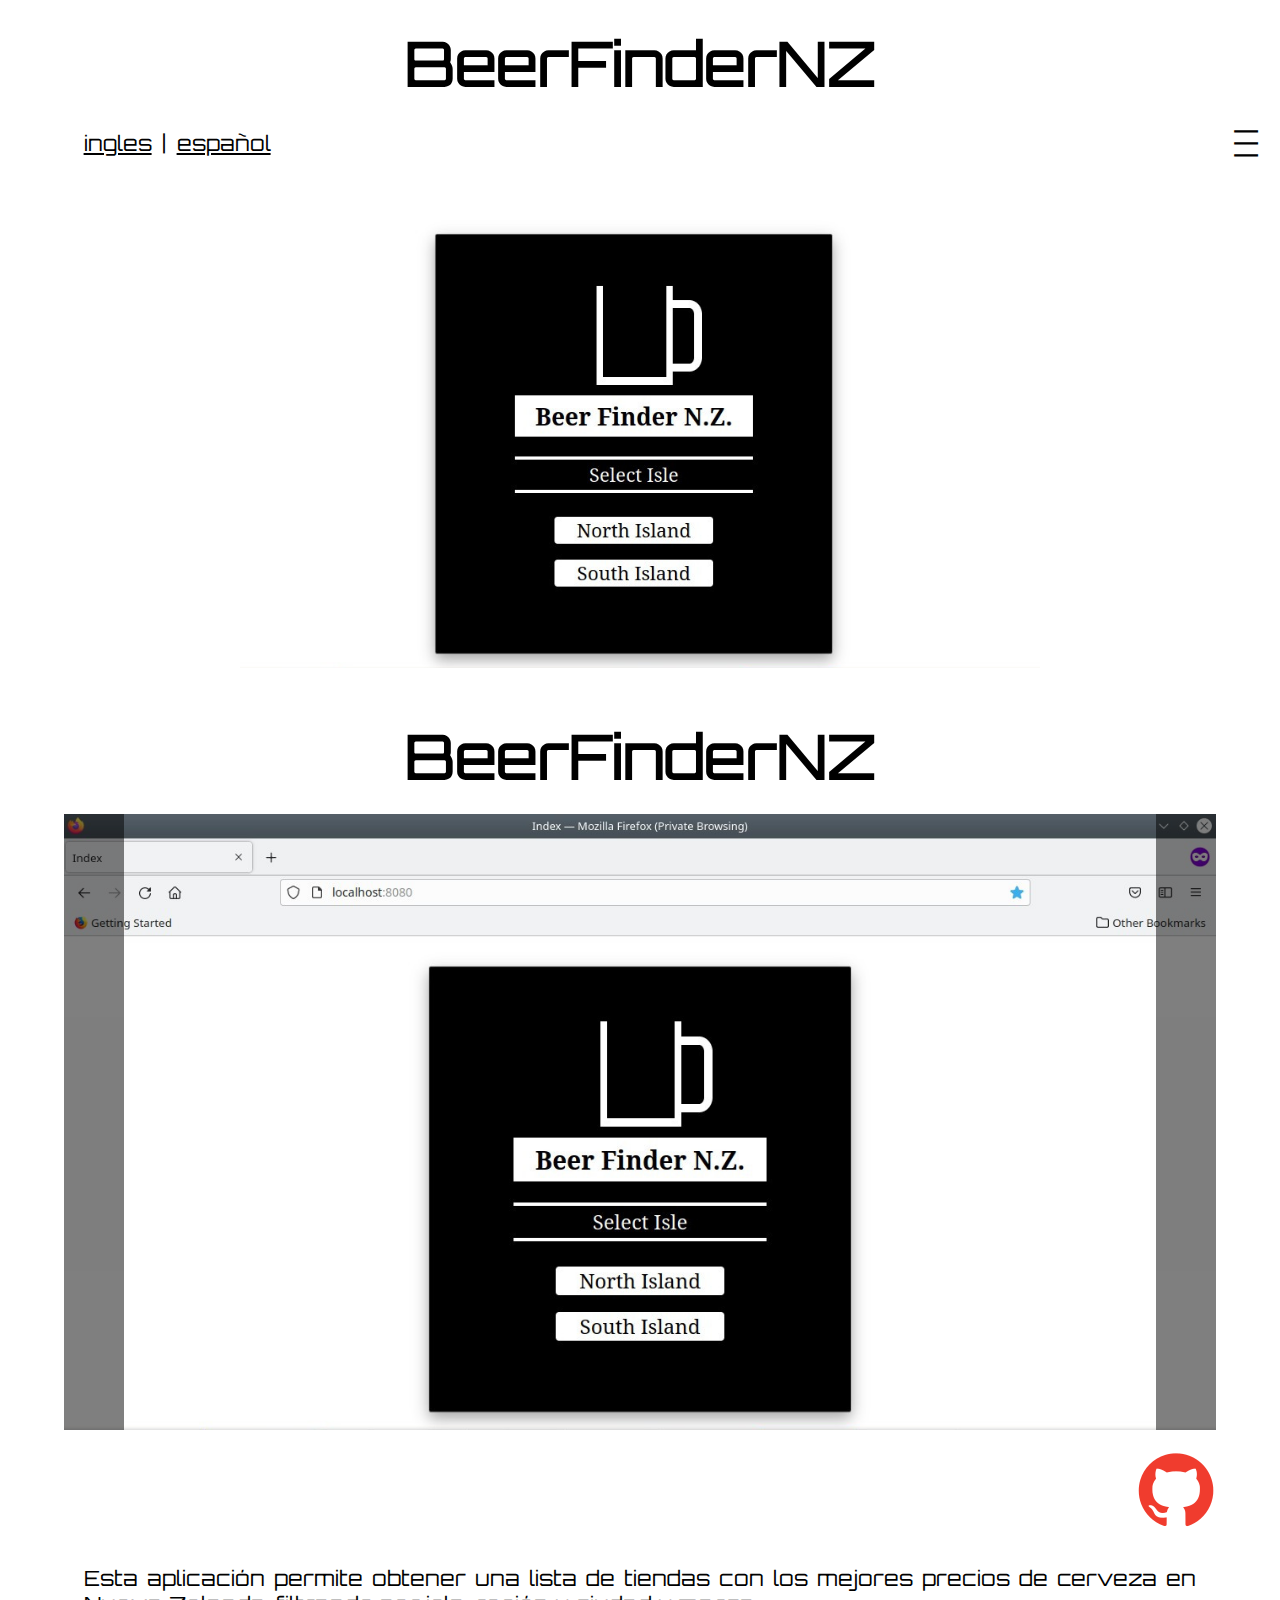
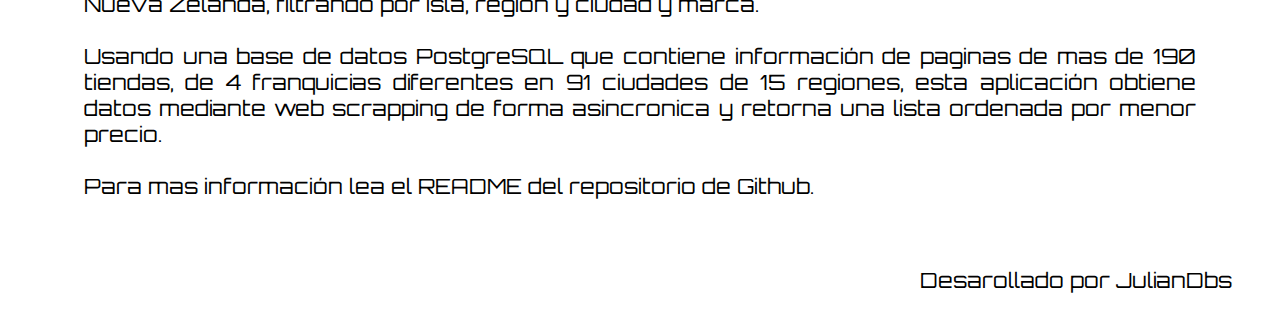
<file: es/project/beerfindernz/index.html>
<!DOCTYPE html>
<html lang="en">
    <head>
        <meta name="viewport" content="width=device-width, initial-scale=1.0">
        <meta name="color-scheme" content="light dark"></meta>
        <link href="/styles/style.css" rel="stylesheet" type="text/css">
        <link href="/icons/icon.png" rel="icon" type="image/png">
        <title>BeerFinderNZ</title>
    </head>
    <body>
        <header class="project__header" id="header-bar">
            <h1 class="project-header__h1">BeerFinderNZ</h1>
        </header>
        <nav class="project__nav" id="nav-bar">
            <ul class="project-nav__ul">
                <button class="project-nav__b" style="width:40px; height:40px;" id="project-nav-theme-button"></button>
                <hr class="project-nav__hr"/>
                <a href="/es/" class="home-nav__a">Inicio</a>
                <hr class="project-nav__hr"/>
                <div class="project-nav__div-lang">
                    <a class="project-nav__a-lang" href="/en/project/beerfindernz/">ingles</a>
                    <p class="project-nav__p-lang"> | </p>
                    <a class="project-nav__a-lang" href="/es/project/beerfindernz/">español</a>
                </div>
            </ul>
            <ul class="project-nav__ul-mobile" style="display: none;">
                <button class="project-nav-mobile__b" style="width:40px; height:40px;" id="project-nav-mobile-theme-button"></button>
                <div class="project-nav-mobile__div-lang">
                    <a class="project-nav-mobile__a-lang" href="/en/project/beerfindernz/">ingles</a>
                    <p class="project-nav-mobile__p-lang"> | </p>
                    <a class="project-nav-mobile__a-lang" href="/es/project/beerfindernz/">español</a>
                </div>
                <div class="project-nav-ul-mobile__div-b" id="project-nav-bar-ul-mobile-button">
                    <p class="project-nav-ul-mobile__p">| | |</p>
                </div>
                <div class="project-nav-ul-mobile__div-background" style="display: none;" id="project-nav-ul-mobile-menu-background" onclick="closeMobileMenu()"></div>
                <div class="project-nav-ul-mobile__div" style="display: none;" id="project-nav-ul-mobile-menu">
                    <a href="/es/" class="project-nav-ul-mobile__a" onclick="closeMobileMenu()">Inicio</a>
                </div>
                <script>
                    const navBar = document.getElementById("nav-bar");
                    const navBarOffset = navBar.offsetTop;
                    window.onscroll = function() {
                        if (window.pageYOffset >  navBarOffset) {
                            navBar.classList.add("sticky-nav-bar");
                        } else {
                            navBar.classList.remove("sticky-nav-bar");
                        }
                    };
                    const themeButton = document.getElementById("project-nav-theme-button");
                    themeButton.addEventListener("click", function() {
                        let currentTheme = localStorage.getItem("theme");
                        switch (currentTheme) {
                            case "dark":
                                localStorage.setItem("theme", "light");
                                location.reload();
                                break;
                            case "light":
                                localStorage.setItem("theme", "dark");
                                location.reload();
                                break;
                        }
                    });
                    const mobileThemeButton = document.getElementById("project-nav-mobile-theme-button");
                    mobileThemeButton.addEventListener("click", function() {
                        let currentTheme = localStorage.getItem("theme");
                        switch (currentTheme) {
                            case "dark":
                                localStorage.setItem("theme", "light");
                                location.reload();
                                break;
                            case "light":
                                localStorage.setItem("theme", "dark");
                                location.reload();
                                break;
                        }
                    });
                </script>
            </ul>
        </nav>
        <main class="project__main">
            <section class="project__section">
                <article class="project__article">
                    <div class="project-article__div">
                        <picture class="project-article-div__picture-logo">
                            <img class="project-article-div__img-logo" src="/logos/beerfindernz-logo.png" style="width:800px; height: 450px;">
                        </picture>
                        <h1 class="project-article__h1">BeerFinderNZ</h1>
                    </div>
                    <div class="project-article__div-ig">
                        <button class="project-article-div-ig__button-l" id="project-article-div-ig-button-l">&#60; </button>
                        <div class="project-article-div-ig__div-image">
                            <picture class="project-article-div-ig-div-image__picture" id="product-article-div-ig-div-image-picture-0">
                                <img class="project-article-div-ig-div-image__img" style="width: 1336px; height: auto;" src="/screenshots/beerfindernz-0.jpg">
                            </picture>
                            <picture class="project-article-div-ig-div-image__picture" style="display:none;" id="product-article-div-ig-div-image-picture-1">
                                <img class="project-article-div-ig-div-image__img" style="width: 1336px; height: auto;" src="/screenshots/beerfindernz-1.jpg">
                            </picture>
                            <picture class="project-article-div-ig-div-image__picture" style="display:none;" id="product-article-div-ig-div-image-picture-2">
                                <img class="project-article-div-ig-div-image__img" style="width: 1336px; height: auto;" src="/screenshots/beerfindernz-2.jpg">
                            </picture>
                            <picture class="project-article-div-ig-div-image__picture" style="display:none;" id="product-article-div-ig-div-image-picture-3">
                                <img class="project-article-div-ig-div-image__img" style="width: 1336px; height: auto;" src="/screenshots/beerfindernz-3.jpg">
                            </picture>
                            <picture class="project-article-div-ig-div-image__picture" style="display:none;" id="product-article-div-ig-div-image-picture-4">
                                <img class="project-article-div-ig-div-image__img" style="width: 1336px; height: auto;" src="/screenshots/beerfindernz-4.jpg">
                            </picture>
                            <picture class="project-article-div-ig-div-image__picture" style="display:none;" id="product-article-div-ig-div-image-picture-5">
                                <img class="project-article-div-ig-div-image__img" style="width: 1336px; height: auto;" src="/screenshots/beerfindernz-5.jpg">
                            </picture>
                            <picture class="project-article-div-ig-div-image__picture" style="display:none;" id="product-article-div-ig-div-image-picture-6">
                                <img class="project-article-div-ig-div-image__img" style="width: 1336px; height: auto;" src="/screenshots/beerfindernz-6.jpg">
                            </picture>
                            <picture class="project-article-div-ig-div-image__picture" style="display:none;" id="product-article-div-ig-div-image-picture-7">
                                <img class="project-article-div-ig-div-image__img" style="width: 1336px; height: auto;" src="/screenshots/beerfindernz-7.jpg">
                            </picture>
                            <picture class="project-article-div-ig-div-image__picture" style="display:none;" id="product-article-div-ig-div-image-picture-8">
                                <img class="project-article-div-ig-div-image__img" style="width: 1336px; height: auto;" src="/screenshots/beerfindernz-8.jpg">
                            </picture>
                            <picture class="project-article-div-ig-div-image__picture" style="display:none;" id="product-article-div-ig-div-image-picture-9">
                                <img class="project-article-div-ig-div-image__img" style="width: 1336px; height: auto;" src="/screenshots/beerfindernz-9.jpg">
                            </picture>
                            <picture class="project-article-div-ig-div-image__picture" style="display:none;" id="product-article-div-ig-div-image-picture-10">
                                <img class="project-article-div-ig-div-image__img" style="width: 1336px; height: auto;"src="/screenshots/beerfindernz-10.jpg">
                            </picture>
                        </div>
                        <button class="project-article-div-ig__button-r" id="project-article-div-ig-button-r">&#62;</button>
                        <script>
                            let imageCount = 0;
                            const igButtonL = document.getElementById("project-article-div-ig-button-l");
                            const imageList = [
                                document.getElementById("product-article-div-ig-div-image-picture-0"),
                                document.getElementById("product-article-div-ig-div-image-picture-1"),
                                document.getElementById("product-article-div-ig-div-image-picture-2"),
                                document.getElementById("product-article-div-ig-div-image-picture-3"),
                                document.getElementById("product-article-div-ig-div-image-picture-4"),
                                document.getElementById("product-article-div-ig-div-image-picture-5"),
                                document.getElementById("product-article-div-ig-div-image-picture-6"),
                                document.getElementById("product-article-div-ig-div-image-picture-7"),
                                document.getElementById("product-article-div-ig-div-image-picture-8"),
                                document.getElementById("product-article-div-ig-div-image-picture-9"),
                                document.getElementById("product-article-div-ig-div-image-picture-10")
                            ];
                            igButtonL.addEventListener("click", function() {
                                if (imageCount > 0) {
                                    imageCount -= 1;
                                    showImageOnGallery(imageCount);
                                }
                            });
                            const igButtonR = document.getElementById("project-article-div-ig-button-r");
                            igButtonR.addEventListener("click", function() {
                                if (imageCount < 10) {
                                    imageCount += 1;
                                    showImageOnGallery(imageCount);
                                }
                            });
                            function showImageOnGallery(imageNumber) {
                                for (let i = 0; i < imageList.length; i++) {
                                    if (i == imageNumber) {
                                        imageList[i].style.display = "flex";
                                    } else {
                                        imageList[i].style.display = "none";
                                    }
                                }
                            }
                        </script>
                    </div>
                    <div class="project-article__div-info">
                        <div class="project-article-div-info__div-links">
                            <a class="social-links-article__a" href="https://github.com/JulianDbs/BeerFinderNZ">
                                <img class="social-links-article__img" src="/logos/github-logo.png" style="width: 80px; height: 80px;">
                            </a>
                        </div>
                        <p class="project-article-div-info__p">
                            Esta aplicación permite obtener una lista de tiendas con los mejores precios de cerveza en Nueva Zelanda,
                            filtrando por isla, región y ciudad y marca.
                            <br></br>
                            Usando una base de datos PostgreSQL que contiene información de paginas de mas de 190 tiendas,
                            de 4 franquicias diferentes en 91 ciudades de 15 regiones, esta aplicación obtiene datos mediante web scrapping de forma asincronica y
                            retorna una lista ordenada por menor precio.
                            <br></br>
                            Para mas información lea el README del repositorio de Github.
                        </p>
                    </div>
                </article>
            </section>
        </main>
        <footer class="project__footer">
            <div class="project-footer__div">
                <p class="project-footer__p">Desarollado por JulianDbs</p>
            </div>
        </footer>

        <script>
            const button = document.getElementById("project-nav-bar-ul-mobile-button");
            const menuMobile = document.getElementById("project-nav-ul-mobile-menu");
            const menuMobileBackground = document.getElementById("project-nav-ul-mobile-menu-background");
            button.addEventListener("click", function() {
                button.classList.toggle("ul-mobile__pressed");
                menuMobile.classList.toggle("show-mobile-menu");
                menuMobileBackground.classList.toggle("show-mobile-menu");
            });
            function closeMobileMenu() {
                button.classList.toggle("ul-mobile__pressed");
                menuMobile.classList.toggle("show-mobile-menu");
                menuMobileBackground.classList.toggle("show-mobile-menu");
            }
        </script>
        
        <script>
            window.onload = function() {
                const currentTheme = localStorage.getItem("theme");
                if (currentTheme == null ||  currentTheme != "dark" && currentTheme != "light") {
                    localStorage.setItem("theme", "light");
                }
                switch (localStorage.getItem("theme")) {
                    case "dark":
                        document.body.classList.toggle("dark-theme");
                        break;
                    case "light":
                        document.body.classList.toggle("light-theme");
                        break;
                    default:
                        document.body.classList.toggle("dark-theme");
                        break;                        
                }
            };
        </script>
    </body>
</html>
</file>
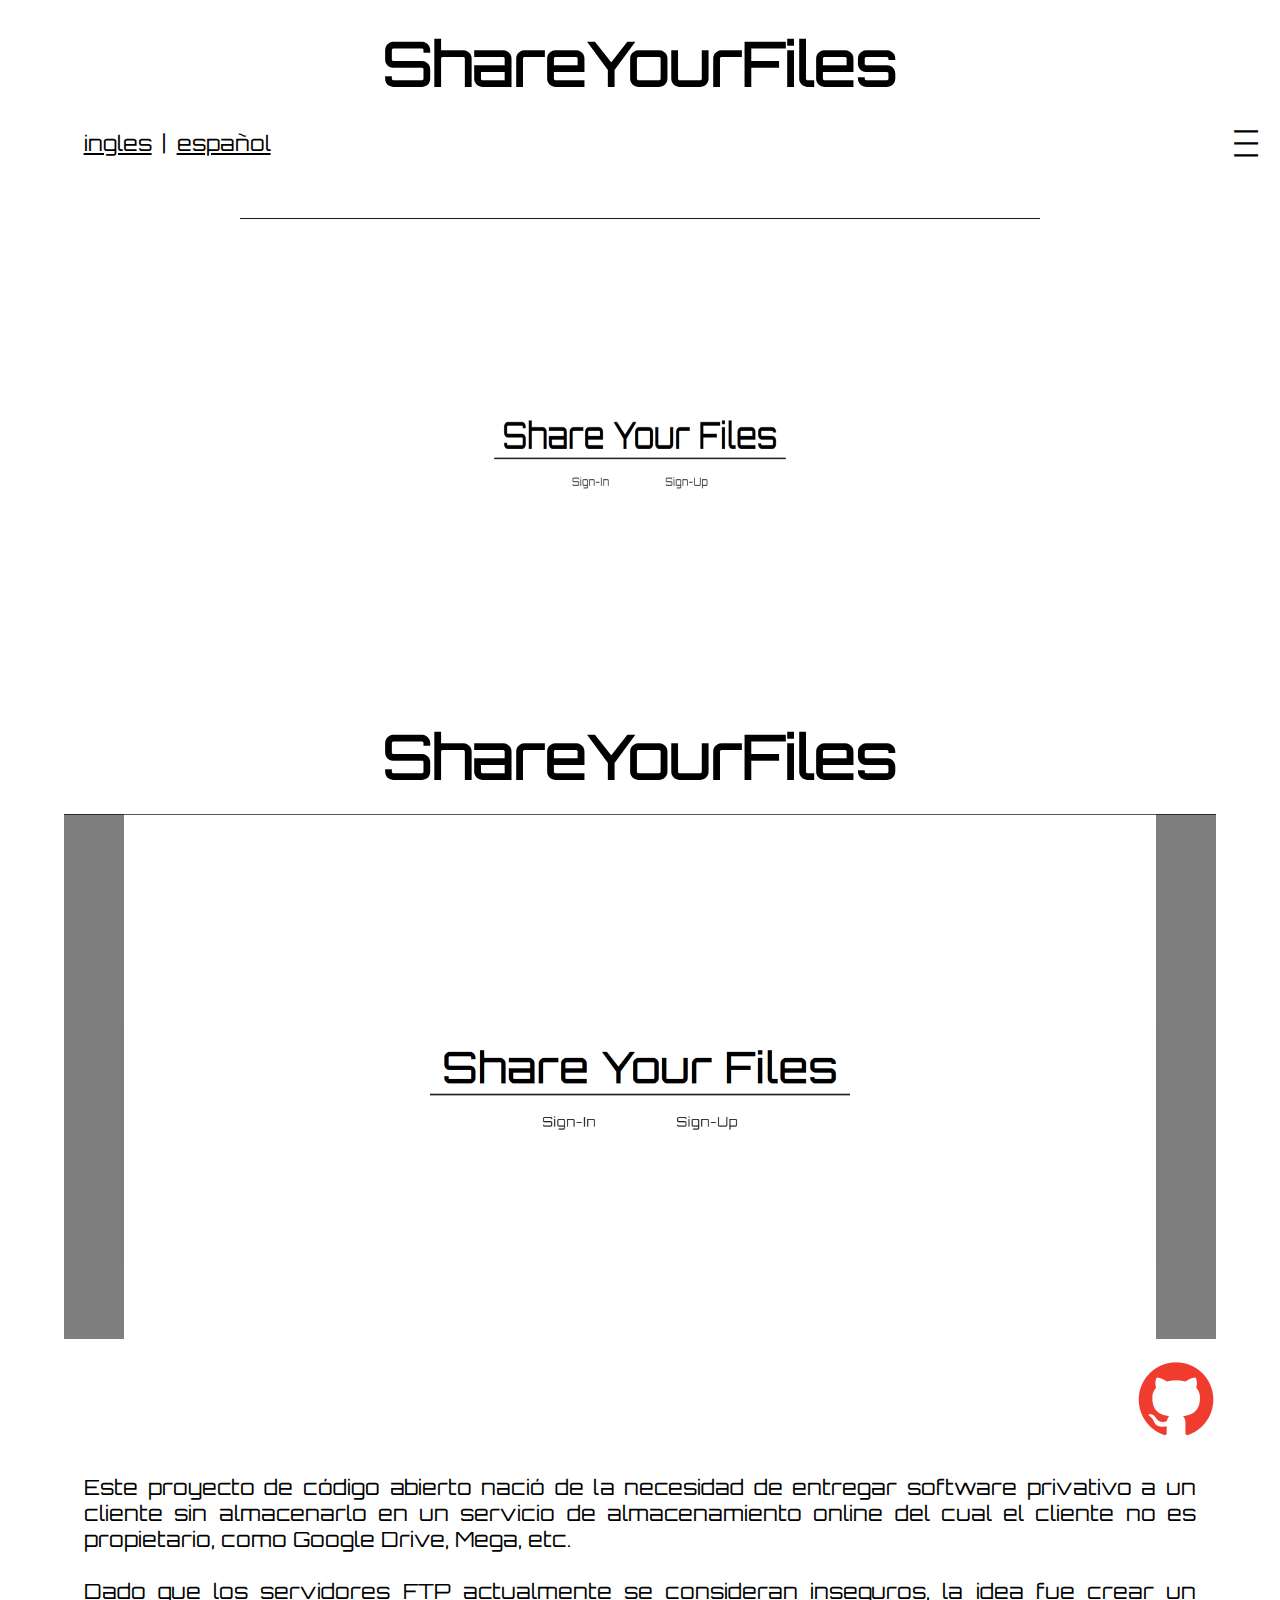
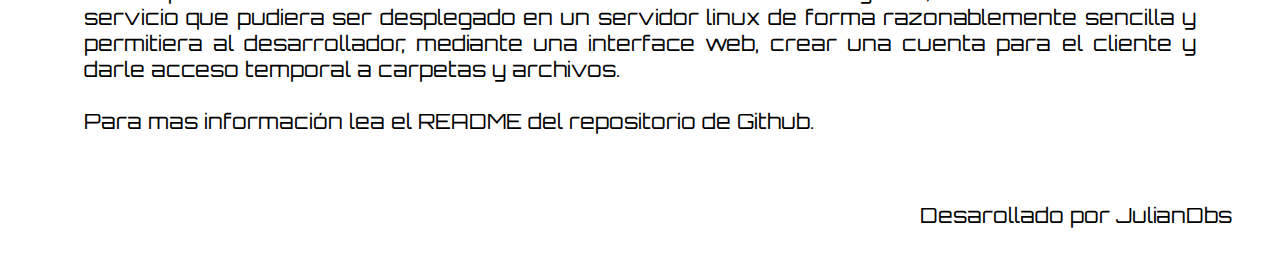
<file: es/project/shareyourfiles/index.html>
<!DOCTYPE html>
<html lang="en">
    <head>
        <meta name="viewport" content="width=device-width, initial-scale=1.0">
        <meta name="color-scheme" content="light dark"></meta>
        <link href="/styles/style.css" rel="stylesheet" type="text/css">
        <link href="/icons/icon.png" rel="icon" type="image/png">
        <title>ShareYourFiles</title>
    </head>
    <body>
        <header class="project__header" id="header-bar">
            <h1 class="project-header__h1">ShareYourFiles</h1>
        </header>
        <nav class="project__nav" id="nav-bar">
            <ul class="project-nav__ul">
                <button class="project-nav__b" style="width:40px; height:40px;" id="project-nav-theme-button"></button>
                <hr class="project-nav__hr"/>
                <a href="/es/" class="home-nav__a">Inicio</a>
                <hr class="project-nav__hr"/>
                <div class="project-nav__div-lang">
                    <a class="project-nav__a-lang" href="/en/project/shareyourfiles/">ingles</a>
                    <p class="project-nav__p-lang"> | </p>
                    <a class="project-nav__a-lang" href="/es/project/shareyourfiles/">español</a>
                </div>
            </ul>
            <ul class="project-nav__ul-mobile" style="display: none;">
                <button class="project-nav-mobile__b" style="width:40px; height:40px;" id="project-nav-mobile-theme-button"></button>
                <div class="project-nav-mobile__div-lang">
                    <a class="project-nav-mobile__a-lang" href="/en/project/shareyourfiles/">ingles</a>
                    <p class="project-nav-mobile__p-lang"> | </p>
                    <a class="project-nav-mobile__a-lang" href="/es/project/shareyourfiles/">español</a>
                </div>
                <div class="project-nav-ul-mobile__div-b" id="project-nav-bar-ul-mobile-button">
                    <p class="project-nav-ul-mobile__p">| | |</p>
                </div>
                <div class="project-nav-ul-mobile__div-background" style="display: none;" id="project-nav-ul-mobile-menu-background" onclick="closeMobileMenu()"></div>
                <div class="project-nav-ul-mobile__div" style="display: none;" id="project-nav-ul-mobile-menu">
                    <a href="/es/" class="project-nav-ul-mobile__a" onclick="closeMobileMenu()">Inicio</a>
                </div>
                <script>
                    const navBar = document.getElementById("nav-bar");
                    const navBarOffset = navBar.offsetTop;
                    window.onscroll = function() {
                        if (window.pageYOffset >  navBarOffset) {
                            navBar.classList.add("sticky-nav-bar");
                        } else {
                            navBar.classList.remove("sticky-nav-bar");
                        }
                    };
                    const themeButton = document.getElementById("project-nav-theme-button");
                    themeButton.addEventListener("click", function() {
                        let currentTheme = localStorage.getItem("theme");
                        switch (currentTheme) {
                            case "dark":
                                localStorage.setItem("theme", "light");
                                location.reload();
                                break;
                            case "light":
                                localStorage.setItem("theme", "dark");
                                location.reload();
                                break;
                        }
                    });
                    const mobileThemeButton = document.getElementById("project-nav-mobile-theme-button");
                    mobileThemeButton.addEventListener("click", function() {
                        let currentTheme = localStorage.getItem("theme");
                        switch (currentTheme) {
                            case "dark":
                                localStorage.setItem("theme", "light");
                                location.reload();
                                break;
                            case "light":
                                localStorage.setItem("theme", "dark");
                                location.reload();
                                break;
                        }
                    });
                </script>
            </ul>
        </nav>
        <main class="project__main">
            <section class="project__section">
                <article class="project__article">
                    <div class="project-article__div">
                        <picture class="project-article-div__picture-logo">
                            <img class="project-article-div__img-logo" src="/logos/share-your-files-logo.png" style="width:800px; height: 450px;">
                        </picture>
                        <h1 class="project-article__h1">ShareYourFiles</h1>
                    </div>
                    <div class="project-article__div-ig">
                        <button class="project-article-div-ig__button-l" id="project-article-div-ig-button-l">&#60; </button>
                        <div class="project-article-div-ig__div-image">
                            <picture class="project-article-div-ig-div-image__picture" id="product-article-div-ig-div-image-picture-0">
                                <img class="project-article-div-ig-div-image__img" style="width: 1336px; height: auto;" src="/screenshots/shareyourfiles-0.png">
                            </picture>
                            <picture class="project-article-div-ig-div-image__picture" style="display:none;" id="product-article-div-ig-div-image-picture-1">
                                <img class="project-article-div-ig-div-image__img" style="width: 1336px; height: auto;" src="/screenshots/shareyourfiles-1.png">
                            </picture>
                            <picture class="project-article-div-ig-div-image__picture" style="display:none;" id="product-article-div-ig-div-image-picture-2">
                                <img class="project-article-div-ig-div-image__img" style="width: 1336px; height: auto;" src="/screenshots/shareyourfiles-2.png">
                            </picture>
                            <picture class="project-article-div-ig-div-image__picture" style="display:none;" id="product-article-div-ig-div-image-picture-3">
                                <img class="project-article-div-ig-div-image__img" style="width: 1336px; height: auto;" src="/screenshots/shareyourfiles-3.png">
                            </picture>
                            <picture class="project-article-div-ig-div-image__picture" style="display:none;" id="product-article-div-ig-div-image-picture-4">
                                <img class="project-article-div-ig-div-image__img" style="width: 1336px; height: auto;" src="/screenshots/shareyourfiles-4.png">
                            </picture>
                            <picture class="project-article-div-ig-div-image__picture" style="display:none;" id="product-article-div-ig-div-image-picture-5">
                                <img class="project-article-div-ig-div-image__img" style="width: 1336px; height: auto;" src="/screenshots/shareyourfiles-5.png">
                            </picture>
                            <picture class="project-article-div-ig-div-image__picture" style="display:none;" id="product-article-div-ig-div-image-picture-6">
                                <img class="project-article-div-ig-div-image__img" style="width: 1336px; height: auto;" src="/screenshots/shareyourfiles-6.png">
                            </picture>
                            <picture class="project-article-div-ig-div-image__picture" style="display:none;" id="product-article-div-ig-div-image-picture-7">
                                <img class="project-article-div-ig-div-image__img" style="width: 1336px; height: auto;" src="/screenshots/shareyourfiles-7.png">
                            </picture>
                            <picture class="project-article-div-ig-div-image__picture" style="display:none;" id="product-article-div-ig-div-image-picture-8">
                                <img class="project-article-div-ig-div-image__img" style="width: 1336px; height: auto;" src="/screenshots/shareyourfiles-8.png">
                            </picture>
                            <picture class="project-article-div-ig-div-image__picture" style="display:none;" id="product-article-div-ig-div-image-picture-9">
                                <img class="project-article-div-ig-div-image__img" style="width: 1336px; height: auto;" src="/screenshots/shareyourfiles-9.png">
                            </picture>
                            <picture class="project-article-div-ig-div-image__picture" style="display:none;" id="product-article-div-ig-div-image-picture-10">
                                <img class="project-article-div-ig-div-image__img" style="width: 1336px; height: auto;"src="/screenshots/shareyourfiles-10.png">
                            </picture>
                            <picture class="project-article-div-ig-div-image__picture" style="display:none;" id="product-article-div-ig-div-image-picture-11">
                                <img class="project-article-div-ig-div-image__img" style="width: 1336px; height: auto;"src="/screenshots/shareyourfiles-11.png">
                            </picture>
                        </div>
                        <button class="project-article-div-ig__button-r" id="project-article-div-ig-button-r">&#62;</button>
                        <script>
                            let imageCount = 0;
                            const igButtonL = document.getElementById("project-article-div-ig-button-l");
                            const imageList = [
                                document.getElementById("product-article-div-ig-div-image-picture-0"),
                                document.getElementById("product-article-div-ig-div-image-picture-1"),
                                document.getElementById("product-article-div-ig-div-image-picture-2"),
                                document.getElementById("product-article-div-ig-div-image-picture-3"),
                                document.getElementById("product-article-div-ig-div-image-picture-4"),
                                document.getElementById("product-article-div-ig-div-image-picture-5"),
                                document.getElementById("product-article-div-ig-div-image-picture-6"),
                                document.getElementById("product-article-div-ig-div-image-picture-7"),
                                document.getElementById("product-article-div-ig-div-image-picture-8"),
                                document.getElementById("product-article-div-ig-div-image-picture-9"),
                                document.getElementById("product-article-div-ig-div-image-picture-10"),
                                document.getElementById("product-article-div-ig-div-image-picture-11")
                            ];
                            igButtonL.addEventListener("click", function() {
                                if (imageCount > 0) {
                                    imageCount -= 1;
                                    showImageOnGallery(imageCount);
                                }
                            });
                            const igButtonR = document.getElementById("project-article-div-ig-button-r");
                            igButtonR.addEventListener("click", function() {
                                if (imageCount < 11) {
                                    imageCount += 1;
                                    showImageOnGallery(imageCount);
                                }
                            });
                            function showImageOnGallery(imageNumber) {
                                for (let i = 0; i < imageList.length; i++) {
                                    if (i == imageNumber) {
                                        imageList[i].style.display = "flex";
                                    } else {
                                        imageList[i].style.display = "none";
                                    }
                                }
                            }
                        </script>
                    </div>
                    <div class="project-article__div-info">
                        <div class="project-article-div-info__div-links">
                            <a class="social-links-article__a" href="https://github.com/JulianDbs/ShareYourFiles">
                                <img class="social-links-article__img" src="/logos/github-logo.png" style="width: 80px; height: 80px;">
                            </a>
                        </div>
                        <p class="project-article-div-info__p">
                            Este proyecto de código abierto nació de la necesidad de entregar software privativo a un cliente sin almacenarlo en un servicio de almacenamiento
                            online del cual el cliente no es propietario, como Google Drive, Mega, etc.
                            <br></br>
                            Dado que los servidores FTP actualmente se consideran inseguros, la idea fue crear un servicio que pudiera ser desplegado en un servidor
                            linux de forma razonablemente sencilla y permitiera al desarrollador, mediante una interface web, crear una cuenta para el cliente y darle acceso
                            temporal a  carpetas y archivos.
                            <br></br>
                            Para mas información lea el README del repositorio de Github.
                        </p>
                    </div>
                </article>
            </section>
        </main>
        <footer class="project__footer">
            <div class="project-footer__div">
                <p class="project-footer__p">Desarollado por JulianDbs</p>
            </div>
        </footer>

        <script>
            const button = document.getElementById("project-nav-bar-ul-mobile-button");
            const menuMobile = document.getElementById("project-nav-ul-mobile-menu");
            const menuMobileBackground = document.getElementById("project-nav-ul-mobile-menu-background");
            button.addEventListener("click", function() {
                button.classList.toggle("ul-mobile__pressed");
                menuMobile.classList.toggle("show-mobile-menu");
                menuMobileBackground.classList.toggle("show-mobile-menu");
            });
            function closeMobileMenu() {
                button.classList.toggle("ul-mobile__pressed");
                menuMobile.classList.toggle("show-mobile-menu");
                menuMobileBackground.classList.toggle("show-mobile-menu");
            }
        </script>
        
        <script>
            window.onload = function() {
                const currentTheme = localStorage.getItem("theme");
                if (currentTheme == null ||  currentTheme != "dark" && currentTheme != "light") {
                    localStorage.setItem("theme", "light");
                }
                switch (localStorage.getItem("theme")) {
                    case "dark":
                        document.body.classList.toggle("dark-theme");
                        break;
                    case "light":
                        document.body.classList.toggle("light-theme");
                        break;
                    default:
                        document.body.classList.toggle("dark-theme");
                        break;                        
                }
            };
        </script>
    </body>
</html>
</file>
<file: styles/style.css>
:root {
    --primary-color-dark: #252323;
    --secondary-color-dark: #E7AF36;
    --tertiary-color-dark: white;

    --primary-color-light: white;
    --secondary-color-light: #252323;
    --tertiary-color-light: #E7AF36;

    --border-primary-size: 3px;
    --border-secondary-size: 5px;
    --font-primary-size: 21px;
    --font-secondary-size: 18px;
    --font-tertiary-size: 30px;
    --font-primary-family: Orbitron;
    --header-height: 110px;
    --nav-height: 50px;
    --footer-height: 50px;
}

@media (prefers-color-scheme: dark) {
    body.dark-theme {
        --primary-color: var(--primary-color-dark);
        --secondary-color: var(--secondary-color-dark);
        --tertiary-color: var(--tertiary-color-dark);
        --background-primary-color: var(--primary-color);
        --background-secondary-color: var(--secondary-color);
        --background-tertiary-color: var(--tertiary-color);
        --border-primary-color: var(--primary-color);
        --border-secondary-color: var(--secondary-color);
        --border-tertiary-color: var(--secondary-color);
        --font-primary-color: var(--primary-color);
        --font-secondary-color: var(--secondary-color);
        --font-tertiary-color: var(--tertiary-color);    
    }
    
    body .job-nav-mobile__b,
    body .job-nav__b,
    body .project-nav-mobile__b,
    body .project-nav__b,
    body .home-nav-mobile__b,
    body .home-nav__b {
        background-image: url(/icons/light-theme-logo.png);
    }

    body .job-nav-mobile__b:hover,
    body .job-nav__b:hover,
    body .project-nav-mobile__b:hover,
    body .project-nav__b:hover,
    body .home-nav-mobile__b:hover,
    body .home-nav__b:hover {
        background-image: url(/icons/light-theme-logo-hover.png);
    }

    
    body.light-theme {
        --primary-color: var(--primary-color-light);
        --secondary-color: var(--secondary-color-light);
        --tertiary-color: var(--tertiary-color-light);        
        --background-primary-color: var(--primary-color);
        --background-secondary-color: var(--secondary-color);
        --background-tertiary-color: var(--tertiary-color);
        --border-primary-color: var(--primary-color);
        --border-secondary-color: var(--secondary-color);
        --border-tertiary-color: var(--secondary-color);
        --font-primary-color: var(--primary-color);
        --font-secondary-color: var(--secondary-color);
        --font-tertiary-color: var(--tertiary-color);    
    }

    body.light-theme .job-nav-mobile__b,
    body.light-theme .job-nav__b,
    body.light-theme .project-nav-mobile__b,
    body.light-theme .project-nav__b,
    body.light-theme .home-nav-mobile__b,
    body.light-theme .home-nav__b {
        background-image: url(/icons/dark-theme-logo.png);
    }

    body.light-theme .home-nav-mobile__b:hover,
    body.light-theme .home-nav__b:hover {
        background-image: url(/icons/dark-theme-logo-hover.png);
    }
   
    body.light-theme .about-me-article__p {
        color: var(--font-primary-color);
    }
    
    body.light-theme .services_article__h1 {
        color: var(--font-tertiary-color);
    }
    
}

h1, p {
    pointer-events: none;
}

@font-face {
    font-family : 'Orbitron';
    src: url('/fonts/Orbitron/Orbitron-Regular.ttf');
}

body {
    font-family: var(--font-primary-family);    
    background-color: var(--background-primary-color);
}

p, a {
    font-size: var(--font-primary-size);
    color: var(--font-primary-color);
}

header, section, article, div {
    display: flex;
    flex-direction: column;
    justify-content: center;
}

.job__header,
.project__header,
.home__header {
    height: var(--header-height);
    flex-direction: row;
    justify-content: center;
}

.job-header__h1,
.project-header__h1,
.home-header__h1 {
    margin: 10px 20px;
    font-family: var(--font-primary-family);
    font-size: 60px;
    color: var(--font-secondary-color);
    display: flex;
    justify-content: center;
    align-items: center;
}

.job__nav,
.project__nav,
.home__nav {
    height: var(--nav-height);
    display: flex;
    justify-content: center;
    align-content: center;
    background-color: var(--background-secondary-color);
}

.sticky-nav-bar {
    position: sticky;
    top: 0;
    z-index: 3;
}

.sticky-nav-bar,
.job-nav__ul-mobile,
.project-nav__ul-mobile,
.home-nav__ul-mobile {
    margin: 0;
}

.sticky-nav-bar .show-mobile-menu {
    top: var(--nav-height);
    right: 0;
}

.job-nav__ul,
.project-nav__ul,
.home-nav__ul {
    display: flex;
    justify-content: center;
    align-items: center;
    height: var(--nav-height);
    margin: 0;
    padding: 0;
}

.job-nav__a,
.project-nav__a,
.home-nav__a {
    width:  auto;
    margin: 0 20px;
    text-align: center;
    font-size: var(--font-secondary-size);
}

.job-nav__a:hover,
.project-nav__a:hover,
.home-nav__a:hover {
    color: var(--font-tertiary-color);
}

.job-nav__hr,
.project-nav__hr,
.home-nav__hr {
    height: 4px;
    width: 4px;
    margin: 0 10px;
    border: var(--background-primary-color) solid var(--border-primary-size);
    border-radius: 50%;
}

.job-nav__b,
.project-nav__b,
.home-nav__b {
    cursor: pointer;
    margin: auto 15px auto 0 ;
    padding: 0;
    border: none;
    background: none;
    background-color: transparent;
    background-size: contain;
}

.job-nav__div-lang,
.project-nav__div-lang,
.home-nav__div-lang {
    height: 40px;
    margin: auto 0 auto 14px;
    flex-direction: row;
    justify-content: center;
    align-items: center;
    gap: 10px;
}

.job-nav__a-lang,
.project-nav__a-lang,
.home-nav__a-lang {
    text-decoration: none;
}

.job-nav__a-lang:hover,
.project-nav__a-lang:hover,
.home-nav__a-lang:hover {
    color: var(--font-tertiary-color);
}

.job-nav__ul-mobile,
.project-nav__ul-mobile,
.home-nav__ul-mobile {
    display: flex;
    flex-direction: row;
    justify-content: left;
    align-content: center;
    width: 100%;
    height: var(--nav-height);
    margin: 0;
    padding: 0;
}

.job-nav-mobile__b,
.project-nav-mobile__b,
.home-nav-mobile__b {
    cursor: pointer;
    margin: 0;
    margin: auto 2vw auto 10px ;
    padding: 0;
    border: none;
    background: none;
    background-color: transparent;
    background-size: contain;
}

.job-nav-mobile__div-lang,
.project-nav-mobile__div-lang,
.home-nav-mobile__div-lang {
    height: 40px;
    width: auto;
    margin: auto 0 auto 0;
    flex-direction: row;
    justify-content: center;
    align-items: center;
    gap: 10px;
}

.job-nav-ul-mobile__div-b,
.project-nav-ul-mobile__div-b,
.home-nav-ul-mobile__div-b {
    cursor: pointer;
    position: absolute;
    width: var(--nav-height);
    height: var(--nav-height);
    margin: 0 8px 0 0;
    padding: 0;
    right: 0;
    justify-content: center;
    align-items: center;
}

.job-nav-ul-mobile__div-b:hover p,
.project-nav-ul-mobile__div-b:hover p,
.home-nav-ul-mobile__div-b:hover p{
    color: var(--font-tertiary-color);
}

.job-nav-ul-mobile__p,
.project-nav-ul-mobile__p,
.home-nav-ul-mobile__p {
    display: flex;
    align-items: center;
    justify-content: center;
    margin: 0;
    padding: 0;
    width: var(--nav-height);
    height: var(--nav-height);
    font-size: 25px;
    transform: rotate(90deg);
}

.ul-mobile__pressed {transform: rotate(-90deg);}

.ul-mobile__pressed p{
    color: var(--font-tertiary-color);
}

.job-nav-ul-mobile__div,
.project-nav-ul-mobile__div,
.home-nav-ul-mobile__div {
    flex-direction: column;
    top: calc(var(--header-height) + var(--nav-height) + 8px);
    width: 280px;
    right: 8px;
    margin: 2px 0 0 0;
    padding: 20px;
    gap: 15px;
    background-color: var(--background-tertiary-color);
    z-index: 6;
}

.job-nav-ul-mobile__div-background,
.project-nav-ul-mobile__div-background,
.home-nav-ul-mobile__div-background {
    position: fixed;
    top:0;
    left: 0;
    width: 100vw;
    height: 100vh;
    z-index: 5;
}

.job-nav-ul-mobile__a,
.project-nav-ul-mobile__a,
.home-nav-ul-mobile__a {
    text-decoration: none;
    text-align: center;
    font-size: var(--font-tertiary-size);
    color: var(--font-secondary-color);
}

.job-nav-ul-mobile__a:hover,
.project-nav-ul-mobile__a:hover,
.home-nav-ul-mobile__a:hover {
    color: var(--font-primary-color);
}

.show-mobile-menu {
    position: absolute;
    display: flex !important;
}

.job__main,
.project__main,
.home__main,
.start__main {
    display: flex;
    flex-direction: column;
    height: 100%;
    min-height: calc(100vh - calc( var(--header-height) + var(--nav-height) ) - 150px);
}

.start__main {
    justify-content: center;
    align-items: center;
    min-height: 100vh;
}

.home__section {
    display: flex;
    flex-direction: column;
    justify-content: start;
    align-items: center;
    min-height: calc(100vh - calc( var(--header-height) + var(--nav-height) + var(--footer-height) ) + 140px );
    margin: 0 0 0 0;
    padding-top: var(--nav-height);
}

.home-section__div-t {
    align-items: center;
    height: 15px;
    background-color: var(--background-secondary-color);
    margin: 50px 0;
    width: 95vw;
}

.home-section__h1 {
    position: absolute;
    z-index: 2;
    color: var(--font-primary-color);
    margin: 20px;
    padding: 10px;
    width: 250px;
    text-align: center;
    background-color: var(--background-secondary-color);
}

.home-section__div {
    display: grid;
    grid-template-columns: auto auto auto;
}

.home-section__article {
    margin: 0 20px;
    padding: 20px 0;
    background-color: var(--background-primary-color);
}

.about-me__section {
    min-height: calc(100vh - calc( var(--header-height) + var(--nav-height) + var(--footer-height) ) - 250px );
}

.home-about-me__article {
    margin: auto auto;
    max-width: 800px;
    padding: 25px;
    background-color: var(--background-secondary-color);
    gap: 20px;
}

.about-me-article__p {
    margin: 0;
    color: var(--font-primary-color);
    text-align: justify;
}

.home-services__article {
    width: 100%;
    display: grid;
    justify-content: center;
    align-content: center;
    grid-template-columns: auto auto;
    gap: 20px;
}

.services-article__div {
    width: 500px;
    height: 350px;
    border: var(--border-primary-size) solid var(--border-secondary-color);
}

.services-article__img {
    z-index: 1;
}

.services_article__h1 {
    width: inherit;
    height: inherit;
    position: absolute;
    z-index: 1;
    color: var(--font-secondary-color);
    text-align: center;
    font-size: calc(var(--font-tertiary-size) * 1.2);
    display: flex;
    justify-content: center;
    align-items: end;
    padding-bottom: 80px;
}

.home-tech__article {
    padding-top: 30px;
    border: none;
    background-color: transparent;
    justify-content: center;
    align-items: center;
}

.tech-article__div-h1 {
    display: flex;
    justify-content: center;
    align-items: center;
    height: 15px;
    margin: 20px 0 50px  0;
    width: 100%;
    background-color: var(--background-secondary-color);
}

.tech-article__h1 {
    position: absolute;
    z-index: 2;
    width: auto;
    padding: 0 10px;
    height: 50px;
    text-align: center;
    display: flex;
    justify-content: center;
    align-items: center;
    color: var(--font-primary-color);
    background-color: var(--background-secondary-color);
}

.tech-article__div {
    width: 95vw;
    display: grid;
    grid-template-columns: auto auto auto auto auto;
    grid-gap: 2vw;
    margin-bottom: 50px;
}

.tech-article__picture {
    width: 250px;
    height: 320px;
    border: var(--border-secondary-color) solid var(--border-primary-size);
    background-color: var(--background-primary-color);
}

.projects-section__div {
    margin: auto 0;
    display: grid;
    grid-template-columns: auto auto;
    justify-content: center;
    align-items: center;
}

.home-projects__article {
    flex-direction: column;
    cursor: pointer;
    height: auto;
    width: fit-content;
    margin-bottom: 20px;
    padding: 0;
    background-color: var(--background-primary-color);
    border: var(--border-secondary-color) solid var(--border-primary-size);
}

.home-projects-article__a,
.home-jobs-article__a {
    display: flex;
    flex-direction: column;
    color: var(--font-tertiary-color);
    text-decoration: none;
    height: auto;
}

.projects-article__div-text{
    width: 600px;
    display: flex;
    flex-direction: column;
    justify-content: start;
    align-items: start;
}

.projects-article__picture {
    margin: 0;
    padding: 0;
    height: 450px;
    border-top: var(--border-primary-size) solid var(--border-secondary-color);
}

.products-article__picture img {
    margin: 0;
    padding: 0;
}

.projects-article__h1,
.jobs-article__h1{
    margin: 20px;
    color: var(--font-secondary-color);
    font-size: var(--font-tertiary-size);
    padding: 5px 20px;
    text-align: center;
    font-size: var(--font-tertiary-size);
    border-bottom: var(--border-primary-size) solid var(--border-tertiary-color);
}

.jobs-section__div {
    margin: auto 0;
    display: grid;
    justify-content: center;
    align-items: center;
    grid-template-columns: auto auto;
}

.home-jobs__article {
    width: fit-content;
    height: auto;
    margin-bottom: 20px;
    padding: 0;
    border: var(--border-secondary-color) solid var(--border-primary-size);
}

.home-jobs-article__a {
    padding: 0;
    width: auto;
    flex-direction: column;
}

.jobs-article__picture {
    margin: 0;
    padding: 0;
    height: 450px;
    border-top: var(--border-primary-size) solid var(--border-secondary-color);
}

.contact-section__article {
    padding: 0;
}

.contact-article__form {
    margin: 0 auto;
    width: 700px;
    height:auto;
    padding: 20px 50px;
    display: flex;
    flex-direction: column;
    justify-content: center;
    align-items: left;
    background-color: var(--background-primary-color);
    border: var(--border-primary-size) solid var(--border-secondary-color);
}

.contact-article-form__h1{
    background-color: var(--background-primary-color);
    font-size: var(--font-primary-size);
    padding: 0;
    margin-bottom: -10px;
    color: var(--font-secondary-color);
    text-align: center;
}

.contact-article-form__label {
    width: 100%;
    text-align: left;
    margin: 20px 0 0 0;
    font-size: var(--font-tertiary-size);
    color: var(--font-secondary-color);
}

.contact-article-form__input {
    margin: 0;
    width: 100%;
    height: 40px;
    font-size: var(--font-tertiary-size);
    border: var(--border-primary-size) solid var(--border-secondary-color);
    color: var(--font-primary-color);
    background-color: var(--background-secondary-color);
    outline: none;
}

.contact-article-form__input-submit {
    cursor: pointer;
    margin: 20px auto 0 auto;
    width: 210px;
    height: 55px;
    font-size: var(--font-tertiary-size);
    background: none;
    color: var(--font-secondary-color);
    background-color: var(--background-primary-color);
    border: var(--border-primary-size) solid var(--border-secondary-color);
}

.contact-article-form__input-submit:hover {
    color: var(--font-tertiary-color);
}

.name__input {width: 350px;}

.email__input {width: 400px;}

.message__input {
    font-size: var(--font-primary-size);
    min-height: 150px;
}

.contact__section {
    min-height: calc(100vh - calc( var(--header-height) + var(--nav-height) + var(--footer-height) ) - 380px );
}

.social-links__article {
    padding: 10px 50px;
    width: 700px;
    margin: 0 auto 0 auto;
}


.social-links-article__h1 {
    background-color: var(--background-primary-color);
    font-size: var(--font-primary-size);
    padding: 15px;
    color: var(--font-secondary-color);
    text-align: center;
}

.social-links-article__div {
    flex-direction: row;
    gap: 20px;
    margin-top: 20px;
}

.job__footer,
.project__footer,
.home__footer {
    margin: 20px 20px 0 20px;
    display: flex;
    flex-direction: row-reverse;
    height: var(--footer-height);
}

.job-footer__div,
.project-footer__div,
.home-footer__div {
    height: 40px;
    background-color: var(--background-secondary-color);    
}

.job-footer__p,
.project-footer__p,
.home-footer__p {
    margin: 0 20px;
    font-size: var(--font-primary-size);
}

.job__section,
.project__section {
    justify-content: center;
    align-items: center;
}

.job__article,
.project__article {
    justify-content: center;
    align-items: center;
    margin: 0 20vw;
}

.job-article__div,
.project-article__div {
    justify-content: center;
    align-items: center;
    margin-top: 50px;
}

.job-article-div__img-logo,
.project-article-div__img-logo {
    margin-bottom: -8px;
}

.job-article-div__picture-logo,
.project-article-div__picture-logo {
    border: var(--border-primary-size) solid var(--border-secondary-color);
    height: auto;
    display: flex;
    flex-direction: column;
    justify-content: center;
    align-items: center;
}

.job-article-div__img-logo,
.project-article-div__img-logo {
    margin: 0;
}

.job-article__h1,
.project-article__h1 {
    width: 100%;
    margin: 50px 10vw 0 10vw;
    text-align: center;
    color: var(--font-secondary-color);
    font-size: calc(var(--font-tertiary-size)* 2);
    border-bottom: var(--border-primary-size) solid var(--font-secondary-color);
}

.job-article__div-ig,
.project-article__div-ig {
    margin-top: 20px;
    flex-direction: row;
}

.job-article-div-ig-div-image__picture,
.project-article-div-ig-div-image__picture {
    margin: 0;
    height: auto;
    display: flex;
    justify-content: center;
    align-items: center;
}

.job-article-div-ig__button-l,
.job-article-div-ig__button-r,
.project-article-div-ig__button-l,
.project-article-div-ig__button-r {
    cursor: pointer;
    background: none;
    border: none;
    position: relative;
    width: 60px;
    height: auto;
    background-color: black;
    opacity: 50%;
    font-size: var(--font-tertiary-size);
    font-weight: bolder;
}

.job-article-div-ig__button-l:hover,
.job-article-div-ig__button-r:hover,
.project-article-div-ig__button-l:hover,
.project-article-div-ig__button-r:hover {
    opacity: 70%;
}

.job-article-div-ig__button-l,
.project-article-div-ig__button-l {
    left:60px;
}

.job-article-div-ig__button-r,
.project-article-div-ig__button-r {
    right:60px;    
}

.job-article__div-info,
.project-article__div-info {
    margin: 20px 60px 0 60px ;    
}

.job-article-div-info__div-links,
.project-article-div-info__div-links {
    margin: 0;
    justify-content: right;
    align-items: right;
    flex-direction: row;
}

.job-article-div-info__p,
.project-article-div-info__p {
    text-align: justify;
    margin-top: 10px;
    padding: 20px;
    color: var(--font-primary-color);
    background-color: var(--background-secondary-color);
}

.start-loading-div {
    width: 450px;
    height: 450px;
    display: flex;
    justify-content: center;
    align-items: center;
}
  
.start-loading-div-circle-a,
.start-loading-div-circle-b {
    position: absolute;
    border-radius: 50%;
    border: 30px solid var(--border-tertiary-color);
}
  
.start-loading-div-circle-a {
    width: 300px;
    height: 300px;
    animation: spin-a 2s linear infinite;
    border-top: 30px solid transparent;
    border-bottom: 30px solid transparent;
    z-index: 3;
}

.start-loading-div-circle-b {
    width: 180px;
    height: 180px;
    animation: spin-b 2s linear infinite;
    border-left: 30px solid transparent;
    border-right: 30px solid transparent;
    z-index: 2;
}

@keyframes spin-a {
    0% { transform: rotate(0deg); }
    100% { transform: rotate(360deg); }
}

@keyframes spin-b {
    0% { transform: rotate(360deg); }
    100% { transform: rotate(0deg); }
}


@media (max-width: 1750px) {
    .tech-article__div {
        grid-template-columns: auto auto auto auto auto;
    }
}

@media (max-width: 1700px) {
    .projects-section__div {
        grid-template-columns: auto;
    }
    
    .jobs-section__div {
        display: gird;
        justify-content: center;
        grid-template-columns: auto;
        padding: 0;
    }
}

@media (max-width: 1450px) {
    .tech-article__div {
        grid-template-columns: auto auto auto auto;
    }
    
    .job-article-div-ig-div-image__img,
    .project-article-div-ig-div-image__img {
        width: 90vw !important;
    }
}

@media (max-width: 1310px) {
    .job-nav__ul,
    .project-nav__ul,
    .home-nav__ul {
        display: none;
    }
    
    .job-nav__ul-mobile,
    .project-nav__ul-mobile,
    .home-nav__ul-mobile {
        display: flex !important;
    }    
}

@media (max-width: 1200px) {
    .home-about-me__article {
        margin: 0 auto;
        width: 90vw;
    }

}

@media (max-width: 1150px) {
    .tech-article__div {
        grid-template-columns: auto auto auto;
    } 
}

@media (max-width: 1080px) {
    .home-section__article {
        grid-template-columns: auto;
    }
}

@media (max-width: 860px) {
    
    .home-header__h1 {
        font-size: 8vw;
    }
    
    .projects-section__div,
    .jobs-section__div {
        gap: 20px;
    }
        
    .contact-section__article {
        justify-content: center;
        align-items: center;
        padding-left: 0;
        padding-right: 0;
    }
    
    .about-me__section {
        display: flex;
        flex-direction: column;
        justify-content: center;
        align-items: center;
    }
    
    .home-about-me__article {
        display: flex;
        flex-direction: column;
        justify-content: center;
        align-items: center;
        width: 80vw;
        margin: 0;
    }
    
    .home-section__article {
        margin: 0;
    }
        
    .about-me-article__p {
        font-size: 3vw;
        width: 80vw;
    }
    
    .contact-article__form {
        margin: 0;
        padding: 5vw 5vw;
        width: 85vw;
    }

    .social-links__article {
        margin: 0;
        padding: 0;
        justify-content: center;
        align-items: center;
    }
    
    .social-links__article {
        margin: 0 auto;
        padding: 30px 5vw;
        width: 85vw;
    }
    
    .job-article-div__img-logo,
    .project-article-div__img-logo {
        width: 90vw !important;
        height: auto !important; 
    }
    
    .job-article__h1,
    .project-article__h1 {
        width: 90vw;
        font-size: 6vw;
    }
    
}

@media (max-width: 840px) {
            
    .tech-article__div {
        grid-template-columns: auto auto;
        justify-content: space-evenly;
    }
    
    .projects-article__picture,
    .projects-article__img,
    .jobs-article__picture,
    .jobs-article__img {
        width: 95vw !important;
        min-width: 95vw !important;
        height: auto;
    }

    .projects-article__picture,
    .jobs-article__picture {
        margin-bottom: -0.9vw;
    }
    
    .projects-article__h1,
    .jobs-article__h1 {
        font-size: 4.5vw;
    }
    
}

@media (max-width: 550px) {
    
    .services-article__div,
    .services-article__img {
        width: 95vw !important;
        height: auto !important;
    }

    .job-header__h1,
    .project-header__h1 {
        font-size: 8vw;
    }

    .services_article__h1 {
        margin-top: 50vw;
        padding-bottom: 0;
        font-size: 6vw;
    }
    
    .tech-article__div {
        width: 95vw;
        gap: 2vw;;
    }
    
    .tech-article__picture,
    .tech-article__img {
        width: 150px !important;
        height: 200px !important;
    }
    
    .home-section__div-t {
        width: 95vw;
    }
    
    .contact-article-form__input {
        width: 82vw;
    }
}

@media (max-width: 450px) {
    .social-links-article__div {
        display: grid;
        grid-template-columns: auto auto;
    }
    
    .job-footer__p,
    .project-footer__p,
    .home-footer__p {
        font-size: 4vw;
    }

    .start-loading-div {
        width: 80vw;
        height: 80vw;
    }

    .start-loading-div-circle-a,
    .start-loading-div-circle-b {
        border: 25px solid var(--border-tertiary-color);
    }

    .start-loading-div-circle-a {
        width: 70vw;
        height: 70vw;
        animation: spin-a 2s linear infinite;
        border-top: 25px solid transparent;
        border-bottom: 25px solid transparent;
        z-index: 3;
    }
    
    .start-loading-div-circle-b {
        width: 30vw;
        height: 30vw;
        animation: spin-b 2s linear infinite;
        border-left: 25px solid transparent;
        border-right: 25px solid transparent;
        z-index: 2;
    }
}

@media (max-width: 330px) {
    .tech-article__picture,
    .tech-article__img {
        width: 100px !important;
        height: 150px !important;
    }    
    
    .home__section {
        min-height: auto;
    }
}

@media (max-width: 250px) {

    .social-links__article {
        padding: 10px 10px;
    }
    
    .social-links-article__div {
        margin: 0;
        grid-template-columns: auto;
    }
    
}
</file>
